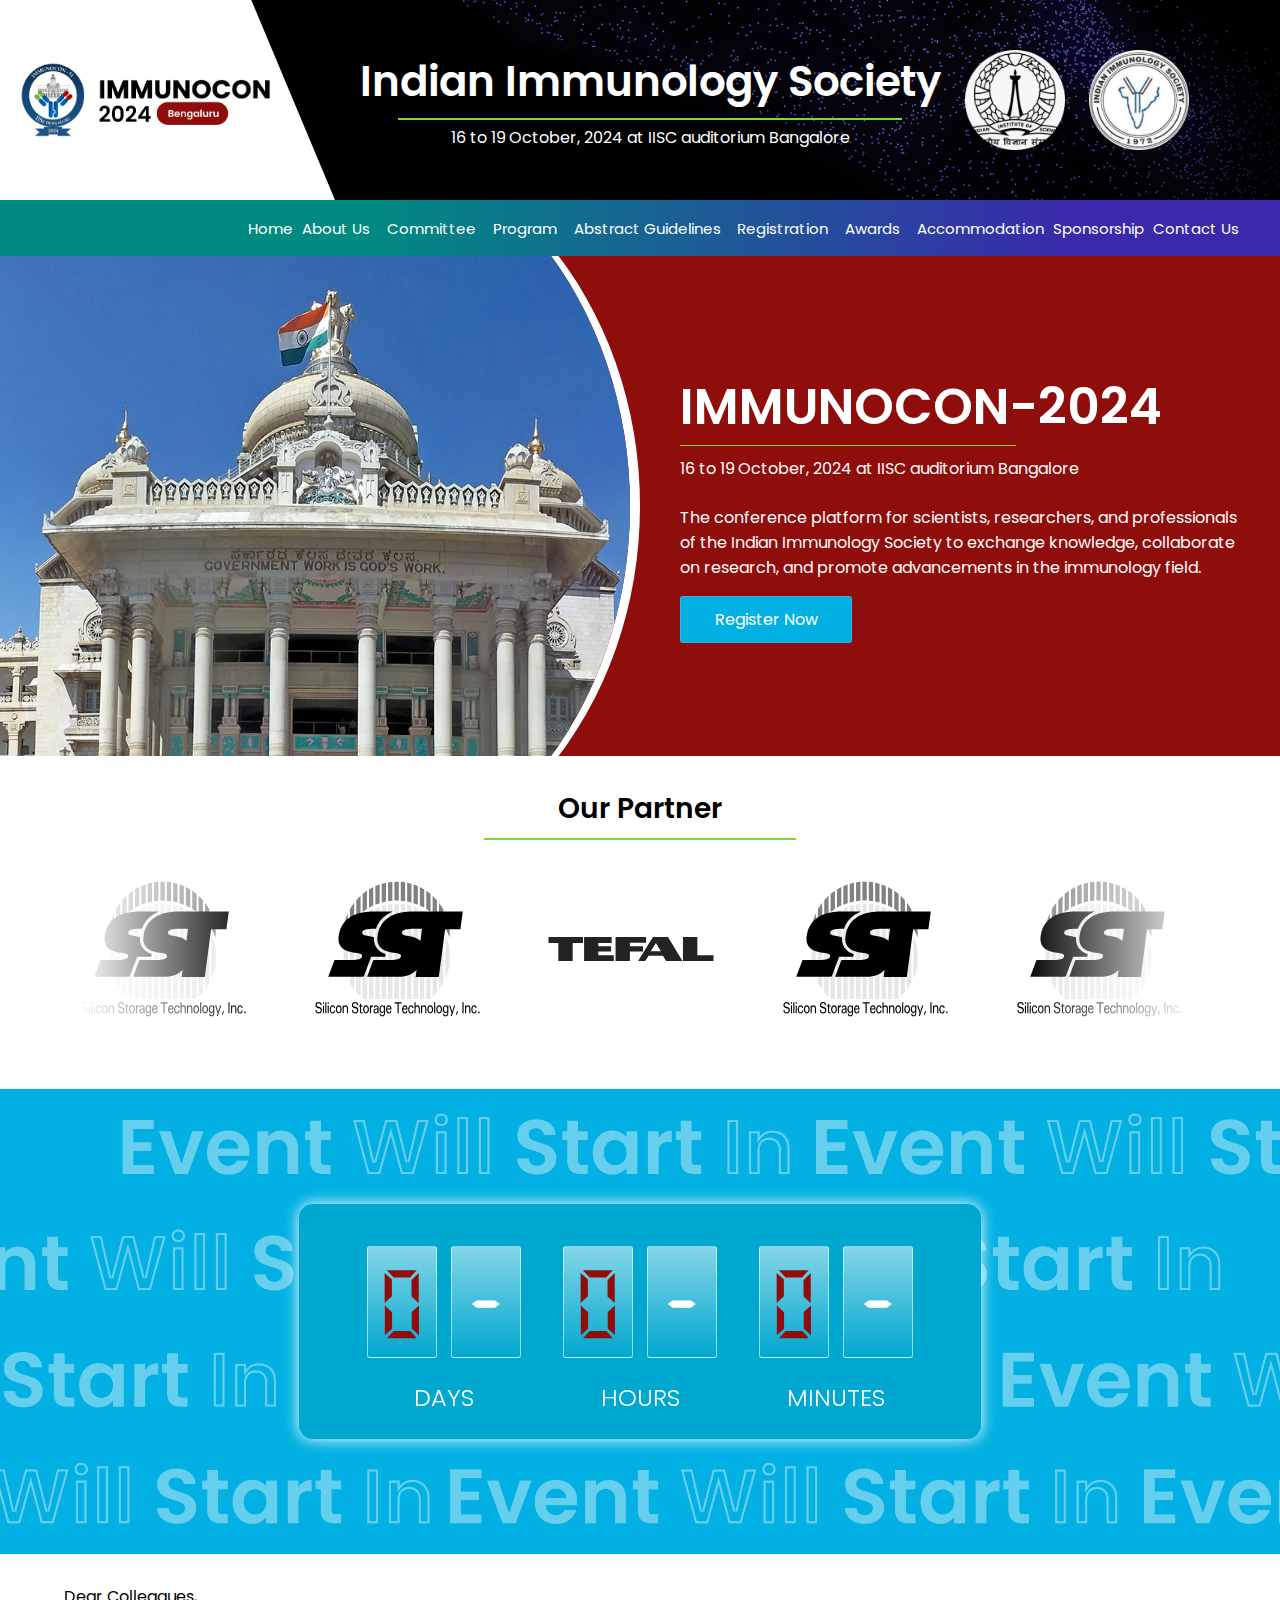
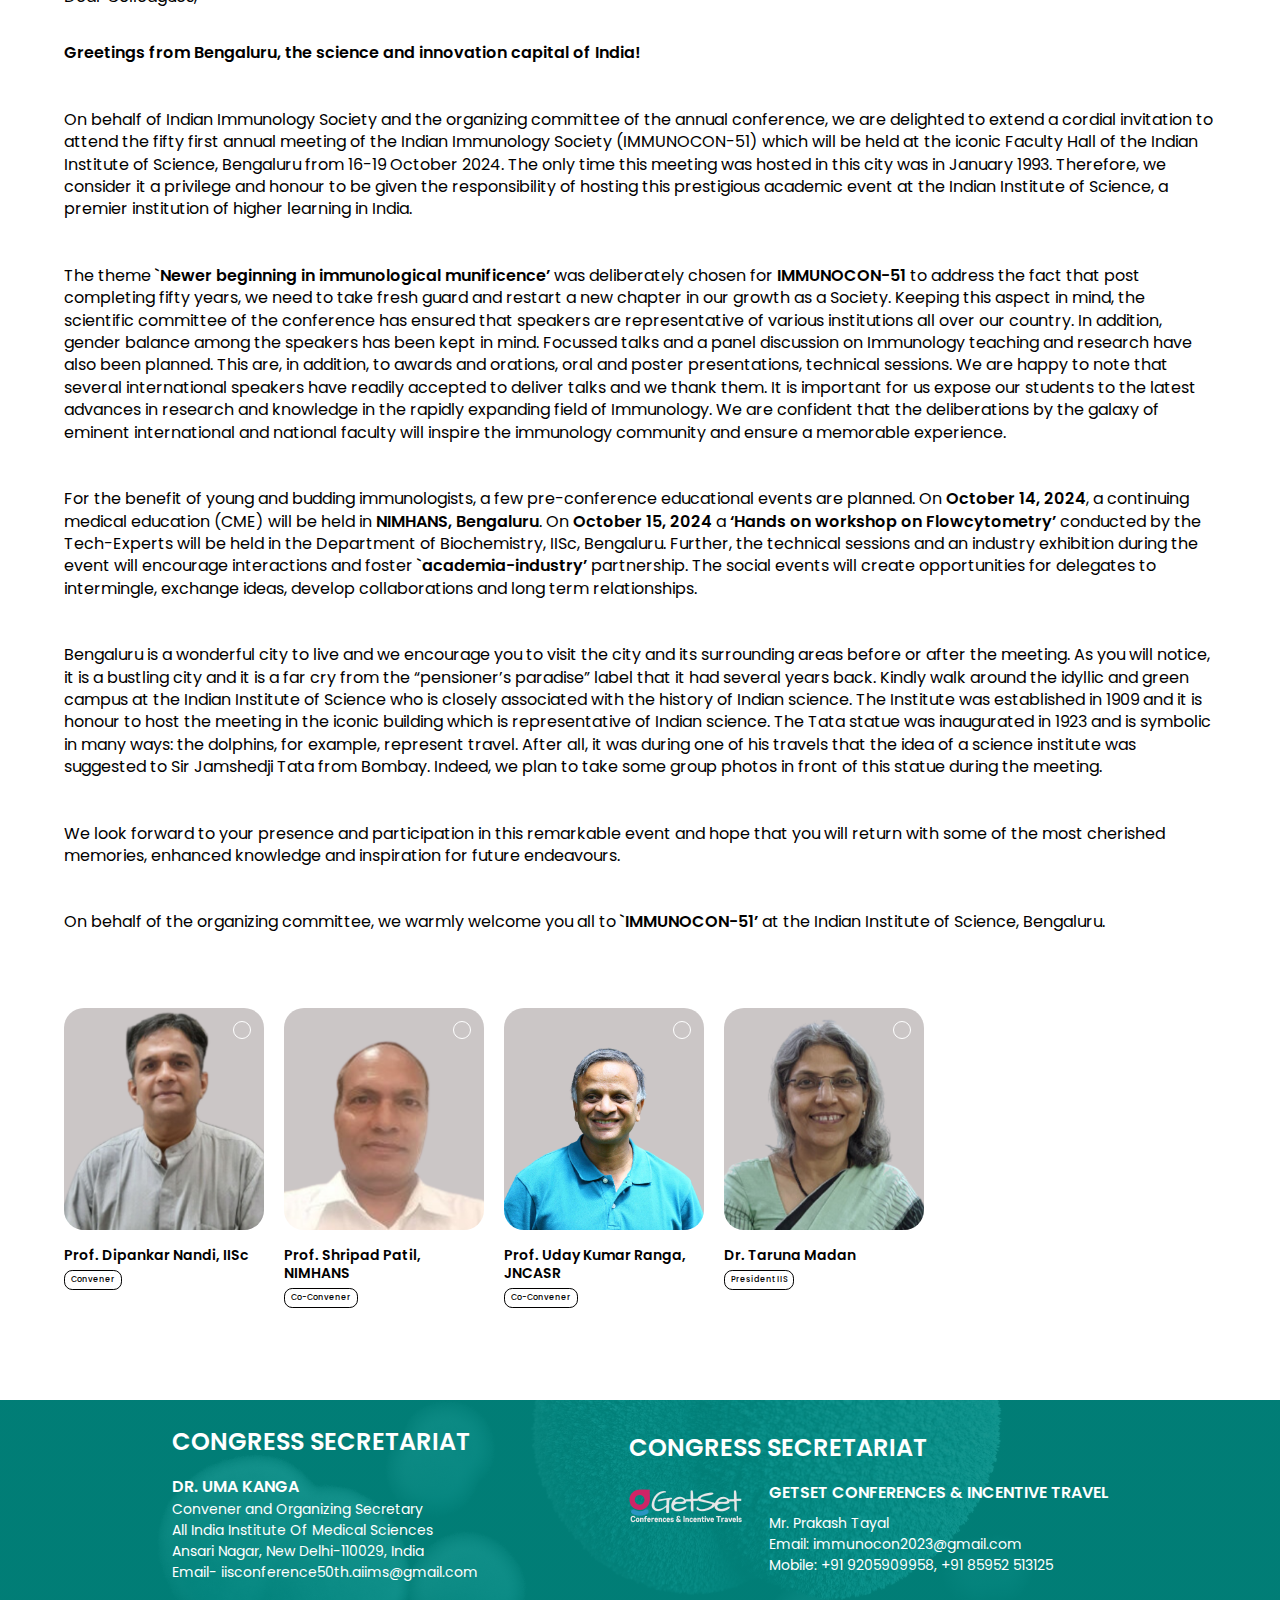
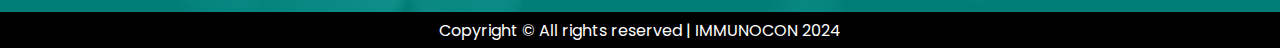
<file: index.html>
<!DOCTYPE html>
<html lang="en">

<head>
  <meta charset="UTF-8" />
  <meta name="viewport" content="width=device-width, initial-scale=1.0" />
  <link rel="shortcut icon" href="./assets/logos/Immunicon logo.png" type="image/x-icon" />
  <title>Immunocon 2024</title>
  <!-- font awesome -->
  <link rel="stylesheet" href="https://cdnjs.cloudflare.com/ajax/libs/font-awesome/6.5.1/css/all.min.css"
    integrity="sha512-DTOQO9RWCH3ppGqcWaEA1BIZOC6xxalwEsw9c2QQeAIftl+Vegovlnee1c9QX4TctnWMn13TZye+giMm8e2LwA=="
    crossorigin="anonymous" referrerpolicy="no-referrer" />
  <!-- fonts -->
  <link rel="preconnect" href="https://fonts.googleapis.com" />
  <link rel="preconnect" href="https://fonts.gstatic.com" crossorigin />
  <link
    href="https://fonts.googleapis.com/css2?family=Poppins:ital,wght@0,100;0,200;0,300;0,400;0,500;0,600;0,700;0,800;0,900;1,100;1,200;1,300;1,400;1,500;1,600;1,700;1,800;1,900&display=swap"
    rel="stylesheet" />
  <!-- css -->
  <link rel="stylesheet" href="./styles/global.css" />
  <link rel="stylesheet" href="./styles/home.css" />
  <!-- scripts -->
  <script src="./scripts/dynamic.slider.js" defer></script>
  <script src="./scripts/logo.slider.js" defer></script>
  <script src="./scripts/countdown.js" defer></script>
  <script src="./scripts/main.js" defer></script>
</head>

<body>
  <div class="container_full">
    <header>
      <div class="header_container">
        <!-- logo -->
        <a href="#" class="brand_logo">
          <img class="brand_logo-icon" src="././assets/logos/IMMUNOCON-brand-logo.png" height="auto" alt="Immunocon" />
          <!-- <div class="logo_text-container">
              <label class="brand_logo-text">IMMUNOCON</label>
              <label class="brand_logo-text-bottom"
                >2024 <span>Bengaluru</span></label
              >
            </div> -->
        </a>
        <!-- hero title -->
        <div class="header_hero-title">
          <h1>Indian Immunology Society</h1>
          <div class="hr_line"></div>
          <p>16 to 19 October, 2024 at IISC auditorium Bangalore</p>
        </div>
        <!-- other logos -->
        <div class="img-logos">
          <img class="alt-logos" src="./assets/img/IISC-logo.png" alt="IISC Logo" />
          <img class="alt-logos" src="./assets/img/Indian-immunology-society.png" alt="IMS Logo" />
        </div>
      </div>
      <div class="nav_container">
        <div class="nav_spacer"></div>
        <ul class="nav_menu">
          <li class="nav_list"><a href="/" class="nav_link">Home</a></li>
          <li class="nav_list">
            <a href="#" class="nav_link">About Us</a>
            <i class="fa fa-angle-down dropdown_icon" aria-hidden="true"></i>
            <ul class="dropdown_menu">
              <li class="dropdown_navList">
                <a href="./about-us/about-iis.html" class="dropdown_navLink">About IIS</a>
              </li>
              <li class="dropdown_navList">
                <a href="./about-us/about-iisc.html" class="dropdown_navLink">About IISC</a>
              </li>
              <li class="dropdown_navList">
                <a href="./about-us/about-bangalore.html" class="dropdown_navLink">About Bangalore</a>
              </li>
            </ul>
          </li>
          <li class="nav_list">
            <a href="#" class="nav_link">Committee</a>
            <i class="fa fa-angle-down dropdown_icon" aria-hidden="true"></i>
            <ul class="dropdown_menu">
              <li class="dropdown_navList">
                <a href="./committee/local-organization-committee.html" class="dropdown_navLink">Local Organisation</a>
              </li>
              <li class="dropdown_navList">
                <a href="./committee/scientific-committee.html" class="dropdown_navLink">Scientific</a>
              </li>
              <li class="dropdown_navList">
                <a href="./committee/national-advisory-committee.html" class="dropdown_navLink">National Advisory</a>
              </li>
            </ul>
          </li>
          <li class="nav_list">
            <a href="#" class="nav_link">Program</a>
            <i class="fa fa-angle-down dropdown_icon" aria-hidden="true"></i>
            <ul class="dropdown_menu">
              <li class="dropdown_navList">
                <a href="./program/scientific-program.html" class="dropdown_navLink">Scientific Program</a>
              </li>
              <li class="dropdown_navList">
                <a href="#" class="dropdown_navLink">Program at the Glance</a>
              </li>
              <!-- <li class="dropdown_navList">
                <a href="#" class="dropdown_navLink">Quiz</a>
              </li> -->
              <li class="dropdown_navList">
                <a href="./program/international-speakers.html" class="dropdown_navLink">International Speakers</a>
              </li>
              <li class="dropdown_navList">
                <a href="./program/national-faculty.html" class="dropdown_navLink">National Faculty</a>
              </li>
              <li class="dropdown_navList">
                <a href="#" class="dropdown_navLink">Social Events</a>
              </li>
            </ul>
          </li>
          <li class="nav_list">
            <a href="#" class="nav_link">Abstract Guidelines</a>
            <i class="fa fa-angle-down dropdown_icon" aria-hidden="true"></i>
            <ul class="dropdown_menu">
              <li class="dropdown_navList">
                <a href="#" class="dropdown_navLink">Upload your Poster</a>
              </li>
              <li class="dropdown_navList">
                <a href="#" class="dropdown_navLink">Oral Paper Guidelines</a>
              </li>
              <li class="dropdown_navList">
                <a href="#" class="dropdown_navLink">Poster Presentation</a>
              </li>
              <li class="dropdown_navList">
                <a href="#" class="dropdown_navLink">Oral Presentation Schedule</a>
              </li>
            </ul>
          </li>
          <li class="nav_list">
            <a href="#" class="nav_link">Registration</a>
            <i class="fa fa-angle-down dropdown_icon" aria-hidden="true"></i>
            <ul class="dropdown_menu">
              <li class="dropdown_navList">
                <a href="#" class="dropdown_navLink">Conference Registration</a>
              </li>
              <li class="dropdown_navList">
                <a href="#" class="dropdown_navLink">CME</a>
              </li>
              <li class="dropdown_navList">
                <a href="#" class="dropdown_navLink">Flow Cytometry</a>
              </li>
            </ul>
          </li>
          <li class="nav_list">
            <a href="#" class="nav_link">Awards</a>
            <i class="fa fa-angle-down dropdown_icon" aria-hidden="true"></i>
            <ul class="dropdown_menu">
              <li class="dropdown_navList">
                <a href="#" class="dropdown_navLink">IMMUNOCON - 51 Travel Busary</a>
              </li>
              <li class="dropdown_navList">
                <a href="#" class="dropdown_navLink">IMMUNOCON - 51 Awards</a>
              </li>
              <li class="dropdown_navList">
                <a href="#" class="dropdown_navLink">Student Travel Bursaries</a>
              </li>
              <li class="dropdown_navList">
                <a href="#" class="dropdown_navLink">GP. Talwar Young Scientist Award</a>
              </li>
              <li class="dropdown_navList">
                <a href="#" class="dropdown_navLink">Senior Scientist Award</a>
              </li>
              <li class="dropdown_navList">
                <a href="#" class="dropdown_navLink">IIS Golden Jubilee Oration Award</a>
              </li>
              <li class="dropdown_navList">
                <a href="#" class="dropdown_navLink">IIS Special Sponsorship Awards</a>
              </li>
            </ul>
          </li>
          <li class="nav_list">
            <a href="#" class="nav_link">Accommodation</a>
          </li>
          <li class="nav_list">
            <a href="#" class="nav_link">Sponsorship</a>
          </li>
          <li class="nav_list">
            <a href="#" class="nav_link">Contact Us</a>
          </li>
        </ul>
      </div>
    </header>
    <!-- main -->
    <main>
      <!-- Dynamic Slider starts -->
      <div class="carousel_slider">
        <!-- <div class="slider_btns">
            <span class="slider_btn"><i class="fas fa-chevron-left"></i></span>
            <span class="slider_btn"><i class="fas fa-chevron-right"></i></span>
          </div> -->
        <div class="carousel_slides" style="background-color: #8f0d0b">
          <div class="slider_container">
            <div class="slider_img-container">
              <img src="./assets/img/slider-1.jpeg" alt="" height="100%" />
            </div>
          </div>
          <div class="slider_contents">
            <h2 class="slider_title">IMMUNOCON-2024</h2>
            <div class="hr_line"></div>
            <p class="slider_title-label">
              16 to 19 October, 2024 at IISC auditorium Bangalore
            </p>
            <p class="slider_description">
              The conference platform for scientists, researchers, and professionals
              of the Indian Immunology Society to exchange knowledge, collaborate on research,
              and promote advancements in the immunology field.
            </p>
            <a href="#" class="primary-btn">Register Now</a>
          </div>
        </div>

        <div class="carousel_slides" style="background-color: #3b2aac">
          <div class="slider_container">
            <div class="slider_img-container">
              <img src="./assets/img/slider-2.jpeg" alt="" height="100%" />
            </div>
          </div>
          <div class="slider_contents">
            <h2 class="slider_title">IMMUNOCON-2024</h2>
            <div class="hr_line"></div>
            <p class="slider_title-label">
              16 to 19 October , 2024 at IISC auditorium Bangalore
            </p>
            <p class="slider_description">
              The conference platform for scientists, researchers, and professionals
              of the Indian Immunology Society to exchange knowledge, collaborate on research,
              and promote advancements in the immunology field.
            </p>
            <a href="#" class="primary-btn">Register Now</a>
          </div>
        </div>

        <div class="carousel_slides" style="background-color: #018b83">
          <div class="slider_container">
            <div class="slider_img-container">
              <img src="./assets/img/slider-3.jpeg" alt="" height="100%" />
            </div>
          </div>
          <div class="slider_contents">
            <h2 class="slider_title">IMMUNOCON-2024</h2>
            <div class="hr_line"></div>
            <p class="slider_title-label">
              16 to 19 October , 2024 at IISC auditorium Bangalore
            </p>
            <p class="slider_description">
              The conference platform for scientists, researchers, and professionals
              of the Indian Immunology Society to exchange knowledge, collaborate on research,
              and promote advancements in the immunology field.
            </p>
            <a href="#" class="primary-btn">Register Now</a>
          </div>
        </div>
      </div>
      <!-- Dynamic Slider ends -->
      <!-- Logo Slider starts -->
      <div class="new_container home_partner-slider">
        <h2 class="heading_text home_partner-title">Our Partner</h2>
        <div class="hr_line"></div>
        <div class="logo_slider">
          <div class="logo_slides">
            <img src="./assets/logos/sst.svg" alt="icon" class="slide_icons" />
            <img src="./assets/logos/sst.svg" alt="icon" class="slide_icons" />
            <img src="./assets/logos/tefal-2.svg" alt="icon" class="slide_icons" />
            <img src="./assets/logos/sst.svg" alt="icon" class="slide_icons" />
            <img src="./assets/logos/sst.svg" alt="icon" class="slide_icons" />
            <img src="./assets/logos/tefal-2.svg" alt="icon" class="slide_icons" />
            <img src="./assets/logos/sst.svg" alt="icon" class="slide_icons" />
            <img src="./assets/logos/sst.svg" alt="icon" class="slide_icons" />
          </div>
        </div>
      </div>
      <!-- Logo Slider ends -->
      <!-- Countdown Timer starts -->
      <div class="new_container countdown_container">
        <div class="countdown_wrapper">
          <div class="countdown_clock">
            <div class="days_container countdown_cards-group">
              <div class="countdown_cards color_red">3</div>
              <div class="countdown_cards">2</div>
              <label class="countdown_clock-label">days</label>
            </div>
            <div class="hours_container countdown_cards-group">
              <div class="countdown_cards color_red">0</div>
              <div class="countdown_cards">5</div>
              <label class="countdown_clock-label">hours</label>
            </div>
            <div class="minutes_container countdown_cards-group">
              <div class="countdown_cards color_red">2</div>
              <div class="countdown_cards">8</div>
              <label class="countdown_clock-label">minutes</label>
            </div>
          </div>
        </div>
      </div>
      <!-- Countdown Timer ends -->
      <!-- Contents starts -->
      <div class="new_container home_text-container">
        <p class="para_text">Dear Colleagues,</p>
        <p class="para_text text_bold">
          Greetings from Bengaluru, the science and innovation capital of
          India!
        </p>
        <p class="para_text">
          On behalf of Indian Immunology Society and the organizing committee
          of the annual conference, we are delighted to extend a cordial
          invitation to attend the fifty first annual meeting of the Indian
          Immunology Society (IMMUNOCON-51) which will be held at the iconic
          Faculty Hall of the Indian Institute of Science, Bengaluru from
          16-19 October 2024. The only time this meeting was hosted in this
          city was in January 1993. Therefore, we consider it a privilege and
          honour to be given the responsibility of hosting this prestigious
          academic event at the Indian Institute of Science, a premier
          institution of higher learning in India.
        </p>
        <p class="para_text">
          The theme
          <span class="text_bold">`Newer beginning in immunological munificence’</span>
          was deliberately chosen for
          <span class="text_bold">IMMUNOCON-51</span> to address the fact that
          post completing fifty years, we need to take fresh guard and restart
          a new chapter in our growth as a Society. Keeping this aspect in
          mind, the scientific committee of the conference has ensured that
          speakers are representative of various institutions all over our
          country. In addition, gender balance among the speakers has been
          kept in mind. Focussed talks and a panel discussion on Immunology
          teaching and research have also been planned. This are, in addition,
          to awards and orations, oral and poster presentations, technical
          sessions. We are happy to note that several international speakers
          have readily accepted to deliver talks and we thank them. It is
          important for us expose our students to the latest advances in
          research and knowledge in the rapidly expanding field of Immunology.
          We are confident that the deliberations by the galaxy of eminent
          international and national faculty will inspire the immunology
          community and ensure a memorable experience.
        </p>
        <p class="para_text">For the benefit of young and budding immunologists, a few pre-conference educational events
          are planned. On <span class="text_bold">October 14, 2024</span>, a continuing medical education (CME) will be
          held in <span class="text_bold">NIMHANS, Bengaluru</span>. On <span class="text_bold"> October 15, 2024</span>
          a <span class="text_bold">‘Hands on workshop on Flowcytometry’</span> conducted by the Tech-Experts will be
          held in the Department of Biochemistry, IISc, Bengaluru. Further, the technical sessions and an industry
          exhibition during the event will encourage interactions and foster <span
            class="text_bold">`academia-industry’</span> partnership. The social events will create opportunities for
          delegates to intermingle, exchange ideas, develop collaborations and long term relationships.</p>
        <p class="para_text">
          Bengaluru is a wonderful city to live and we encourage you to visit the city and its surrounding areas before
          or after the meeting. As you will notice, it is a bustling city and it is a far cry from the “pensioner’s
          paradise” label that it had several years back. Kindly walk around the idyllic and green campus at the Indian
          Institute of Science who is closely associated with the history of Indian science. The Institute was
          established in 1909 and it is honour to host the meeting in the iconic building which is representative of
          Indian science. The Tata statue was inaugurated in 1923 and is symbolic in many ways: the dolphins, for
          example, represent travel. After all, it was during one of his travels that the idea of a science institute
          was suggested to Sir Jamshedji Tata from Bombay. Indeed, we plan to take some group photos in front of this
          statue during the meeting.
        </p>
        <p class="para_text">
          We look forward to your presence and participation in this remarkable event and hope that you will return with
          some of the most cherished memories, enhanced knowledge and inspiration for future endeavours.
        </p>
        <p class="para_text">
          On behalf of the organizing committee, we warmly welcome you all to <span
            class="text_bold">`IMMUNOCON-51’</span> at the Indian Institute of Science, Bengaluru.
        </p>
      </div>
      <!-- Contents ends -->
      <!-- Dynamic Profile cards start -->
      <div class="new_container dynamic_profile-container">
        <div class="dynamic_cards">
          <div class="card_img">
            <img src="./assets/img/home/Prof. Dipankar Nandi, IISc.png" alt="profile" width="160px" />
            <i class="fa-solid fa-plus show_full-icon" onclick="loadCardDetails(event)"></i>
          </div>
          <div class="card_identity">
            <h3 class="profile_name" onclick="loadCardDetails(event)">Prof. Dipankar Nandi, IISc</h3>
            <span class="profile_designation">Convener</span>
          </div>
          <span class="profile_description">Convener</span>
        </div>
        <div class="dynamic_cards">
          <div class="card_img">
            <img src="./assets/img/home/Prof. Shripad Patil, NIMHANS.png" alt="profile" width="160px" />
            <i class="fa-solid fa-plus show_full-icon" onclick="loadCardDetails(event)"></i>
          </div>
          <div class="card_identity">
            <h3 class="profile_name" onclick="loadCardDetails(event)">Prof. Shripad Patil, NIMHANS</h3>
            <span class="profile_designation">Co-Convener</span>
          </div>
          <span class="profile_description">Co-Convener</span>
        </div>
        <div class="dynamic_cards">
          <div class="card_img">
            <img src="./assets/img/home/Prof. Udaykumar Ranga, JNCASR.png" alt="profile" width="160px" />
            <i class="fa-solid fa-plus show_full-icon" onclick="loadCardDetails(event)"></i>
          </div>
          <div class="card_identity">
            <h3 class="profile_name" onclick="loadCardDetails(event)">Prof. Uday Kumar Ranga, JNCASR</h3>
            <span class="profile_designation">Co-Convener</span>
          </div>
          <span class="profile_description">Co-Convener</span>
        </div>
        <div class="dynamic_cards">
          <div class="card_img">
            <img src="./assets/img/home/Dr. Taruna Madan, NIRRH.png" alt="profile" width="160px" />
            <i class="fa-solid fa-plus show_full-icon" onclick="loadCardDetails(event)"></i>
          </div>
          <div class="card_identity">
            <h3 class="profile_name" onclick="loadCardDetails(event)">Dr. Taruna Madan</h3>
            <span class="profile_designation">President IIS</span>
          </div>
          <span class="profile_description">President IIS</span>
        </div>
      </div>
      <!-- Dynamic Profile cards end -->
    </main>
    <!-- footer -->
    <footer>
      <div class="footer_wrapper">
        <div class="footer_quicklinks">
          <div class="footer_inner-container">
            <h3>Congress Secretariat</h3>
            <div class="footer_inner-description">
              <p class="footer_desc-text">Dr. Uma Kanga</p>
              <p class="footer_desc-text">Convener and Organizing Secretary</p>
              <p class="footer_desc-text">All India Institute Of Medical Sciences</p>
              <p class="footer_desc-text">Ansari Nagar, New Delhi-110029, India</p>
              <p class="footer_desc-text">Email- iisconference50th.aiims@gmail.com</p>
            </div>
          </div>
          <div class="footer_inner-container">
            <h3>Congress Secretariat</h3>
            <div class="footer_inner-description">
              <div class="footer_inner-cards">
                <img src="./assets/logos/gt-logo.png.png" alt="GT Logo" />
                <div class="footer_inner-description">
                  <p class="footer_desc-text">GetSet Conferences & Incentive Travel</p>
                  <p class="footer_desc-text">Mr. Prakash Tayal</p>
                  <p class="footer_desc-text">Email: immunocon2023@gmail.com</p>
                  <p class="footer_desc-text">Mobile: +91 9205909958, +91 85952 513125</p>
                </div>
              </div>
            </div>
          </div>
        </div>
        <span class="footer_copyright">Copyright © All rights reserved | IMMUNOCON 2024</span>
      </div>
    </footer>
  </div>
</body>

</html>
</file>
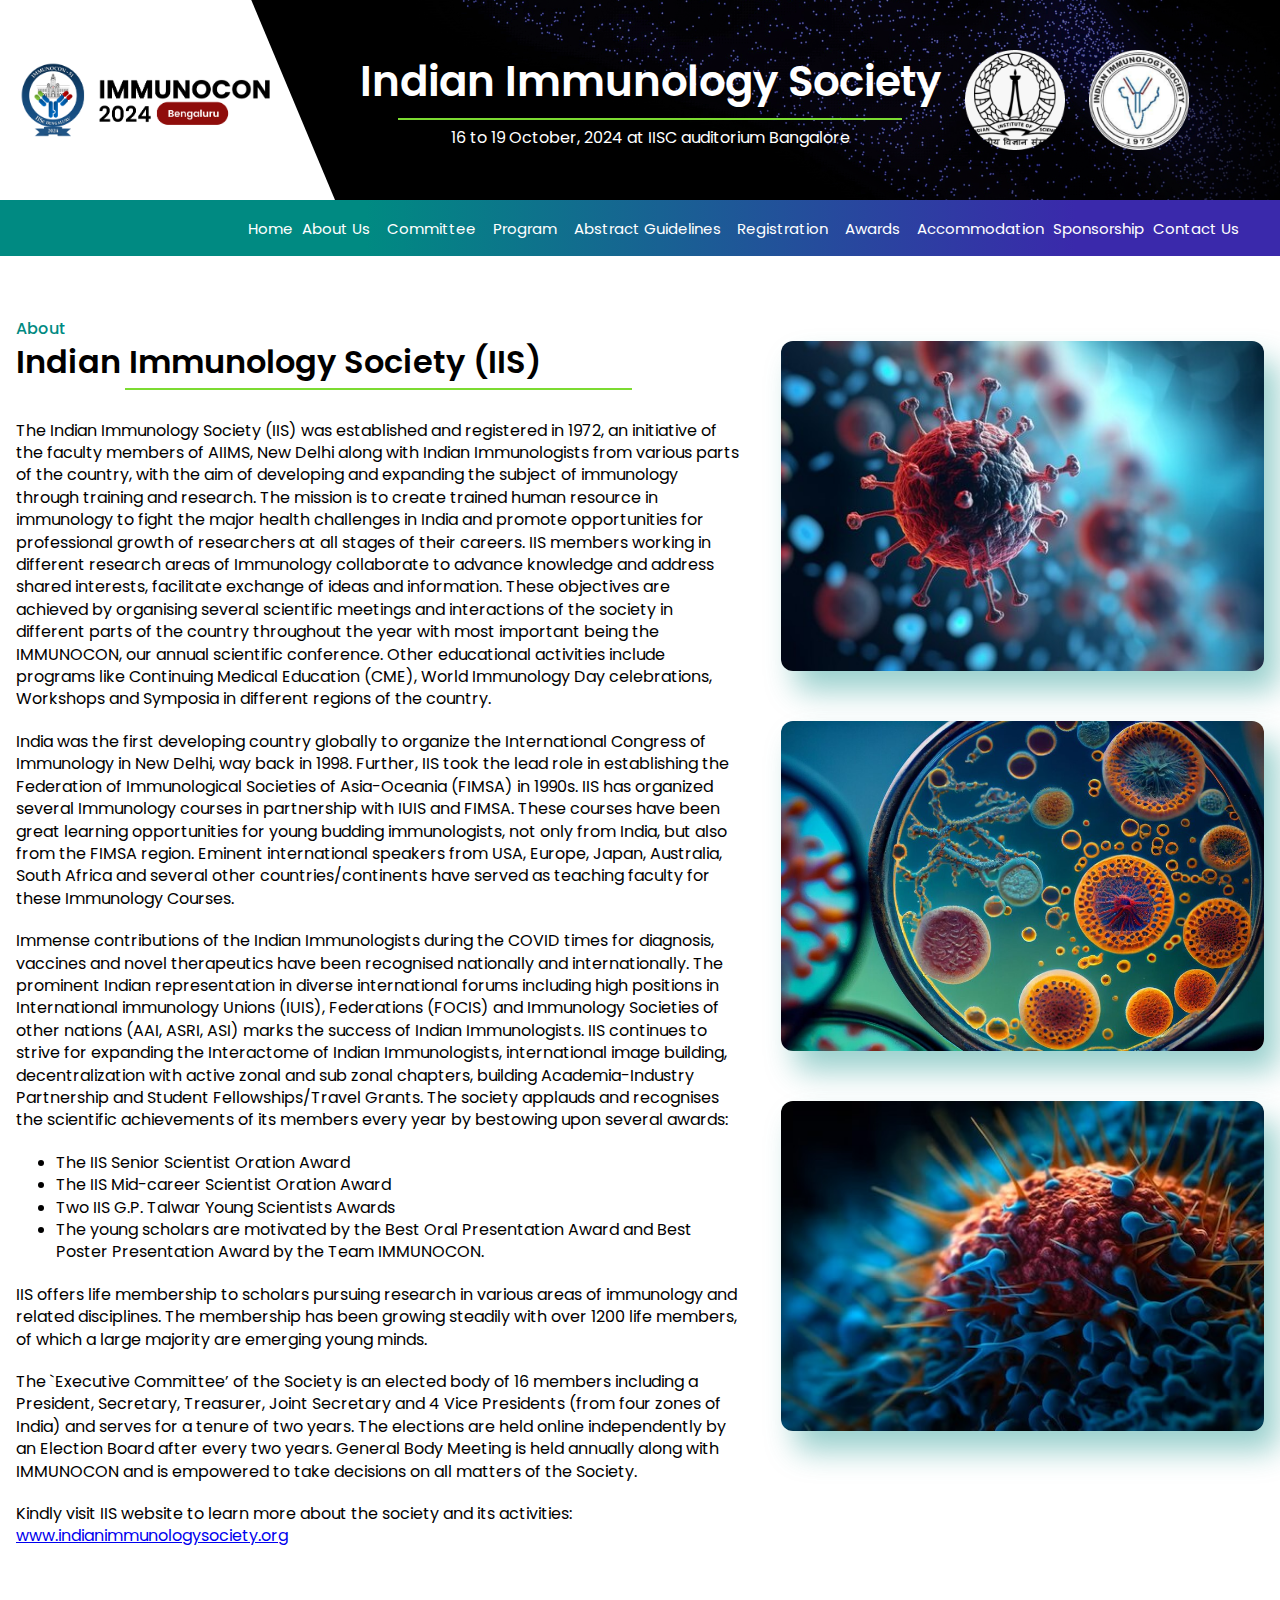
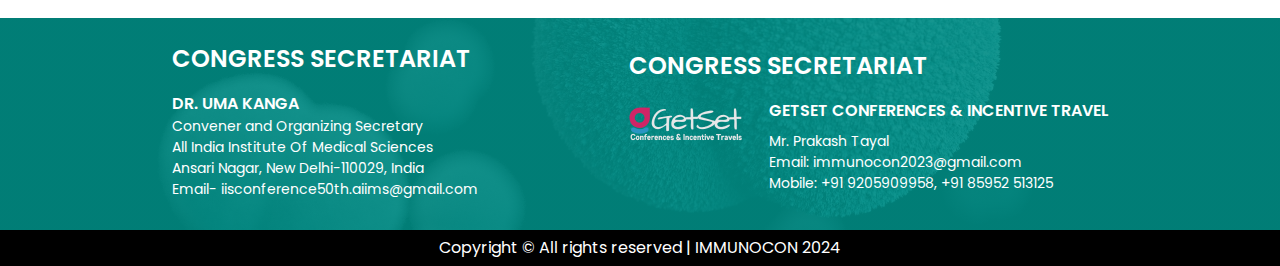
<file: about-us/about-iis.html>
<!DOCTYPE html>
<html lang="en">

<head>
    <meta charset="UTF-8">
    <meta name="viewport" content="width=device-width, initial-scale=1.0">
    <link rel="shortcut icon" href="../assets/logos/Immunicon logo.png" type="image/x-icon" />
    <title>About IIS</title>
    <!-- font awesome -->
    <link rel="stylesheet" href="https://cdnjs.cloudflare.com/ajax/libs/font-awesome/6.5.1/css/all.min.css"
        integrity="sha512-DTOQO9RWCH3ppGqcWaEA1BIZOC6xxalwEsw9c2QQeAIftl+Vegovlnee1c9QX4TctnWMn13TZye+giMm8e2LwA=="
        crossorigin="anonymous" referrerpolicy="no-referrer" />
    <!-- fonts -->
    <link rel="preconnect" href="https://fonts.googleapis.com" />
    <link rel="preconnect" href="https://fonts.gstatic.com" crossorigin />
    <link
        href="https://fonts.googleapis.com/css2?family=Poppins:ital,wght@0,100;0,200;0,300;0,400;0,500;0,600;0,700;0,800;0,900;1,100;1,200;1,300;1,400;1,500;1,600;1,700;1,800;1,900&display=swap"
        rel="stylesheet" />
    <!-- css -->
    <link rel="stylesheet" href="../styles/global.css">
    <link rel="stylesheet" href="../styles/about/about_iis.css">
</head>

<body>
    <header>
        <div class="header_container">
            <!-- logo -->
            <a href="#" class="brand_logo">
                <img class="brand_logo-icon" src="../assets/logos/IMMUNOCON-brand-logo.png" height="auto"
                    alt="Immunocon" />
            </a>
            <!-- hero title -->
            <div class="header_hero-title">
                <h1>Indian Immunology Society</h1>
                <div class="hr_line"></div>
                <p>16 to 19 October, 2024 at IISC auditorium Bangalore</p>
            </div>
            <!-- other logos -->
            <div class="img-logos">
                <img class="alt-logos" src="../assets/img/IISC-logo.png" alt="IISC Logo" />
                <img class="alt-logos" src="../assets/img/Indian-immunology-society.png" alt="IMS Logo" />
            </div>
        </div>
        <div class="nav_container">
            <div class="nav_spacer"></div>
            <ul class="nav_menu">
                <li class="nav_list"><a href="/" class="nav_link">Home</a></li>
                <li class="nav_list">
                    <a href="#" class="nav_link">About Us</a>
                    <i class="fa fa-angle-down dropdown_icon" aria-hidden="true"></i>
                    <ul class="dropdown_menu">
                        <li class="dropdown_navList">
                            <a href="./about-iis.html" class="dropdown_navLink">About IIS</a>
                        </li>
                        <li class="dropdown_navList">
                            <a href="./about-iisc.html" class="dropdown_navLink">About IISC</a>
                        </li>
                        <li class="dropdown_navList">
                            <a href="./about-bangalore.html" class="dropdown_navLink">About Bangalore</a>
                        </li>
                    </ul>
                </li>
                <li class="nav_list">
                    <a href="#" class="nav_link">Committee</a>
                    <i class="fa fa-angle-down dropdown_icon" aria-hidden="true"></i>
                    <ul class="dropdown_menu">
                        <li class="dropdown_navList">
                            <a href="../committee/local-organization-committee.html" class="dropdown_navLink">Local
                                Organisation</a>
                        </li>
                        <li class="dropdown_navList">
                            <a href="../committee/scientific-committee.html" class="dropdown_navLink">Scientific</a>
                        </li>
                        <li class="dropdown_navList">
                            <a href="../committee/national-advisory-committee.html" class="dropdown_navLink">National Advisory</a>
                        </li>
                    </ul>
                </li>
                <li class="nav_list">
                    <a href="#" class="nav_link">Program</a>
                    <i class="fa fa-angle-down dropdown_icon" aria-hidden="true"></i>
                    <ul class="dropdown_menu">
                        <li class="dropdown_navList">
                            <a href="../program/scientific-program.html" class="dropdown_navLink">Scientific Program</a>
                        </li>
                        <li class="dropdown_navList">
                            <a href="#" class="dropdown_navLink">Program at the Glance</a>
                        </li>
                        <!-- <li class="dropdown_navList">
                            <a href="#" class="dropdown_navLink">Quiz</a>
                        </li> -->
                        <li class="dropdown_navList">
                            <a href="../program/international-speakers.html" class="dropdown_navLink">International Speakers</a>
                        </li>
                        <li class="dropdown_navList">
                            <a href="../program/national-faculty.html" class="dropdown_navLink">National Faculty</a>
                        </li>
                        <li class="dropdown_navList">
                            <a href="#" class="dropdown_navLink">Social Events</a>
                        </li>
                    </ul>
                </li>
                <li class="nav_list">
                    <a href="#" class="nav_link">Abstract Guidelines</a>
                    <i class="fa fa-angle-down dropdown_icon" aria-hidden="true"></i>
                    <ul class="dropdown_menu">
                        <li class="dropdown_navList">
                            <a href="#" class="dropdown_navLink">Upload your Poster</a>
                        </li>
                        <li class="dropdown_navList">
                            <a href="#" class="dropdown_navLink">Oral Paper Guidelines</a>
                        </li>
                        <li class="dropdown_navList">
                            <a href="#" class="dropdown_navLink">Poster Presentation</a>
                        </li>
                        <li class="dropdown_navList">
                            <a href="#" class="dropdown_navLink">Oral Presentation Schedule</a>
                        </li>
                    </ul>
                </li>
                <li class="nav_list">
                    <a href="#" class="nav_link">Registration</a>
                    <i class="fa fa-angle-down dropdown_icon" aria-hidden="true"></i>
                    <ul class="dropdown_menu">
                        <li class="dropdown_navList">
                            <a href="#" class="dropdown_navLink">Conference Registration</a>
                        </li>
                        <li class="dropdown_navList">
                            <a href="#" class="dropdown_navLink">CME</a>
                        </li>
                        <li class="dropdown_navList">
                            <a href="#" class="dropdown_navLink">Flow Cytometry</a>
                        </li>
                    </ul>
                </li>
                <li class="nav_list">
                    <a href="#" class="nav_link">Awards</a>
                    <i class="fa fa-angle-down dropdown_icon" aria-hidden="true"></i>
                    <ul class="dropdown_menu">
                        <li class="dropdown_navList">
                            <a href="#" class="dropdown_navLink">IMMUNOCON - 51 Travel Busary</a>
                        </li>
                        <li class="dropdown_navList">
                            <a href="#" class="dropdown_navLink">IMMUNOCON - 51 Awards</a>
                        </li>
                        <li class="dropdown_navList">
                            <a href="#" class="dropdown_navLink">Student Travel Bursaries</a>
                        </li>
                        <li class="dropdown_navList">
                            <a href="#" class="dropdown_navLink">GP. Talwar Young Scientist Award</a>
                        </li>
                        <li class="dropdown_navList">
                            <a href="#" class="dropdown_navLink">Senior Scientist Award</a>
                        </li>
                        <li class="dropdown_navList">
                            <a href="#" class="dropdown_navLink">IIS Golden Jubilee Oration Award</a>
                        </li>
                        <li class="dropdown_navList">
                            <a href="#" class="dropdown_navLink">IIS Special Sponsorship Awards</a>
                        </li>
                    </ul>
                </li>
                <li class="nav_list">
                    <a href="#" class="nav_link">Accommodation</a>
                </li>
                <li class="nav_list">
                    <a href="#" class="nav_link">Sponsorship</a>
                </li>
                <li class="nav_list">
                    <a href="#" class="nav_link">Contact Us</a>
                </li>
            </ul>
        </div>
    </header>
    <!-- Header Section Ends -->

    <main class="container main_container">
        <div class="about_iis_container">
            <div class="content_wrapper">
                <label class="primary_label">About</label>
                <h1 class="primary_heading">Indian Immunology Society (IIS)</h1>
                <div class="line"></div>
                <p class="para_text">The Indian Immunology Society (IIS) was established and registered in 1972, an
                    initiative of the faculty members of AIIMS, New Delhi along with Indian Immunologists from various
                    parts of the country, with the aim of developing and expanding the subject of immunology through
                    training and research. The mission is to create trained human resource in immunology to fight the
                    major health challenges in India and promote opportunities for professional growth of researchers at
                    all stages of their careers. IIS members working in different research areas of Immunology
                    collaborate to advance knowledge and address shared interests, facilitate exchange of ideas and
                    information. These objectives are achieved by organising several scientific meetings and
                    interactions of the society in different parts of the country throughout the year with most
                    important being the IMMUNOCON, our annual scientific conference. Other educational activities
                    include programs like Continuing Medical Education (CME), World Immunology Day celebrations,
                    Workshops and Symposia in different regions of the country. </p>

                <p class="para_text">India was the first developing country globally to organize the International
                    Congress of Immunology in New Delhi, way back in 1998. Further, IIS took the lead role in
                    establishing the Federation of Immunological Societies of Asia-Oceania (FIMSA) in 1990s. IIS has
                    organized several Immunology courses in partnership with IUIS and FIMSA. These courses have been
                    great learning opportunities for young budding immunologists, not only from India, but also from the
                    FIMSA region. Eminent international speakers from USA, Europe, Japan, Australia, South Africa and
                    several other countries/continents have served as teaching faculty for these Immunology Courses.
                </p>

                <p class="para_text">Immense contributions of the Indian Immunologists during the COVID times for
                    diagnosis, vaccines and novel therapeutics have been recognised nationally and internationally. The
                    prominent Indian representation in diverse international forums including high positions in
                    International immunology Unions (IUIS), Federations (FOCIS) and Immunology Societies of other
                    nations (AAI, ASRI, ASI) marks the success of Indian Immunologists.

                    IIS continues to strive for expanding the Interactome of Indian Immunologists, international image
                    building, decentralization with active zonal and sub zonal chapters, building Academia-Industry
                    Partnership and Student Fellowships/Travel Grants. The society applauds and recognises the
                    scientific achievements of its members every year by bestowing upon several awards: </p>

                <ul>
                    <li class="list_item_text">The IIS Senior Scientist Oration Award</li>
                    <li class="list_item_text">The IIS Mid-career Scientist Oration Award</li>
                    <li class="list_item_text">Two IIS G.P. Talwar Young Scientists Awards </li>
                    <li class="list_item_text">The young scholars are motivated by the Best Oral Presentation Award and
                        Best Poster Presentation Award by the Team IMMUNOCON.</li>
                </ul>
                <p class="para_text">IIS offers life membership to scholars pursuing research in various areas of
                    immunology and related disciplines. The membership has been growing steadily with over 1200 life
                    members, of which a large majority are emerging young minds.</p>
                <p class="para_text">The `Executive Committee’ of the Society is an elected body of 16 members including
                    a President, Secretary, Treasurer, Joint Secretary and 4 Vice Presidents (from four zones of India)
                    and serves for a tenure of two years. The elections are held online independently by an Election
                    Board after every two years. General Body Meeting is held annually along with IMMUNOCON and is
                    empowered to take decisions on all matters of the Society.</p>
                <p class="para_text">Kindly visit IIS website to learn more about the society and its activities: <a
                        href="https://indianimmunologysociety.org/Home">www.indianimmunologysociety.org</a></p>
            </div>
            <div class="hero_image_container">
                <div class="image_wrapper">
                    <img src="../assets/img/about-iis/Coronavirus.jpg" width="100%" alt="IISc">
                </div>
                <div class="image_wrapper">
                    <img src="../assets/img/about-iis/Micro Organism.jpg" width="100%" alt="IISc">
                </div>
                <div class="image_wrapper">
                    <img src="../assets/img/about-iis/Molecular Structure Cancer Cells.jpg" width="100%" alt="IISc">
                </div>
            </div>
        </div>
    </main>
    <!-- footer -->
    <footer>
        <div class="footer_wrapper">
            <div class="footer_quicklinks">
                <div class="footer_inner-container">
                    <h3>Congress Secretariat</h3>
                    <div class="footer_inner-description">
                        <p class="footer_desc-text">Dr. Uma Kanga</p>
                        <p class="footer_desc-text">
                            Convener and Organizing Secretary
                        </p>
                        <p class="footer_desc-text">
                            All India Institute Of Medical Sciences
                        </p>
                        <p class="footer_desc-text">
                            Ansari Nagar, New Delhi-110029, India
                        </p>
                        <p class="footer_desc-text">
                            Email- iisconference50th.aiims@gmail.com
                        </p>
                    </div>
                </div>
                <div class="footer_inner-container">
                    <h3>Congress Secretariat</h3>
                    <div class="footer_inner-description">
                        <div class="footer_inner-cards">
                            <img src="../assets/logos/gt-logo.png.png" alt="GT Logo" />
                            <div class="footer_inner-description">
                                <p class="footer_desc-text">
                                    GetSet Conferences & Incentive Travel
                                </p>
                                <p class="footer_desc-text">Mr. Prakash Tayal</p>
                                <p class="footer_desc-text">
                                    Email: immunocon2023@gmail.com
                                </p>
                                <p class="footer_desc-text">
                                    Mobile: +91 9205909958, +91 85952 513125
                                </p>
                            </div>
                        </div>
                    </div>
                </div>
            </div>
            <span class="footer_copyright">Copyright © All rights reserved | IMMUNOCON 2024</span>
        </div>
    </footer>
</body>

</html>
</file>
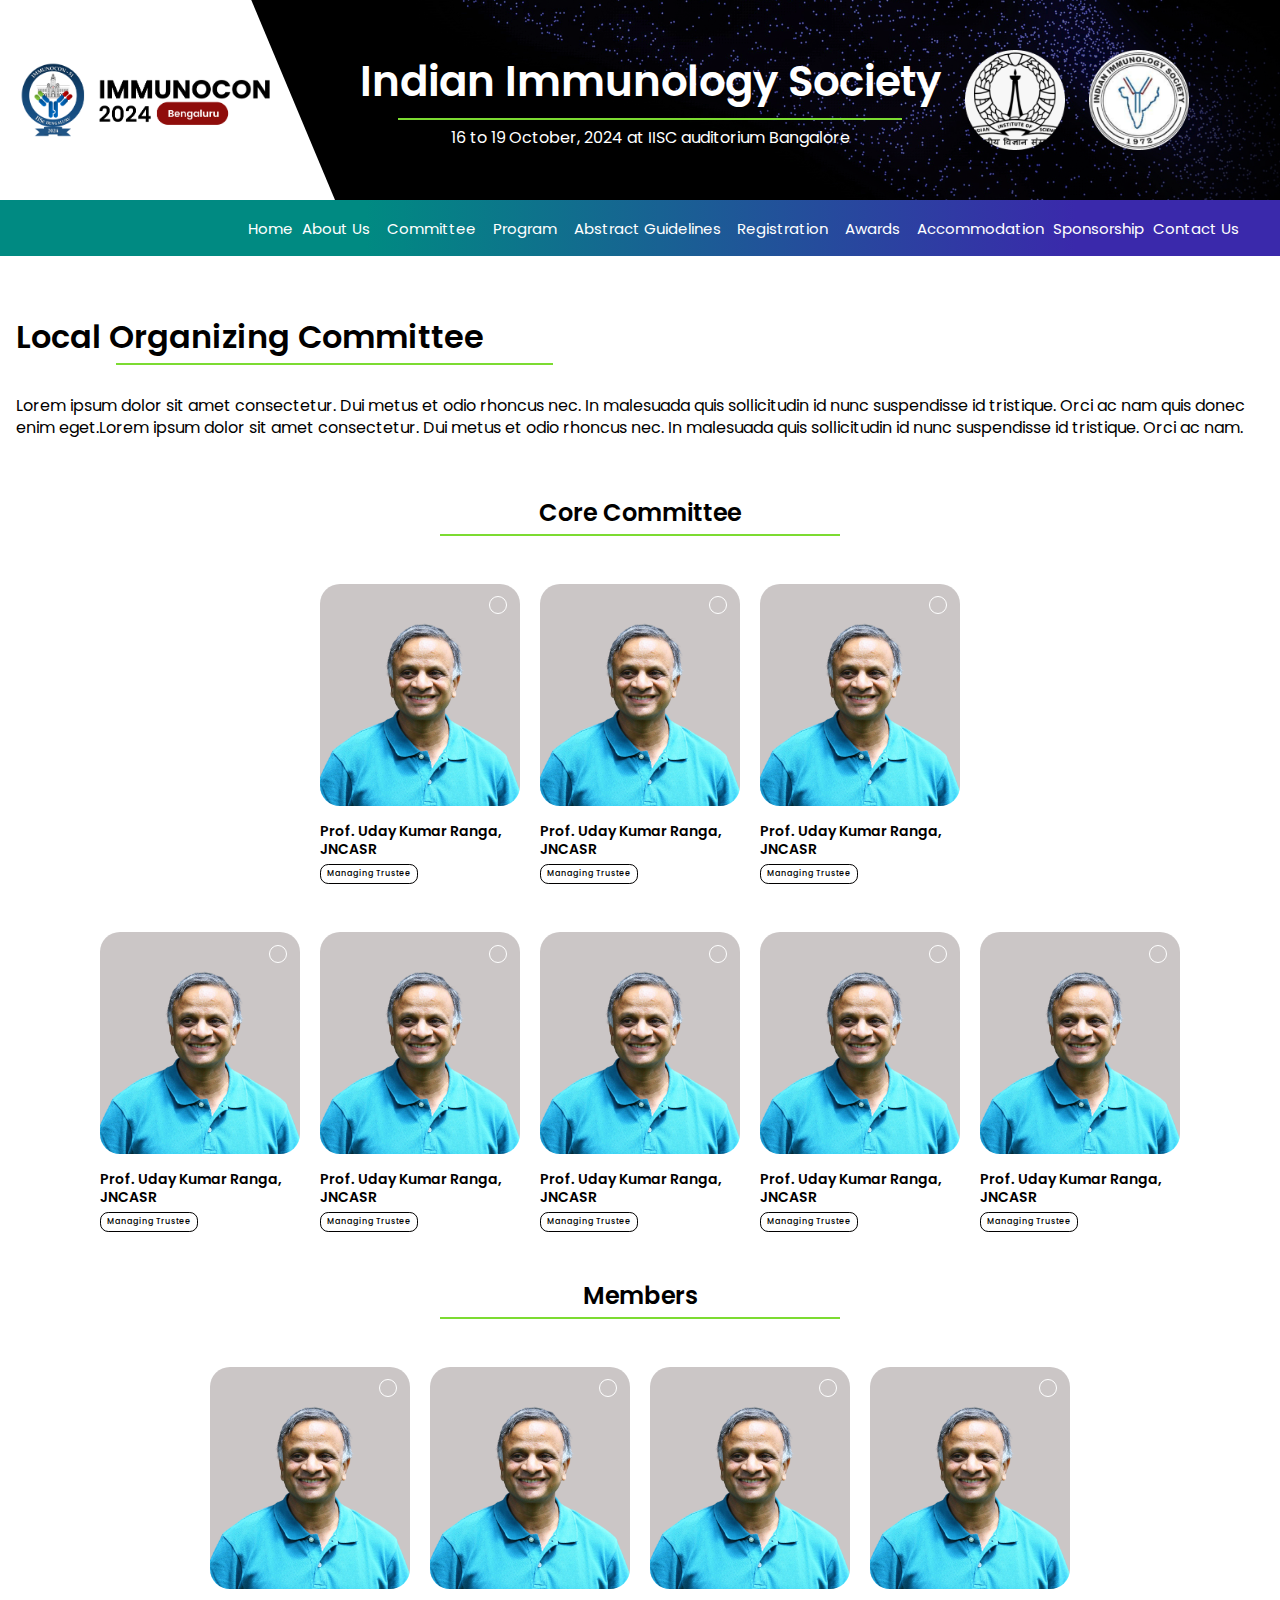
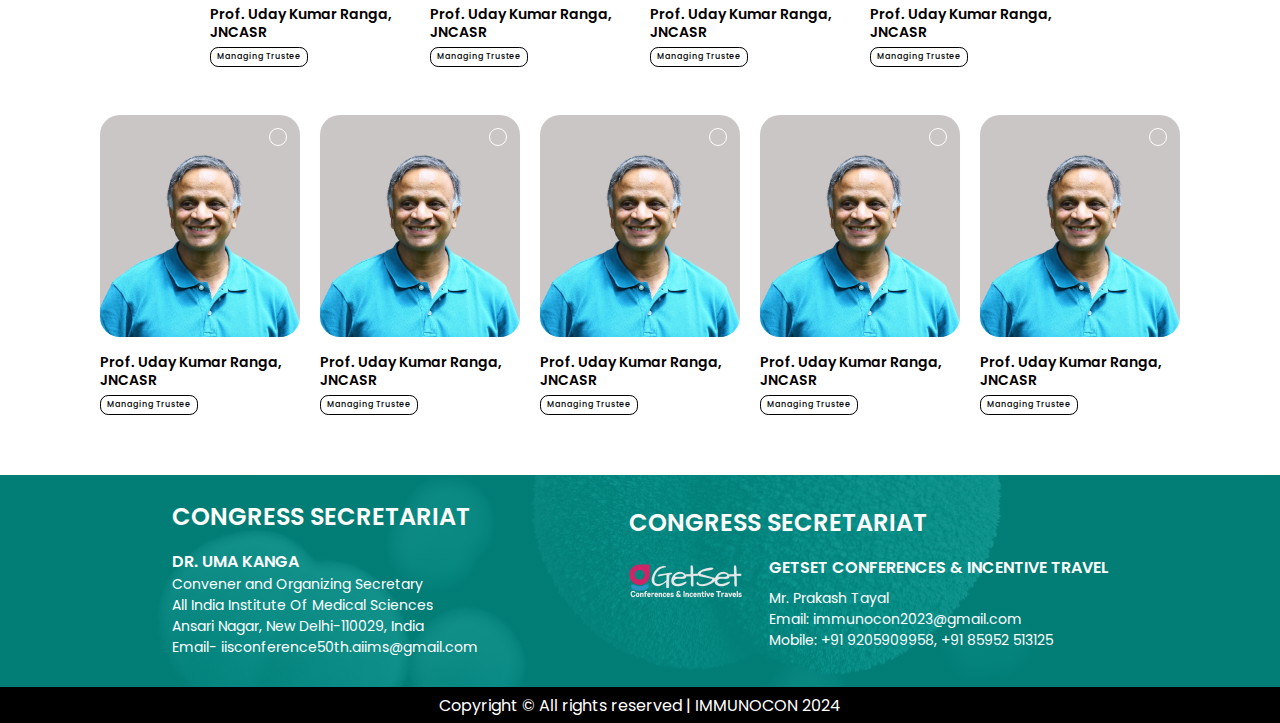
<file: Committee/local-organization-committee.html>
<!DOCTYPE html>
<html lang="en">

<head>
    <meta charset="UTF-8">
    <meta name="viewport" content="width=device-width, initial-scale=1.0">
    <title>Local Organization</title>
    <!-- font awesome -->
    <link rel="stylesheet" href="https://cdnjs.cloudflare.com/ajax/libs/font-awesome/6.5.1/css/all.min.css"
        integrity="sha512-DTOQO9RWCH3ppGqcWaEA1BIZOC6xxalwEsw9c2QQeAIftl+Vegovlnee1c9QX4TctnWMn13TZye+giMm8e2LwA=="
        crossorigin="anonymous" referrerpolicy="no-referrer" />
    <!-- fonts -->
    <link rel="preconnect" href="https://fonts.googleapis.com" />
    <link rel="preconnect" href="https://fonts.gstatic.com" crossorigin />
    <link
        href="https://fonts.googleapis.com/css2?family=Poppins:ital,wght@0,100;0,200;0,300;0,400;0,500;0,600;0,700;0,800;0,900;1,100;1,200;1,300;1,400;1,500;1,600;1,700;1,800;1,900&display=swap"
        rel="stylesheet" />
    <!-- css -->
    <link rel="stylesheet" href="../styles/global.css">
    <link rel="stylesheet" href="../styles/committee/local_organizatio.css">
    <!-- Script -->
    <script src="../scripts/main.js" defer></script>
</head>

<body>
    <header>
        <div class="header_container">
            <!-- logo -->
            <a href="#" class="brand_logo">
                <img class="brand_logo-icon" src="../assets/logos/IMMUNOCON-brand-logo.png" height="auto"
                    alt="Immunocon" />
            </a>
            <!-- hero title -->
            <div class="header_hero-title">
                <h1>Indian Immunology Society</h1>
                <div class="hr_line"></div>
                <p>16 to 19 October, 2024 at IISC auditorium Bangalore</p>
            </div>
            <!-- other logos -->
            <div class="img-logos">
                <img class="alt-logos" src="../assets/img/IISC-logo.png" alt="IISC Logo" />
                <img class="alt-logos" src="../assets/img/Indian-immunology-society.png" alt="IMS Logo" />
            </div>
        </div>
        <div class="nav_container">
            <div class="nav_spacer"></div>
            <ul class="nav_menu">
                <li class="nav_list"><a href="/" class="nav_link">Home</a></li>
                <li class="nav_list">
                    <a href="#" class="nav_link">About Us</a>
                    <i class="fa fa-angle-down dropdown_icon" aria-hidden="true"></i>
                    <ul class="dropdown_menu">
                        <li class="dropdown_navList">
                            <a href="./about-iis.html" class="dropdown_navLink">About IIS</a>
                        </li>
                        <li class="dropdown_navList">
                            <a href="./about-iisc.html" class="dropdown_navLink">About IISC</a>
                        </li>
                        <li class="dropdown_navList">
                            <a href="./about-bangalore.html" class="dropdown_navLink">About Bangalore</a>
                        </li>
                    </ul>
                </li>
                <li class="nav_list">
                    <a href="#" class="nav_link">Committee</a>
                    <i class="fa fa-angle-down dropdown_icon" aria-hidden="true"></i>
                    <ul class="dropdown_menu">
                        <li class="dropdown_navList">
                            <a href="./local-organization.html" class="dropdown_navLink">Local Organisation</a>
                        </li>
                        <li class="dropdown_navList">
                            <a href="#" class="dropdown_navLink">Scientific</a>
                        </li>
                        <li class="dropdown_navList">
                            <a href="#" class="dropdown_navLink">National Advisory</a>
                        </li>
                    </ul>
                </li>
                <li class="nav_list">
                    <a href="#" class="nav_link">Program</a>
                    <i class="fa fa-angle-down dropdown_icon" aria-hidden="true"></i>
                    <ul class="dropdown_menu">
                        <li class="dropdown_navList">
                            <a href="#" class="dropdown_navLink">Scientific Program</a>
                        </li>
                        <li class="dropdown_navList">
                            <a href="#" class="dropdown_navLink">Program at the Glance</a>
                        </li>
                        <li class="dropdown_navList">
                            <a href="#" class="dropdown_navLink">Quiz</a>
                        </li>
                        <li class="dropdown_navList">
                            <a href="#" class="dropdown_navLink">International Speakers</a>
                        </li>
                        <li class="dropdown_navList">
                            <a href="#" class="dropdown_navLink">National Faculty</a>
                        </li>
                        <li class="dropdown_navList">
                            <a href="#" class="dropdown_navLink">Social Events</a>
                        </li>
                    </ul>
                </li>
                <li class="nav_list">
                    <a href="#" class="nav_link">Abstract Guidelines</a>
                    <i class="fa fa-angle-down dropdown_icon" aria-hidden="true"></i>
                    <ul class="dropdown_menu">
                        <li class="dropdown_navList">
                            <a href="#" class="dropdown_navLink">Upload your Poster</a>
                        </li>
                        <li class="dropdown_navList">
                            <a href="#" class="dropdown_navLink">Oral Paper Guidelines</a>
                        </li>
                        <li class="dropdown_navList">
                            <a href="#" class="dropdown_navLink">Poster Presentation</a>
                        </li>
                        <li class="dropdown_navList">
                            <a href="#" class="dropdown_navLink">Oral Presentation Schedule</a>
                        </li>
                    </ul>
                </li>
                <li class="nav_list">
                    <a href="#" class="nav_link">Registration</a>
                    <i class="fa fa-angle-down dropdown_icon" aria-hidden="true"></i>
                    <ul class="dropdown_menu">
                        <li class="dropdown_navList">
                            <a href="#" class="dropdown_navLink">Conference Registration</a>
                        </li>
                        <li class="dropdown_navList">
                            <a href="#" class="dropdown_navLink">Workshop 1</a>
                        </li>
                        <li class="dropdown_navList">
                            <a href="#" class="dropdown_navLink">Workshop 2</a>
                        </li>
                    </ul>
                </li>
                <li class="nav_list">
                    <a href="#" class="nav_link">Awards</a>
                    <i class="fa fa-angle-down dropdown_icon" aria-hidden="true"></i>
                    <ul class="dropdown_menu">
                        <li class="dropdown_navList">
                            <a href="#" class="dropdown_navLink">IMMUNOCON - 51 Travel Busary</a>
                        </li>
                        <li class="dropdown_navList">
                            <a href="#" class="dropdown_navLink">IMMUNOCON - 51 Awards</a>
                        </li>
                        <li class="dropdown_navList">
                            <a href="#" class="dropdown_navLink">Student Travel Bursaries</a>
                        </li>
                        <li class="dropdown_navList">
                            <a href="#" class="dropdown_navLink">GP. Talwar Young Scientist Award</a>
                        </li>
                        <li class="dropdown_navList">
                            <a href="#" class="dropdown_navLink">Senior Scientist Award</a>
                        </li>
                        <li class="dropdown_navList">
                            <a href="#" class="dropdown_navLink">IIS Golden Jubilee Oration Award</a>
                        </li>
                        <li class="dropdown_navList">
                            <a href="#" class="dropdown_navLink">IIS Special Sponsorship Awards</a>
                        </li>
                    </ul>
                </li>
                <li class="nav_list">
                    <a href="#" class="nav_link">Accommodation</a>
                </li>
                <li class="nav_list">
                    <a href="#" class="nav_link">Sponsorship</a>
                </li>
                <li class="nav_list">
                    <a href="#" class="nav_link">Contact Us</a>
                </li>
            </ul>
        </div>
    </header>
    <!-- Header Section Ends -->

    <div class="container main_container">
        <h1 class="primary_heading">Local Organizing Committee</h1>
        <div class="line"></div>
        <p class="para_text">Lorem ipsum dolor sit amet consectetur. Dui metus et odio rhoncus nec. In malesuada quis
            sollicitudin id nunc suspendisse id tristique. Orci ac nam quis donec enim eget.Lorem ipsum dolor sit amet
            consectetur. Dui metus et odio rhoncus nec. In malesuada quis sollicitudin id nunc suspendisse id tristique.
            Orci ac nam.</p>

        <div class="photo_container_wrapper">
            <h2 class="secondary_heading">Core Committee</h2>
            <div class="line_2"></div>
            <div class="photo_container_1">
                <!-- Card-1 -->
                <div class="dynamic_cards">
                    <div class="card_img">
                        <img src="../assets/img/Home/Prof. Udaykumar Ranga, JNCASR.png" alt="profile" width="160px" />
                        <i class="fa-solid fa-plus show_full-icon" onclick="loadCardDetails(event)"></i>
                    </div>
                    <div class="card_identity">
                        <h3 class="profile_name" onclick="loadCardDetails(event)">Prof. Uday Kumar Ranga, JNCASR</h3>
                        <span class="profile_designation">Managing Trustee</span>
                    </div>
                    <span class="profile_description">Co-Convener</span>
                </div>
                <!-- Card-2 -->
                <div class="dynamic_cards">
                    <div class="card_img">
                        <img src="../assets/img/Home/Prof. Udaykumar Ranga, JNCASR.png" alt="profile" width="160px" />
                        <i class="fa-solid fa-plus show_full-icon" onclick="loadCardDetails(event)"></i>
                    </div>
                    <div class="card_identity">
                        <h3 class="profile_name" onclick="loadCardDetails(event)">Prof. Uday Kumar Ranga, JNCASR</h3>
                        <span class="profile_designation">Managing Trustee</span>
                    </div>
                    <span class="profile_description">Co-Convener</span>
                </div>
                <!-- Card-3 -->
                <div class="dynamic_cards">
                    <div class="card_img">
                        <img src="../assets/img/Home/Prof. Udaykumar Ranga, JNCASR.png" alt="profile" width="160px" />
                        <i class="fa-solid fa-plus show_full-icon" onclick="loadCardDetails(event)"></i>
                    </div>
                    <div class="card_identity">
                        <h3 class="profile_name" onclick="loadCardDetails(event)">Prof. Uday Kumar Ranga, JNCASR</h3>
                        <span class="profile_designation">Managing Trustee</span>
                    </div>
                    <span class="profile_description">Co-Convener</span>
                </div>
            </div>
            <!-- Second Photo Container -->
            <div class="photo_container_2">
                <!-- Card-1 -->
                <div class="dynamic_cards">
                    <div class="card_img">
                        <img src="../assets/img/Home/Prof. Udaykumar Ranga, JNCASR.png" alt="profile" width="160px" />
                        <i class="fa-solid fa-plus show_full-icon" onclick="loadCardDetails(event)"></i>
                    </div>
                    <div class="card_identity">
                        <h3 class="profile_name" onclick="loadCardDetails(event)">Prof. Uday Kumar Ranga, JNCASR</h3>
                        <span class="profile_designation">Managing Trustee</span>
                    </div>
                    <span class="profile_description">Co-Convener</span>
                </div>
                <!-- Card-2 -->
                <div class="dynamic_cards">
                    <div class="card_img">
                        <img src="../assets/img/Home/Prof. Udaykumar Ranga, JNCASR.png" alt="profile" width="160px" />
                        <i class="fa-solid fa-plus show_full-icon" onclick="loadCardDetails(event)"></i>
                    </div>
                    <div class="card_identity">
                        <h3 class="profile_name" onclick="loadCardDetails(event)">Prof. Uday Kumar Ranga, JNCASR</h3>
                        <span class="profile_designation">Managing Trustee</span>
                    </div>
                    <span class="profile_description">Co-Convener</span>
                </div>
                <!-- Card-3 -->
                <div class="dynamic_cards">
                    <div class="card_img">
                        <img src="../assets/img/Home/Prof. Udaykumar Ranga, JNCASR.png" alt="profile" width="160px" />
                        <i class="fa-solid fa-plus show_full-icon" onclick="loadCardDetails(event)"></i>
                    </div>
                    <div class="card_identity">
                        <h3 class="profile_name" onclick="loadCardDetails(event)">Prof. Uday Kumar Ranga, JNCASR</h3>
                        <span class="profile_designation">Managing Trustee</span>
                    </div>
                    <span class="profile_description">Co-Convener</span>
                </div>
                <!-- Card-4 -->
                <div class="dynamic_cards">
                    <div class="card_img">
                        <img src="../assets/img/Home/Prof. Udaykumar Ranga, JNCASR.png" alt="profile" width="160px" />
                        <i class="fa-solid fa-plus show_full-icon" onclick="loadCardDetails(event)"></i>
                    </div>
                    <div class="card_identity">
                        <h3 class="profile_name" onclick="loadCardDetails(event)">Prof. Uday Kumar Ranga, JNCASR</h3>
                        <span class="profile_designation">Managing Trustee</span>
                    </div>
                    <span class="profile_description">Co-Convener</span>
                </div>
                <!-- Card-5 -->
                <div class="dynamic_cards">
                    <div class="card_img">
                        <img src="../assets/img/Home/Prof. Udaykumar Ranga, JNCASR.png" alt="profile" width="160px" />
                        <i class="fa-solid fa-plus show_full-icon" onclick="loadCardDetails(event)"></i>
                    </div>
                    <div class="card_identity">
                        <h3 class="profile_name" onclick="loadCardDetails(event)">Prof. Uday Kumar Ranga, JNCASR</h3>
                        <span class="profile_designation">Managing Trustee</span>
                    </div>
                    <span class="profile_description">Co-Convener</span>
                </div>
            </div>
        </div>

        <div class="photo_container_wrapper">
            <h2 class="secondary_heading">Members</h2>
            <div class="line_2"></div>
            <div class="photo_container_1">
                <!-- Card-1 -->
                <div class="dynamic_cards">
                    <div class="card_img">
                        <img src="../assets/img/Home/Prof. Udaykumar Ranga, JNCASR.png" alt="profile" width="160px" />
                        <i class="fa-solid fa-plus show_full-icon" onclick="loadCardDetails(event)"></i>
                    </div>
                    <div class="card_identity">
                        <h3 class="profile_name" onclick="loadCardDetails(event)">
                            Prof. Uday Kumar Ranga, JNCASR
                        </h3>
                        <span class="profile_designation">Managing Trustee</span>
                    </div>
                    <span class="profile_description">
                        Co-Convener
                    </span>
                </div>
                <!-- Card-2 -->
                <div class="dynamic_cards">
                    <div class="card_img">
                        <img src="../assets/img/Home/Prof. Udaykumar Ranga, JNCASR.png" alt="profile" width="160px" />
                        <i class="fa-solid fa-plus show_full-icon" onclick="loadCardDetails(event)"></i>
                    </div>
                    <div class="card_identity">
                        <h3 class="profile_name" onclick="loadCardDetails(event)">
                            Prof. Uday Kumar Ranga, JNCASR
                        </h3>
                        <span class="profile_designation">Managing Trustee</span>
                    </div>
                    <span class="profile_description">
                        Co-Convener
                    </span>
                </div>
                <!-- Card-3 -->
                <div class="dynamic_cards">
                    <div class="card_img">
                        <img src="../assets/img/Home/Prof. Udaykumar Ranga, JNCASR.png" alt="profile" width="160px" />
                        <i class="fa-solid fa-plus show_full-icon" onclick="loadCardDetails(event)"></i>
                    </div>
                    <div class="card_identity">
                        <h3 class="profile_name" onclick="loadCardDetails(event)">
                            Prof. Uday Kumar Ranga, JNCASR
                        </h3>
                        <span class="profile_designation">Managing Trustee</span>
                    </div>
                    <span class="profile_description">
                        Co-Convener
                    </span>
                </div>
                <!-- Card-4 -->
                <div class="dynamic_cards">
                    <div class="card_img">
                        <img src="../assets/img/Home/Prof. Udaykumar Ranga, JNCASR.png" alt="profile" width="160px" />
                        <i class="fa-solid fa-plus show_full-icon" onclick="loadCardDetails(event)"></i>
                    </div>
                    <div class="card_identity">
                        <h3 class="profile_name" onclick="loadCardDetails(event)">
                            Prof. Uday Kumar Ranga, JNCASR
                        </h3>
                        <span class="profile_designation">Managing Trustee</span>
                    </div>
                    <span class="profile_description">
                        Co-Convener
                    </span>
                </div>
            </div>
            <!-- Second Photo Container -->
            <div class="photo_container_2">
                <!-- Card-1 -->
                <div class="dynamic_cards">
                    <div class="card_img">
                        <img src="../assets/img/Home/Prof. Udaykumar Ranga, JNCASR.png" alt="profile" width="160px" />
                        <i class="fa-solid fa-plus show_full-icon" onclick="loadCardDetails(event)"></i>
                    </div>
                    <div class="card_identity">
                        <h3 class="profile_name" onclick="loadCardDetails(event)">
                            Prof. Uday Kumar Ranga, JNCASR
                        </h3>
                        <span class="profile_designation">Managing Trustee</span>
                    </div>
                    <span class="profile_description">
                        Co-Convener
                    </span>
                </div>
                <!-- Card-2 -->
                <div class="dynamic_cards">
                    <div class="card_img">
                        <img src="../assets/img/Home/Prof. Udaykumar Ranga, JNCASR.png" alt="profile" width="160px" />
                        <i class="fa-solid fa-plus show_full-icon" onclick="loadCardDetails(event)"></i>
                    </div>
                    <div class="card_identity">
                        <h3 class="profile_name" onclick="loadCardDetails(event)">
                            Prof. Uday Kumar Ranga, JNCASR
                        </h3>
                        <span class="profile_designation">Managing Trustee</span>
                    </div>
                    <span class="profile_description">
                        Co-Convener
                    </span>
                </div>
                <!-- Card-3 -->
                <div class="dynamic_cards">
                    <div class="card_img">
                        <img src="../assets/img/Home/Prof. Udaykumar Ranga, JNCASR.png" alt="profile" width="160px" />
                        <i class="fa-solid fa-plus show_full-icon" onclick="loadCardDetails(event)"></i>
                    </div>
                    <div class="card_identity">
                        <h3 class="profile_name" onclick="loadCardDetails(event)">
                            Prof. Uday Kumar Ranga, JNCASR
                        </h3>
                        <span class="profile_designation">Managing Trustee</span>
                    </div>
                    <span class="profile_description">
                        Co-Convener
                    </span>
                </div>
                <!-- Card-4 -->
                <div class="dynamic_cards">
                    <div class="card_img">
                        <img src="../assets/img/Home/Prof. Udaykumar Ranga, JNCASR.png" alt="profile" width="160px" />
                        <i class="fa-solid fa-plus show_full-icon" onclick="loadCardDetails(event)"></i>
                    </div>
                    <div class="card_identity">
                        <h3 class="profile_name" onclick="loadCardDetails(event)">
                            Prof. Uday Kumar Ranga, JNCASR
                        </h3>
                        <span class="profile_designation">Managing Trustee</span>
                    </div>
                    <span class="profile_description">
                        Co-Convener
                    </span>
                </div>
                <!-- Card-5 -->
                <div class="dynamic_cards">
                    <div class="card_img">
                        <img src="../assets/img/Home/Prof. Udaykumar Ranga, JNCASR.png" alt="profile" width="160px" />
                        <i class="fa-solid fa-plus show_full-icon" onclick="loadCardDetails(event)"></i>
                    </div>
                    <div class="card_identity">
                        <h3 class="profile_name" onclick="loadCardDetails(event)">
                            Prof. Uday Kumar Ranga, JNCASR
                        </h3>
                        <span class="profile_designation">Managing Trustee</span>
                    </div>
                    <span class="profile_description">
                        Co-Convener
                    </span>
                </div>
            </div>
        </div>
        
    </div>
<!-- footer -->
<footer>
    <div class="footer_wrapper">
      <div class="footer_quicklinks">
        <div class="footer_inner-container">
          <h3>Congress Secretariat</h3>
          <div class="footer_inner-description">
            <p class="footer_desc-text">Dr. Uma Kanga</p>
            <p class="footer_desc-text">
              Convener and Organizing Secretary
            </p>
            <p class="footer_desc-text">
              All India Institute Of Medical Sciences
            </p>
            <p class="footer_desc-text">
              Ansari Nagar, New Delhi-110029, India
            </p>
            <p class="footer_desc-text">
              Email- iisconference50th.aiims@gmail.com
            </p>
          </div>
        </div>
        <div class="footer_inner-container">
          <h3>Congress Secretariat</h3>
          <div class="footer_inner-description">
            <div class="footer_inner-cards">
              <img src="../assets/logos/gt-logo.png.png" alt="GT Logo" />
              <div class="footer_inner-description">
                <p class="footer_desc-text">
                  GetSet Conferences & Incentive Travel
                </p>
                <p class="footer_desc-text">Mr. Prakash Tayal</p>
                <p class="footer_desc-text">
                  Email: immunocon2023@gmail.com
                </p>
                <p class="footer_desc-text">
                  Mobile: +91 9205909958, +91 85952 513125
                </p>
              </div>
            </div>
          </div>
        </div>
      </div>
      <span class="footer_copyright">Copyright © All rights reserved | IMMUNOCON 2024</span>
    </div>
  </footer>
</body>

</html>
</file>
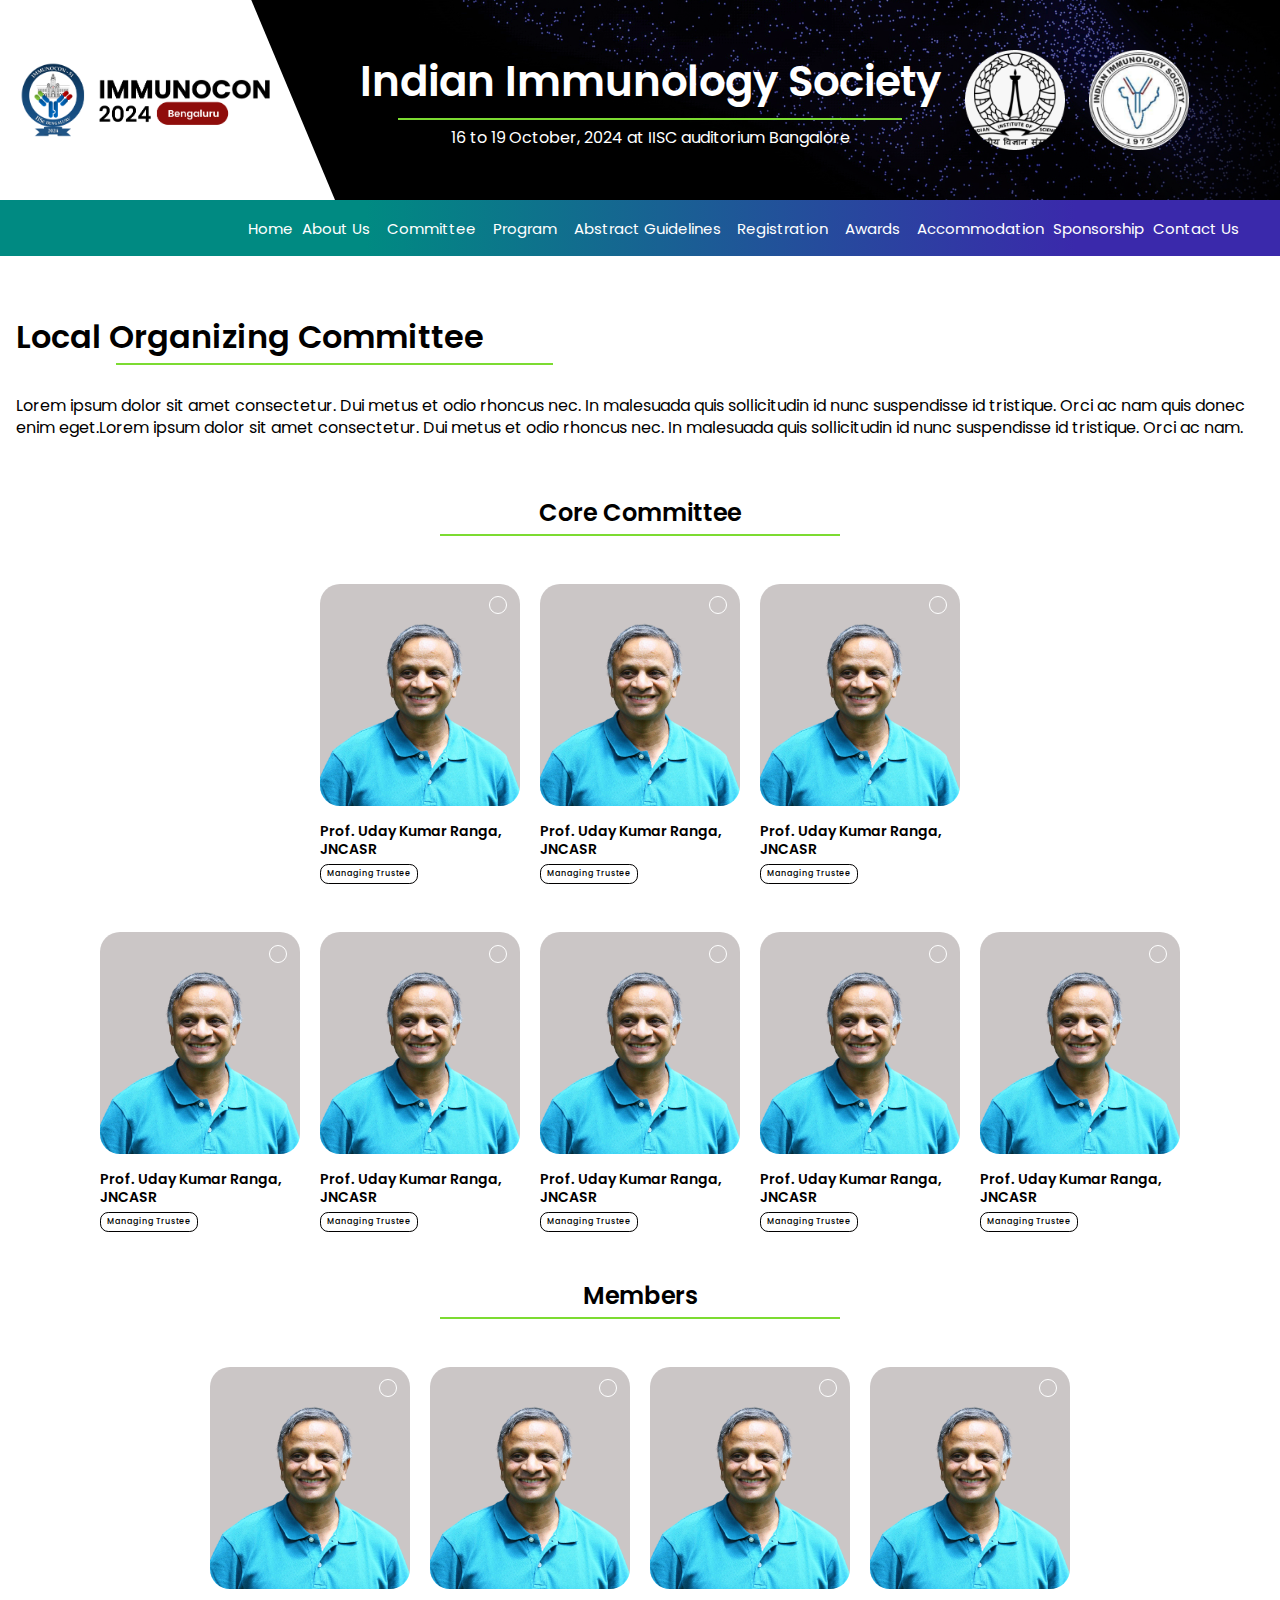
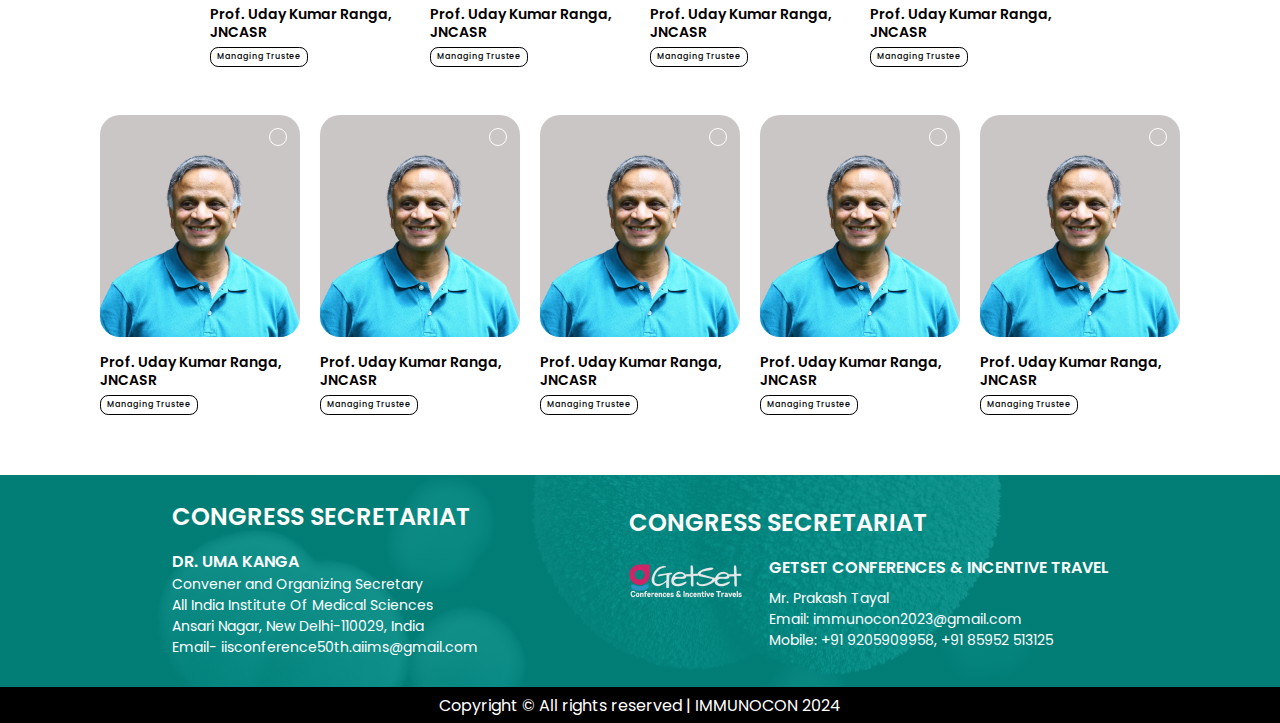
<file: committee/local-organization-committee.html>
<!DOCTYPE html>
<html lang="en">

<head>
    <meta charset="UTF-8">
    <meta name="viewport" content="width=device-width, initial-scale=1.0">
    <link rel="shortcut icon" href="../assets/logos/Immunicon logo.png" type="image/x-icon" />
    <title>Local Organization</title>
    <!-- font awesome -->
    <link rel="stylesheet" href="https://cdnjs.cloudflare.com/ajax/libs/font-awesome/6.5.1/css/all.min.css"
        integrity="sha512-DTOQO9RWCH3ppGqcWaEA1BIZOC6xxalwEsw9c2QQeAIftl+Vegovlnee1c9QX4TctnWMn13TZye+giMm8e2LwA=="
        crossorigin="anonymous" referrerpolicy="no-referrer" />
    <!-- fonts -->
    <link rel="preconnect" href="https://fonts.googleapis.com" />
    <link rel="preconnect" href="https://fonts.gstatic.com" crossorigin />
    <link
        href="https://fonts.googleapis.com/css2?family=Poppins:ital,wght@0,100;0,200;0,300;0,400;0,500;0,600;0,700;0,800;0,900;1,100;1,200;1,300;1,400;1,500;1,600;1,700;1,800;1,900&display=swap"
        rel="stylesheet" />
    <!-- css -->
    <link rel="stylesheet" href="../styles/global.css">
    <link rel="stylesheet" href="../styles/committee/local_organization_committee.css">
    <!-- Script -->
    <script src="../scripts/main.js" defer></script>
</head>

<body>
    <header>
        <div class="header_container">
            <!-- logo -->
            <a href="#" class="brand_logo">
                <img class="brand_logo-icon" src="../assets/logos/IMMUNOCON-brand-logo.png" height="auto"
                    alt="Immunocon" />
            </a>
            <!-- hero title -->
            <div class="header_hero-title">
                <h1>Indian Immunology Society</h1>
                <div class="hr_line"></div>
                <p>16 to 19 October, 2024 at IISC auditorium Bangalore</p>
            </div>
            <!-- other logos -->
            <div class="img-logos">
                <img class="alt-logos" src="../assets/img/IISC-logo.png" alt="IISC Logo" />
                <img class="alt-logos" src="../assets/img/Indian-immunology-society.png" alt="IMS Logo" />
            </div>
        </div>
        <div class="nav_container">
            <div class="nav_spacer"></div>
            <ul class="nav_menu">
                <li class="nav_list"><a href="/" class="nav_link">Home</a></li>
                <li class="nav_list">
                    <a href="#" class="nav_link">About Us</a>
                    <i class="fa fa-angle-down dropdown_icon" aria-hidden="true"></i>
                    <ul class="dropdown_menu">
                        <li class="dropdown_navList">
                            <a href="../about-us/about-iis.html" class="dropdown_navLink">About IIS</a>
                        </li>
                        <li class="dropdown_navList">
                            <a href="../about-us/about-iisc.html" class="dropdown_navLink">About IISC</a>
                        </li>
                        <li class="dropdown_navList">
                            <a href="../about-us/about-bangalore.html" class="dropdown_navLink">About Bangalore</a>
                        </li>
                    </ul>
                </li>
                <li class="nav_list">
                    <a href="#" class="nav_link">Committee</a>
                    <i class="fa fa-angle-down dropdown_icon" aria-hidden="true"></i>
                    <ul class="dropdown_menu">
                        <li class="dropdown_navList">
                            <a href="./local-organization.html" class="dropdown_navLink">Local Organisation</a>
                        </li>
                        <li class="dropdown_navList">
                            <a href="./scientific-committee.html" class="dropdown_navLink">Scientific</a>
                        </li>
                        <li class="dropdown_navList">
                            <a href="./national-advisory-committee.html" class="dropdown_navLink">National Advisory</a>
                        </li>
                    </ul>
                </li>
                <li class="nav_list">
                    <a href="#" class="nav_link">Program</a>
                    <i class="fa fa-angle-down dropdown_icon" aria-hidden="true"></i>
                    <ul class="dropdown_menu">
                        <li class="dropdown_navList">
                            <a href="../program/scientific-program.html" class="dropdown_navLink">Scientific Program</a>
                        </li>
                        <li class="dropdown_navList">
                            <a href="#" class="dropdown_navLink">Program at the Glance</a>
                        </li>
                        <!-- <li class="dropdown_navList">
                            <a href="#" class="dropdown_navLink">Quiz</a>
                        </li> -->
                        <li class="dropdown_navList">
                            <a href="../program/international-speakers.html" class="dropdown_navLink">International Speakers</a>
                        </li>
                        <li class="dropdown_navList">
                            <a href="../program/national-faculty.html" class="dropdown_navLink">National Faculty</a>
                        </li>
                        <li class="dropdown_navList">
                            <a href="#" class="dropdown_navLink">Social Events</a>
                        </li>
                    </ul>
                </li>
                <li class="nav_list">
                    <a href="#" class="nav_link">Abstract Guidelines</a>
                    <i class="fa fa-angle-down dropdown_icon" aria-hidden="true"></i>
                    <ul class="dropdown_menu">
                        <li class="dropdown_navList">
                            <a href="#" class="dropdown_navLink">Upload your Poster</a>
                        </li>
                        <li class="dropdown_navList">
                            <a href="#" class="dropdown_navLink">Oral Paper Guidelines</a>
                        </li>
                        <li class="dropdown_navList">
                            <a href="#" class="dropdown_navLink">Poster Presentation</a>
                        </li>
                        <li class="dropdown_navList">
                            <a href="#" class="dropdown_navLink">Oral Presentation Schedule</a>
                        </li>
                    </ul>
                </li>
                <li class="nav_list">
                    <a href="#" class="nav_link">Registration</a>
                    <i class="fa fa-angle-down dropdown_icon" aria-hidden="true"></i>
                    <ul class="dropdown_menu">
                        <li class="dropdown_navList">
                            <a href="#" class="dropdown_navLink">Conference Registration</a>
                        </li>
                        <li class="dropdown_navList">
                            <a href="#" class="dropdown_navLink">CME</a>
                        </li>
                        <li class="dropdown_navList">
                            <a href="#" class="dropdown_navLink">Flow Cytometry</a>
                        </li>
                    </ul>
                </li>
                <li class="nav_list">
                    <a href="#" class="nav_link">Awards</a>
                    <i class="fa fa-angle-down dropdown_icon" aria-hidden="true"></i>
                    <ul class="dropdown_menu">
                        <li class="dropdown_navList">
                            <a href="#" class="dropdown_navLink">IMMUNOCON - 51 Travel Busary</a>
                        </li>
                        <li class="dropdown_navList">
                            <a href="#" class="dropdown_navLink">IMMUNOCON - 51 Awards</a>
                        </li>
                        <li class="dropdown_navList">
                            <a href="#" class="dropdown_navLink">Student Travel Bursaries</a>
                        </li>
                        <li class="dropdown_navList">
                            <a href="#" class="dropdown_navLink">GP. Talwar Young Scientist Award</a>
                        </li>
                        <li class="dropdown_navList">
                            <a href="#" class="dropdown_navLink">Senior Scientist Award</a>
                        </li>
                        <li class="dropdown_navList">
                            <a href="#" class="dropdown_navLink">IIS Golden Jubilee Oration Award</a>
                        </li>
                        <li class="dropdown_navList">
                            <a href="#" class="dropdown_navLink">IIS Special Sponsorship Awards</a>
                        </li>
                    </ul>
                </li>
                <li class="nav_list">
                    <a href="#" class="nav_link">Accommodation</a>
                </li>
                <li class="nav_list">
                    <a href="#" class="nav_link">Sponsorship</a>
                </li>
                <li class="nav_list">
                    <a href="#" class="nav_link">Contact Us</a>
                </li>
            </ul>
        </div>
    </header>
    <!-- Header Section Ends -->

    <div class="container main_container">
        <h1 class="primary_heading">Local Organizing Committee</h1>
        <div class="line"></div>
        <p class="para_text">Lorem ipsum dolor sit amet consectetur. Dui metus et odio rhoncus nec. In malesuada quis
            sollicitudin id nunc suspendisse id tristique. Orci ac nam quis donec enim eget.Lorem ipsum dolor sit amet
            consectetur. Dui metus et odio rhoncus nec. In malesuada quis sollicitudin id nunc suspendisse id tristique.
            Orci ac nam.</p>

        <div class="photo_container_wrapper">
            <h2 class="secondary_heading">Core Committee</h2>
            <div class="line_2"></div>
            <div class="photo_container_1">
                <!-- Card-1 -->
                <div class="dynamic_cards">
                    <div class="card_img">
                        <img src="../assets/img/home/Prof. Udaykumar Ranga, JNCASR.png" alt="profile" width="160px" />
                        <i class="fa-solid fa-plus show_full-icon" onclick="loadCardDetails(event)"></i>
                    </div>
                    <div class="card_identity">
                        <h3 class="profile_name" onclick="loadCardDetails(event)">Prof. Uday Kumar Ranga, JNCASR</h3>
                        <span class="profile_designation">Managing Trustee</span>
                    </div>
                    <span class="profile_description">Co-Convener</span>
                </div>
                <!-- Card-2 -->
                <div class="dynamic_cards">
                    <div class="card_img">
                        <img src="../assets/img/home/Prof. Udaykumar Ranga, JNCASR.png" alt="profile" width="160px" />
                        <i class="fa-solid fa-plus show_full-icon" onclick="loadCardDetails(event)"></i>
                    </div>
                    <div class="card_identity">
                        <h3 class="profile_name" onclick="loadCardDetails(event)">Prof. Uday Kumar Ranga, JNCASR</h3>
                        <span class="profile_designation">Managing Trustee</span>
                    </div>
                    <span class="profile_description">Co-Convener</span>
                </div>
                <!-- Card-3 -->
                <div class="dynamic_cards">
                    <div class="card_img">
                        <img src="../assets/img/home/Prof. Udaykumar Ranga, JNCASR.png" alt="profile" width="160px" />
                        <i class="fa-solid fa-plus show_full-icon" onclick="loadCardDetails(event)"></i>
                    </div>
                    <div class="card_identity">
                        <h3 class="profile_name" onclick="loadCardDetails(event)">Prof. Uday Kumar Ranga, JNCASR</h3>
                        <span class="profile_designation">Managing Trustee</span>
                    </div>
                    <span class="profile_description">Co-Convener</span>
                </div>
            </div>
            <!-- Second Photo Container -->
            <div class="photo_container_2">
                <!-- Card-1 -->
                <div class="dynamic_cards">
                    <div class="card_img">
                        <img src="../assets/img/home/Prof. Udaykumar Ranga, JNCASR.png" alt="profile" width="160px" />
                        <i class="fa-solid fa-plus show_full-icon" onclick="loadCardDetails(event)"></i>
                    </div>
                    <div class="card_identity">
                        <h3 class="profile_name" onclick="loadCardDetails(event)">Prof. Uday Kumar Ranga, JNCASR</h3>
                        <span class="profile_designation">Managing Trustee</span>
                    </div>
                    <span class="profile_description">Co-Convener</span>
                </div>
                <!-- Card-2 -->
                <div class="dynamic_cards">
                    <div class="card_img">
                        <img src="../assets/img/home/Prof. Udaykumar Ranga, JNCASR.png" alt="profile" width="160px" />
                        <i class="fa-solid fa-plus show_full-icon" onclick="loadCardDetails(event)"></i>
                    </div>
                    <div class="card_identity">
                        <h3 class="profile_name" onclick="loadCardDetails(event)">Prof. Uday Kumar Ranga, JNCASR</h3>
                        <span class="profile_designation">Managing Trustee</span>
                    </div>
                    <span class="profile_description">Co-Convener</span>
                </div>
                <!-- Card-3 -->
                <div class="dynamic_cards">
                    <div class="card_img">
                        <img src="../assets/img/home/Prof. Udaykumar Ranga, JNCASR.png" alt="profile" width="160px" />
                        <i class="fa-solid fa-plus show_full-icon" onclick="loadCardDetails(event)"></i>
                    </div>
                    <div class="card_identity">
                        <h3 class="profile_name" onclick="loadCardDetails(event)">Prof. Uday Kumar Ranga, JNCASR</h3>
                        <span class="profile_designation">Managing Trustee</span>
                    </div>
                    <span class="profile_description">Co-Convener</span>
                </div>
                <!-- Card-4 -->
                <div class="dynamic_cards">
                    <div class="card_img">
                        <img src="../assets/img/home/Prof. Udaykumar Ranga, JNCASR.png" alt="profile" width="160px" />
                        <i class="fa-solid fa-plus show_full-icon" onclick="loadCardDetails(event)"></i>
                    </div>
                    <div class="card_identity">
                        <h3 class="profile_name" onclick="loadCardDetails(event)">Prof. Uday Kumar Ranga, JNCASR</h3>
                        <span class="profile_designation">Managing Trustee</span>
                    </div>
                    <span class="profile_description">Co-Convener</span>
                </div>
                <!-- Card-5 -->
                <div class="dynamic_cards">
                    <div class="card_img">
                        <img src="../assets/img/home/Prof. Udaykumar Ranga, JNCASR.png" alt="profile" width="160px" />
                        <i class="fa-solid fa-plus show_full-icon" onclick="loadCardDetails(event)"></i>
                    </div>
                    <div class="card_identity">
                        <h3 class="profile_name" onclick="loadCardDetails(event)">Prof. Uday Kumar Ranga, JNCASR</h3>
                        <span class="profile_designation">Managing Trustee</span>
                    </div>
                    <span class="profile_description">Co-Convener</span>
                </div>
            </div>
        </div>

        <div class="photo_container_wrapper">
            <h2 class="secondary_heading">Members</h2>
            <div class="line_2"></div>
            <div class="photo_container_1">
                <!-- Card-1 -->
                <div class="dynamic_cards">
                    <div class="card_img">
                        <img src="../assets/img/home/Prof. Udaykumar Ranga, JNCASR.png" alt="profile" width="160px" />
                        <i class="fa-solid fa-plus show_full-icon" onclick="loadCardDetails(event)"></i>
                    </div>
                    <div class="card_identity">
                        <h3 class="profile_name" onclick="loadCardDetails(event)">
                            Prof. Uday Kumar Ranga, JNCASR
                        </h3>
                        <span class="profile_designation">Managing Trustee</span>
                    </div>
                    <span class="profile_description">
                        Co-Convener
                    </span>
                </div>
                <!-- Card-2 -->
                <div class="dynamic_cards">
                    <div class="card_img">
                        <img src="../assets/img/home/Prof. Udaykumar Ranga, JNCASR.png" alt="profile" width="160px" />
                        <i class="fa-solid fa-plus show_full-icon" onclick="loadCardDetails(event)"></i>
                    </div>
                    <div class="card_identity">
                        <h3 class="profile_name" onclick="loadCardDetails(event)">
                            Prof. Uday Kumar Ranga, JNCASR
                        </h3>
                        <span class="profile_designation">Managing Trustee</span>
                    </div>
                    <span class="profile_description">
                        Co-Convener
                    </span>
                </div>
                <!-- Card-3 -->
                <div class="dynamic_cards">
                    <div class="card_img">
                        <img src="../assets/img/home/Prof. Udaykumar Ranga, JNCASR.png" alt="profile" width="160px" />
                        <i class="fa-solid fa-plus show_full-icon" onclick="loadCardDetails(event)"></i>
                    </div>
                    <div class="card_identity">
                        <h3 class="profile_name" onclick="loadCardDetails(event)">
                            Prof. Uday Kumar Ranga, JNCASR
                        </h3>
                        <span class="profile_designation">Managing Trustee</span>
                    </div>
                    <span class="profile_description">
                        Co-Convener
                    </span>
                </div>
                <!-- Card-4 -->
                <div class="dynamic_cards">
                    <div class="card_img">
                        <img src="../assets/img/home/Prof. Udaykumar Ranga, JNCASR.png" alt="profile" width="160px" />
                        <i class="fa-solid fa-plus show_full-icon" onclick="loadCardDetails(event)"></i>
                    </div>
                    <div class="card_identity">
                        <h3 class="profile_name" onclick="loadCardDetails(event)">
                            Prof. Uday Kumar Ranga, JNCASR
                        </h3>
                        <span class="profile_designation">Managing Trustee</span>
                    </div>
                    <span class="profile_description">
                        Co-Convener
                    </span>
                </div>
            </div>
            <!-- Second Photo Container -->
            <div class="photo_container_2">
                <!-- Card-1 -->
                <div class="dynamic_cards">
                    <div class="card_img">
                        <img src="../assets/img/home/Prof. Udaykumar Ranga, JNCASR.png" alt="profile" width="160px" />
                        <i class="fa-solid fa-plus show_full-icon" onclick="loadCardDetails(event)"></i>
                    </div>
                    <div class="card_identity">
                        <h3 class="profile_name" onclick="loadCardDetails(event)">
                            Prof. Uday Kumar Ranga, JNCASR
                        </h3>
                        <span class="profile_designation">Managing Trustee</span>
                    </div>
                    <span class="profile_description">
                        Co-Convener
                    </span>
                </div>
                <!-- Card-2 -->
                <div class="dynamic_cards">
                    <div class="card_img">
                        <img src="../assets/img/home/Prof. Udaykumar Ranga, JNCASR.png" alt="profile" width="160px" />
                        <i class="fa-solid fa-plus show_full-icon" onclick="loadCardDetails(event)"></i>
                    </div>
                    <div class="card_identity">
                        <h3 class="profile_name" onclick="loadCardDetails(event)">
                            Prof. Uday Kumar Ranga, JNCASR
                        </h3>
                        <span class="profile_designation">Managing Trustee</span>
                    </div>
                    <span class="profile_description">
                        Co-Convener
                    </span>
                </div>
                <!-- Card-3 -->
                <div class="dynamic_cards">
                    <div class="card_img">
                        <img src="../assets/img/home/Prof. Udaykumar Ranga, JNCASR.png" alt="profile" width="160px" />
                        <i class="fa-solid fa-plus show_full-icon" onclick="loadCardDetails(event)"></i>
                    </div>
                    <div class="card_identity">
                        <h3 class="profile_name" onclick="loadCardDetails(event)">
                            Prof. Uday Kumar Ranga, JNCASR
                        </h3>
                        <span class="profile_designation">Managing Trustee</span>
                    </div>
                    <span class="profile_description">
                        Co-Convener
                    </span>
                </div>
                <!-- Card-4 -->
                <div class="dynamic_cards">
                    <div class="card_img">
                        <img src="../assets/img/home/Prof. Udaykumar Ranga, JNCASR.png" alt="profile" width="160px" />
                        <i class="fa-solid fa-plus show_full-icon" onclick="loadCardDetails(event)"></i>
                    </div>
                    <div class="card_identity">
                        <h3 class="profile_name" onclick="loadCardDetails(event)">
                            Prof. Uday Kumar Ranga, JNCASR
                        </h3>
                        <span class="profile_designation">Managing Trustee</span>
                    </div>
                    <span class="profile_description">
                        Co-Convener
                    </span>
                </div>
                <!-- Card-5 -->
                <div class="dynamic_cards">
                    <div class="card_img">
                        <img src="../assets/img/home/Prof. Udaykumar Ranga, JNCASR.png" alt="profile" width="160px" />
                        <i class="fa-solid fa-plus show_full-icon" onclick="loadCardDetails(event)"></i>
                    </div>
                    <div class="card_identity">
                        <h3 class="profile_name" onclick="loadCardDetails(event)">
                            Prof. Uday Kumar Ranga, JNCASR
                        </h3>
                        <span class="profile_designation">Managing Trustee</span>
                    </div>
                    <span class="profile_description">
                        Co-Convener
                    </span>
                </div>
            </div>
        </div>
        
    </div>
<!-- footer -->
<footer>
    <div class="footer_wrapper">
      <div class="footer_quicklinks">
        <div class="footer_inner-container">
          <h3>Congress Secretariat</h3>
          <div class="footer_inner-description">
            <p class="footer_desc-text">Dr. Uma Kanga</p>
            <p class="footer_desc-text">
              Convener and Organizing Secretary
            </p>
            <p class="footer_desc-text">
              All India Institute Of Medical Sciences
            </p>
            <p class="footer_desc-text">
              Ansari Nagar, New Delhi-110029, India
            </p>
            <p class="footer_desc-text">
              Email- iisconference50th.aiims@gmail.com
            </p>
          </div>
        </div>
        <div class="footer_inner-container">
          <h3>Congress Secretariat</h3>
          <div class="footer_inner-description">
            <div class="footer_inner-cards">
              <img src="../assets/logos/gt-logo.png.png" alt="GT Logo" />
              <div class="footer_inner-description">
                <p class="footer_desc-text">
                  GetSet Conferences & Incentive Travel
                </p>
                <p class="footer_desc-text">Mr. Prakash Tayal</p>
                <p class="footer_desc-text">
                  Email: immunocon2023@gmail.com
                </p>
                <p class="footer_desc-text">
                  Mobile: +91 9205909958, +91 85952 513125
                </p>
              </div>
            </div>
          </div>
        </div>
      </div>
      <span class="footer_copyright">Copyright © All rights reserved | IMMUNOCON 2024</span>
    </div>
  </footer>
</body>

</html>
</file>
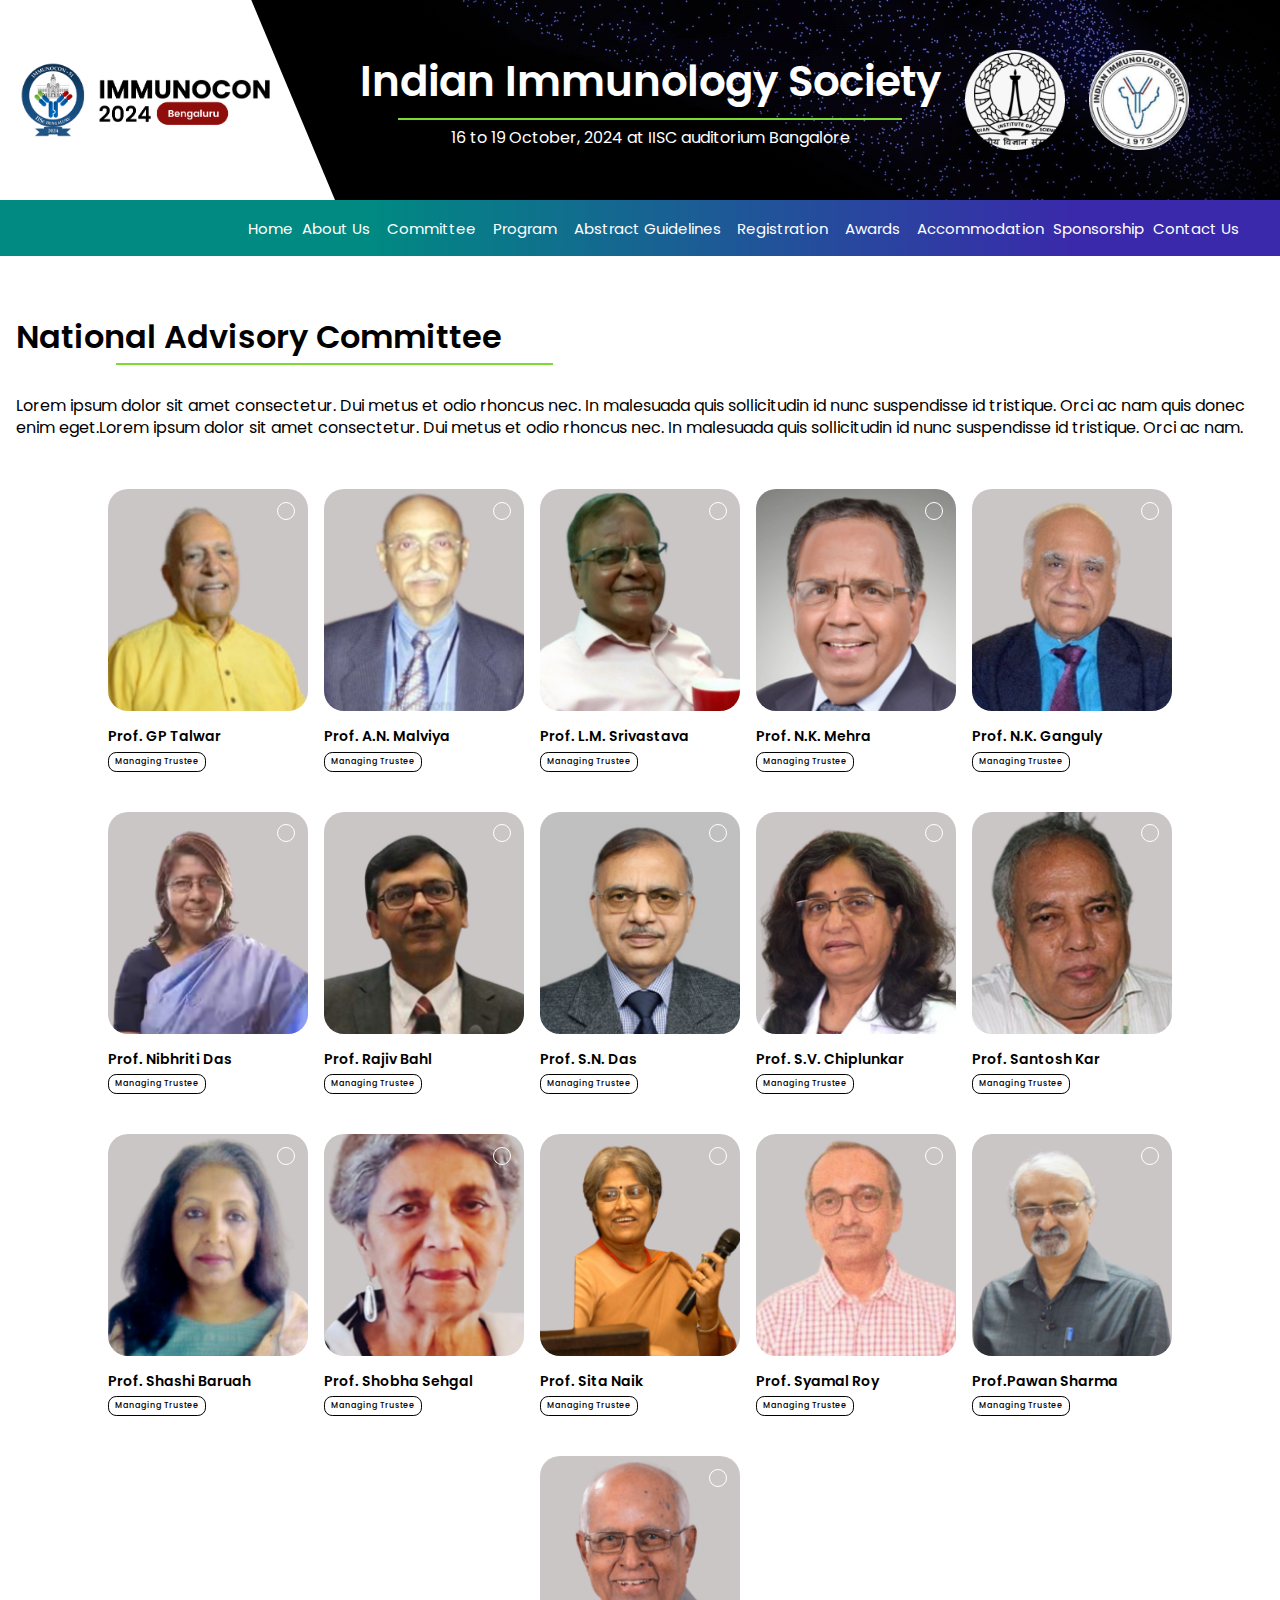
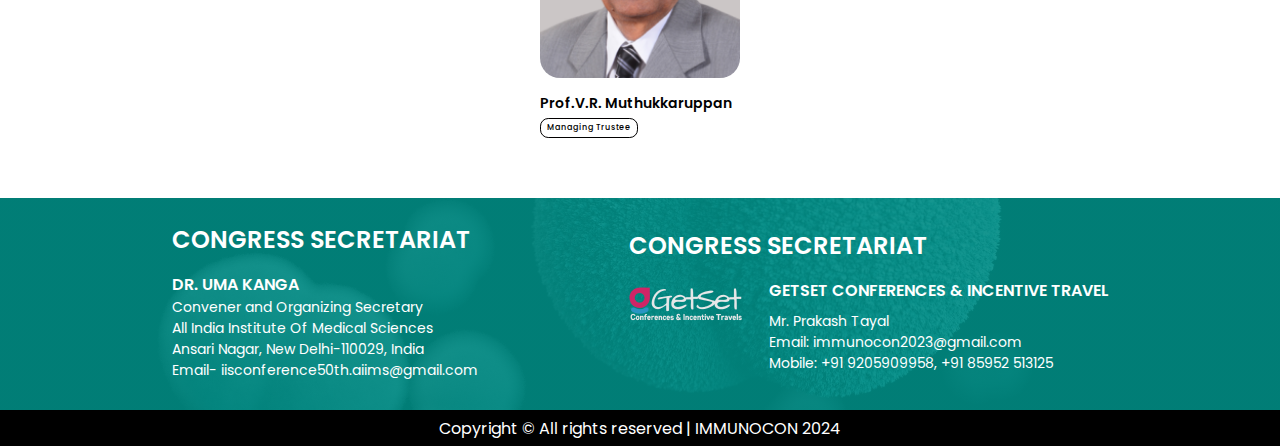
<file: Committee/national-advisory-committee.html>
<!DOCTYPE html>
<html lang="en">

<head>
    <meta charset="UTF-8">
    <meta name="viewport" content="width=device-width, initial-scale=1.0">
    <title>National Advisory Committee</title>
    <!-- font awesome -->
    <link rel="stylesheet" href="https://cdnjs.cloudflare.com/ajax/libs/font-awesome/6.5.1/css/all.min.css"
        integrity="sha512-DTOQO9RWCH3ppGqcWaEA1BIZOC6xxalwEsw9c2QQeAIftl+Vegovlnee1c9QX4TctnWMn13TZye+giMm8e2LwA=="
        crossorigin="anonymous" referrerpolicy="no-referrer" />
    <!-- fonts -->
    <link rel="preconnect" href="https://fonts.googleapis.com" />
    <link rel="preconnect" href="https://fonts.gstatic.com" crossorigin />
    <link
        href="https://fonts.googleapis.com/css2?family=Poppins:ital,wght@0,100;0,200;0,300;0,400;0,500;0,600;0,700;0,800;0,900;1,100;1,200;1,300;1,400;1,500;1,600;1,700;1,800;1,900&display=swap"
        rel="stylesheet" />
    <!-- css -->
    <link rel="stylesheet" href="../styles/global.css">
    <link rel="stylesheet" href="../styles/committee/national-advisory-committee.css">
    <!-- Script -->
    <script src="../scripts/main.js" defer></script>
</head>

<body>
    <header>
        <div class="header_container">
            <!-- logo -->
            <a href="#" class="brand_logo">
                <img class="brand_logo-icon" src="../assets/logos/IMMUNOCON-brand-logo.png" height="auto"
                    alt="Immunocon" />
            </a>
            <!-- hero title -->
            <div class="header_hero-title">
                <h1>Indian Immunology Society</h1>
                <div class="hr_line"></div>
                <p>16 to 19 October, 2024 at IISC auditorium Bangalore</p>
            </div>
            <!-- other logos -->
            <div class="img-logos">
                <img class="alt-logos" src="../assets/img/IISC-logo.png" alt="IISC Logo" />
                <img class="alt-logos" src="../assets/img/Indian-immunology-society.png" alt="IMS Logo" />
            </div>
        </div>
        <div class="nav_container">
            <div class="nav_spacer"></div>
            <ul class="nav_menu">
                <li class="nav_list"><a href="/" class="nav_link">Home</a></li>
                <li class="nav_list">
                    <a href="#" class="nav_link">About Us</a>
                    <i class="fa fa-angle-down dropdown_icon" aria-hidden="true"></i>
                    <ul class="dropdown_menu">
                        <li class="dropdown_navList">
                            <a href="./about-iis.html" class="dropdown_navLink">About IIS</a>
                        </li>
                        <li class="dropdown_navList">
                            <a href="./about-iisc.html" class="dropdown_navLink">About IISC</a>
                        </li>
                        <li class="dropdown_navList">
                            <a href="./about-bangalore.html" class="dropdown_navLink">About Bangalore</a>
                        </li>
                    </ul>
                </li>
                <li class="nav_list">
                    <a href="#" class="nav_link">Committee</a>
                    <i class="fa fa-angle-down dropdown_icon" aria-hidden="true"></i>
                    <ul class="dropdown_menu">
                        <li class="dropdown_navList">
                            <a href="./local-organization.html" class="dropdown_navLink">Local Organisation</a>
                        </li>
                        <li class="dropdown_navList">
                            <a href="#" class="dropdown_navLink">Scientific</a>
                        </li>
                        <li class="dropdown_navList">
                            <a href="#" class="dropdown_navLink">National Advisory</a>
                        </li>
                    </ul>
                </li>
                <li class="nav_list">
                    <a href="#" class="nav_link">Program</a>
                    <i class="fa fa-angle-down dropdown_icon" aria-hidden="true"></i>
                    <ul class="dropdown_menu">
                        <li class="dropdown_navList">
                            <a href="#" class="dropdown_navLink">Scientific Program</a>
                        </li>
                        <li class="dropdown_navList">
                            <a href="#" class="dropdown_navLink">Program at the Glance</a>
                        </li>
                        <li class="dropdown_navList">
                            <a href="#" class="dropdown_navLink">Quiz</a>
                        </li>
                        <li class="dropdown_navList">
                            <a href="#" class="dropdown_navLink">International Speakers</a>
                        </li>
                        <li class="dropdown_navList">
                            <a href="#" class="dropdown_navLink">National Faculty</a>
                        </li>
                        <li class="dropdown_navList">
                            <a href="#" class="dropdown_navLink">Social Events</a>
                        </li>
                    </ul>
                </li>
                <li class="nav_list">
                    <a href="#" class="nav_link">Abstract Guidelines</a>
                    <i class="fa fa-angle-down dropdown_icon" aria-hidden="true"></i>
                    <ul class="dropdown_menu">
                        <li class="dropdown_navList">
                            <a href="#" class="dropdown_navLink">Upload your Poster</a>
                        </li>
                        <li class="dropdown_navList">
                            <a href="#" class="dropdown_navLink">Oral Paper Guidelines</a>
                        </li>
                        <li class="dropdown_navList">
                            <a href="#" class="dropdown_navLink">Poster Presentation</a>
                        </li>
                        <li class="dropdown_navList">
                            <a href="#" class="dropdown_navLink">Oral Presentation Schedule</a>
                        </li>
                    </ul>
                </li>
                <li class="nav_list">
                    <a href="#" class="nav_link">Registration</a>
                    <i class="fa fa-angle-down dropdown_icon" aria-hidden="true"></i>
                    <ul class="dropdown_menu">
                        <li class="dropdown_navList">
                            <a href="#" class="dropdown_navLink">Conference Registration</a>
                        </li>
                        <li class="dropdown_navList">
                            <a href="#" class="dropdown_navLink">Workshop 1</a>
                        </li>
                        <li class="dropdown_navList">
                            <a href="#" class="dropdown_navLink">Workshop 2</a>
                        </li>
                    </ul>
                </li>
                <li class="nav_list">
                    <a href="#" class="nav_link">Awards</a>
                    <i class="fa fa-angle-down dropdown_icon" aria-hidden="true"></i>
                    <ul class="dropdown_menu">
                        <li class="dropdown_navList">
                            <a href="#" class="dropdown_navLink">IMMUNOCON - 51 Travel Busary</a>
                        </li>
                        <li class="dropdown_navList">
                            <a href="#" class="dropdown_navLink">IMMUNOCON - 51 Awards</a>
                        </li>
                        <li class="dropdown_navList">
                            <a href="#" class="dropdown_navLink">Student Travel Bursaries</a>
                        </li>
                        <li class="dropdown_navList">
                            <a href="#" class="dropdown_navLink">GP. Talwar Young Scientist Award</a>
                        </li>
                        <li class="dropdown_navList">
                            <a href="#" class="dropdown_navLink">Senior Scientist Award</a>
                        </li>
                        <li class="dropdown_navList">
                            <a href="#" class="dropdown_navLink">IIS Golden Jubilee Oration Award</a>
                        </li>
                        <li class="dropdown_navList">
                            <a href="#" class="dropdown_navLink">IIS Special Sponsorship Awards</a>
                        </li>
                    </ul>
                </li>
                <li class="nav_list">
                    <a href="#" class="nav_link">Accommodation</a>
                </li>
                <li class="nav_list">
                    <a href="#" class="nav_link">Sponsorship</a>
                </li>
                <li class="nav_list">
                    <a href="#" class="nav_link">Contact Us</a>
                </li>
            </ul>
        </div>
    </header>
    <!-- Header Section Ends -->

    <div class="container main_container">
        <h1 class="primary_heading">National Advisory Committee</h1>
        <div class="line"></div>
        <p class="para_text">Lorem ipsum dolor sit amet consectetur. Dui metus et odio rhoncus nec. In malesuada quis
            sollicitudin id nunc suspendisse id tristique. Orci ac nam quis donec enim eget.Lorem ipsum dolor sit amet
            consectetur. Dui metus et odio rhoncus nec. In malesuada quis sollicitudin id nunc suspendisse id tristique.
            Orci ac nam.</p>

        <div class="photo_container">
            <!-- Card-1 -->
            <div class="dynamic_cards">
                <div class="card_img">
                    <img src="../assets/img/national-advisory-committee/Prof. GP Talwar.png" alt="profile" width="160px" />
                    <i class="fa-solid fa-plus show_full-icon" onclick="loadCardDetails(event)"></i>
                </div>
                <div class="card_identity">
                    <h3 class="profile_name" onclick="loadCardDetails(event)">Prof. GP Talwar</h3>
                    <span class="profile_designation">Managing Trustee</span>
                </div>
                <span class="profile_description">Co-Convener</span>
            </div>
            <!-- Card-2 -->
            <div class="dynamic_cards">
                <div class="card_img">
                    <img src="../assets/img/national-advisory-committee/Prof. A.N. Malviya.png" alt="profile" width="160px" />
                    <i class="fa-solid fa-plus show_full-icon" onclick="loadCardDetails(event)"></i>
                </div>
                <div class="card_identity">
                    <h3 class="profile_name" onclick="loadCardDetails(event)">Prof. A.N. Malviya</h3>
                    <span class="profile_designation">Managing Trustee</span>
                </div>
                <span class="profile_description">Co-Convener</span>
            </div>
            <!-- Card-3 -->
            <div class="dynamic_cards">
                <div class="card_img">
                    <img src="../assets/img/national-advisory-committee/Prof. L.M. Srivastava.png" alt="profile" width="160px" />
                    <i class="fa-solid fa-plus show_full-icon" onclick="loadCardDetails(event)"></i>
                </div>
                <div class="card_identity">
                    <h3 class="profile_name" onclick="loadCardDetails(event)">Prof. L.M. Srivastava</h3>
                    <span class="profile_designation">Managing Trustee</span>
                </div>
                <span class="profile_description">Co-Convener</span>
            </div>
            <!-- Card-4 -->
            <div class="dynamic_cards">
                <div class="card_img">
                    <img src="../assets/img/national-advisory-committee/Prof. N.K. Mehra.png" alt="profile" width="160px" />
                    <i class="fa-solid fa-plus show_full-icon" onclick="loadCardDetails(event)"></i>
                </div>
                <div class="card_identity">
                    <h3 class="profile_name" onclick="loadCardDetails(event)">Prof. N.K. Mehra</h3>
                    <span class="profile_designation">Managing Trustee</span>
                </div>
                <span class="profile_description">Co-Convener</span>
            </div>
            <!-- Card-5 -->
            <div class="dynamic_cards">
                <div class="card_img">
                    <img src="../assets/img/national-advisory-committee/Prof. N.K. Ganguly.png" alt="profile" width="160px" />
                    <i class="fa-solid fa-plus show_full-icon" onclick="loadCardDetails(event)"></i>
                </div>
                <div class="card_identity">
                    <h3 class="profile_name" onclick="loadCardDetails(event)">Prof. N.K. Ganguly</h3>
                    <span class="profile_designation">Managing Trustee</span>
                </div>
                <span class="profile_description">Co-Convener</span>
            </div>
            <!-- Card-6 -->
            <div class="dynamic_cards">
                <div class="card_img">
                    <img src="../assets/img/national-advisory-committee/Prof. Nibhriti Das.png" alt="profile" width="160px" />
                    <i class="fa-solid fa-plus show_full-icon" onclick="loadCardDetails(event)"></i>
                </div>
                <div class="card_identity">
                    <h3 class="profile_name" onclick="loadCardDetails(event)">Prof. Nibhriti Das</h3>
                    <span class="profile_designation">Managing Trustee</span>
                </div>
                <span class="profile_description">Co-Convener</span>
            </div>
            <!-- Card-7 -->
            <div class="dynamic_cards">
                <div class="card_img">
                    <img src="../assets/img/national-advisory-committee/Prof. Rajiv Bahl, ICMR.png" alt="profile" width="160px" />
                    <i class="fa-solid fa-plus show_full-icon" onclick="loadCardDetails(event)"></i>
                </div>
                <div class="card_identity">
                    <h3 class="profile_name" onclick="loadCardDetails(event)">Prof. Rajiv Bahl</h3>
                    <span class="profile_designation">Managing Trustee</span>
                </div>
                <span class="profile_description">Co-Convener</span>
            </div>
            <!-- Card-8 -->
            <div class="dynamic_cards">
                <div class="card_img">
                    <img src="../assets/img/national-advisory-committee/Prof. S.N. Das.png" alt="profile" width="160px" />
                    <i class="fa-solid fa-plus show_full-icon" onclick="loadCardDetails(event)"></i>
                </div>
                <div class="card_identity">
                    <h3 class="profile_name" onclick="loadCardDetails(event)">Prof. S.N. Das</h3>
                    <span class="profile_designation">Managing Trustee</span>
                </div>
                <span class="profile_description">Co-Convener</span>
            </div>
            <!-- Card-9 -->
            <div class="dynamic_cards">
                <div class="card_img">
                    <img src="../assets/img/national-advisory-committee/Prof. S.V. Chiplunkar.png" alt="profile" width="160px" />
                    <i class="fa-solid fa-plus show_full-icon" onclick="loadCardDetails(event)"></i>
                </div>
                <div class="card_identity">
                    <h3 class="profile_name" onclick="loadCardDetails(event)">Prof. S.V. Chiplunkar</h3>
                    <span class="profile_designation">Managing Trustee</span>
                </div>
                <span class="profile_description">Co-Convener</span>
            </div>
            <!-- Card-10 -->
            <div class="dynamic_cards">
                <div class="card_img">
                    <img src="../assets/img/national-advisory-committee/Prof. Santosh Kar.png" alt="profile" width="160px" />
                    <i class="fa-solid fa-plus show_full-icon" onclick="loadCardDetails(event)"></i>
                </div>
                <div class="card_identity">
                    <h3 class="profile_name" onclick="loadCardDetails(event)">Prof. Santosh Kar</h3>
                    <span class="profile_designation">Managing Trustee</span>
                </div>
                <span class="profile_description">Co-Convener</span>
            </div>
            <!-- Card-11 -->
            <div class="dynamic_cards">
                <div class="card_img">
                    <img src="../assets/img/national-advisory-committee/Prof. Shashi Baruah.png" alt="profile" width="160px" />
                    <i class="fa-solid fa-plus show_full-icon" onclick="loadCardDetails(event)"></i>
                </div>
                <div class="card_identity">
                    <h3 class="profile_name" onclick="loadCardDetails(event)">Prof. Shashi Baruah</h3>
                    <span class="profile_designation">Managing Trustee</span>
                </div>
                <span class="profile_description">Co-Convener</span>
            </div>
            <!-- Card-12 -->
            <div class="dynamic_cards">
                <div class="card_img">
                    <img src="../assets/img/national-advisory-committee/Prof. Shobha Sehgal.png" alt="profile" width="160px" />
                    <i class="fa-solid fa-plus show_full-icon" onclick="loadCardDetails(event)"></i>
                </div>
                <div class="card_identity">
                    <h3 class="profile_name" onclick="loadCardDetails(event)">Prof. Shobha Sehgal</h3>
                    <span class="profile_designation">Managing Trustee</span>
                </div>
                <span class="profile_description">Co-Convener</span>
            </div>
            <!-- Card-13 -->
            <div class="dynamic_cards">
                <div class="card_img">
                    <img src="../assets/img/national-advisory-committee/Prof. Sita Naik.png" alt="profile" width="160px" />
                    <i class="fa-solid fa-plus show_full-icon" onclick="loadCardDetails(event)"></i>
                </div>
                <div class="card_identity">
                    <h3 class="profile_name" onclick="loadCardDetails(event)">Prof. Sita Naik</h3>
                    <span class="profile_designation">Managing Trustee</span>
                </div>
                <span class="profile_description">Co-Convener</span>
            </div>
            <!-- Card-14 -->
            <div class="dynamic_cards">
                <div class="card_img">
                    <img src="../assets/img/national-advisory-committee/Prof. Syamal Roy.png" alt="profile" width="160px" />
                    <i class="fa-solid fa-plus show_full-icon" onclick="loadCardDetails(event)"></i>
                </div>
                <div class="card_identity">
                    <h3 class="profile_name" onclick="loadCardDetails(event)">Prof. Syamal Roy</h3>
                    <span class="profile_designation">Managing Trustee</span>
                </div>
                <span class="profile_description">Co-Convener</span>
            </div>
            <!-- Card-15 -->
            <div class="dynamic_cards">
                <div class="card_img">
                    <img src="../assets/img/national-advisory-committee/Prof.Pawan Sharma.png" alt="profile" width="160px" />
                    <i class="fa-solid fa-plus show_full-icon" onclick="loadCardDetails(event)"></i>
                </div>
                <div class="card_identity">
                    <h3 class="profile_name" onclick="loadCardDetails(event)">Prof.Pawan Sharma</h3>
                    <span class="profile_designation">Managing Trustee</span>
                </div>
                <span class="profile_description">Co-Convener</span>
            </div>
            <!-- Card-16 -->
            <div class="dynamic_cards">
                <div class="card_img">
                    <img src="../assets/img/national-advisory-committee/Prof.V.R. Muthukkaruppan.png" alt="profile" width="160px" />
                    <i class="fa-solid fa-plus show_full-icon" onclick="loadCardDetails(event)"></i>
                </div>
                <div class="card_identity">
                    <h3 class="profile_name" onclick="loadCardDetails(event)">Prof.V.R. Muthukkaruppan</h3>
                    <span class="profile_designation">Managing Trustee</span>
                </div>
                <span class="profile_description">Co-Convener</span>
            </div>
        </div>
    </div>

    <!-- footer -->
    <footer>
        <div class="footer_wrapper">
            <div class="footer_quicklinks">
                <div class="footer_inner-container">
                    <h3>Congress Secretariat</h3>
                    <div class="footer_inner-description">
                        <p class="footer_desc-text">Dr. Uma Kanga</p>
                        <p class="footer_desc-text">Convener and Organizing Secretary</p>
                        <p class="footer_desc-text">All India Institute Of Medical Sciences</p>
                        <p class="footer_desc-text">Ansari Nagar, New Delhi-110029, India</p>
                        <p class="footer_desc-text">Email- iisconference50th.aiims@gmail.com</p>
                    </div>
                </div>
                <div class="footer_inner-container">
                    <h3>Congress Secretariat</h3>
                    <div class="footer_inner-description">
                        <div class="footer_inner-cards">
                            <img src="../assets/logos/gt-logo.png.png" alt="GT Logo" />
                            <div class="footer_inner-description">
                                <p class="footer_desc-text">GetSet Conferences & Incentive Travel</p>
                                <p class="footer_desc-text">Mr. Prakash Tayal</p>
                                <p class="footer_desc-text">Email: immunocon2023@gmail.com</p>
                                <p class="footer_desc-text">Mobile: +91 9205909958, +91 85952 513125</p>
                            </div>
                        </div>
                    </div>
                </div>
            </div>
            <span class="footer_copyright">Copyright © All rights reserved | IMMUNOCON 2024</span>
        </div>
    </footer>
</body>

</html>
</file>
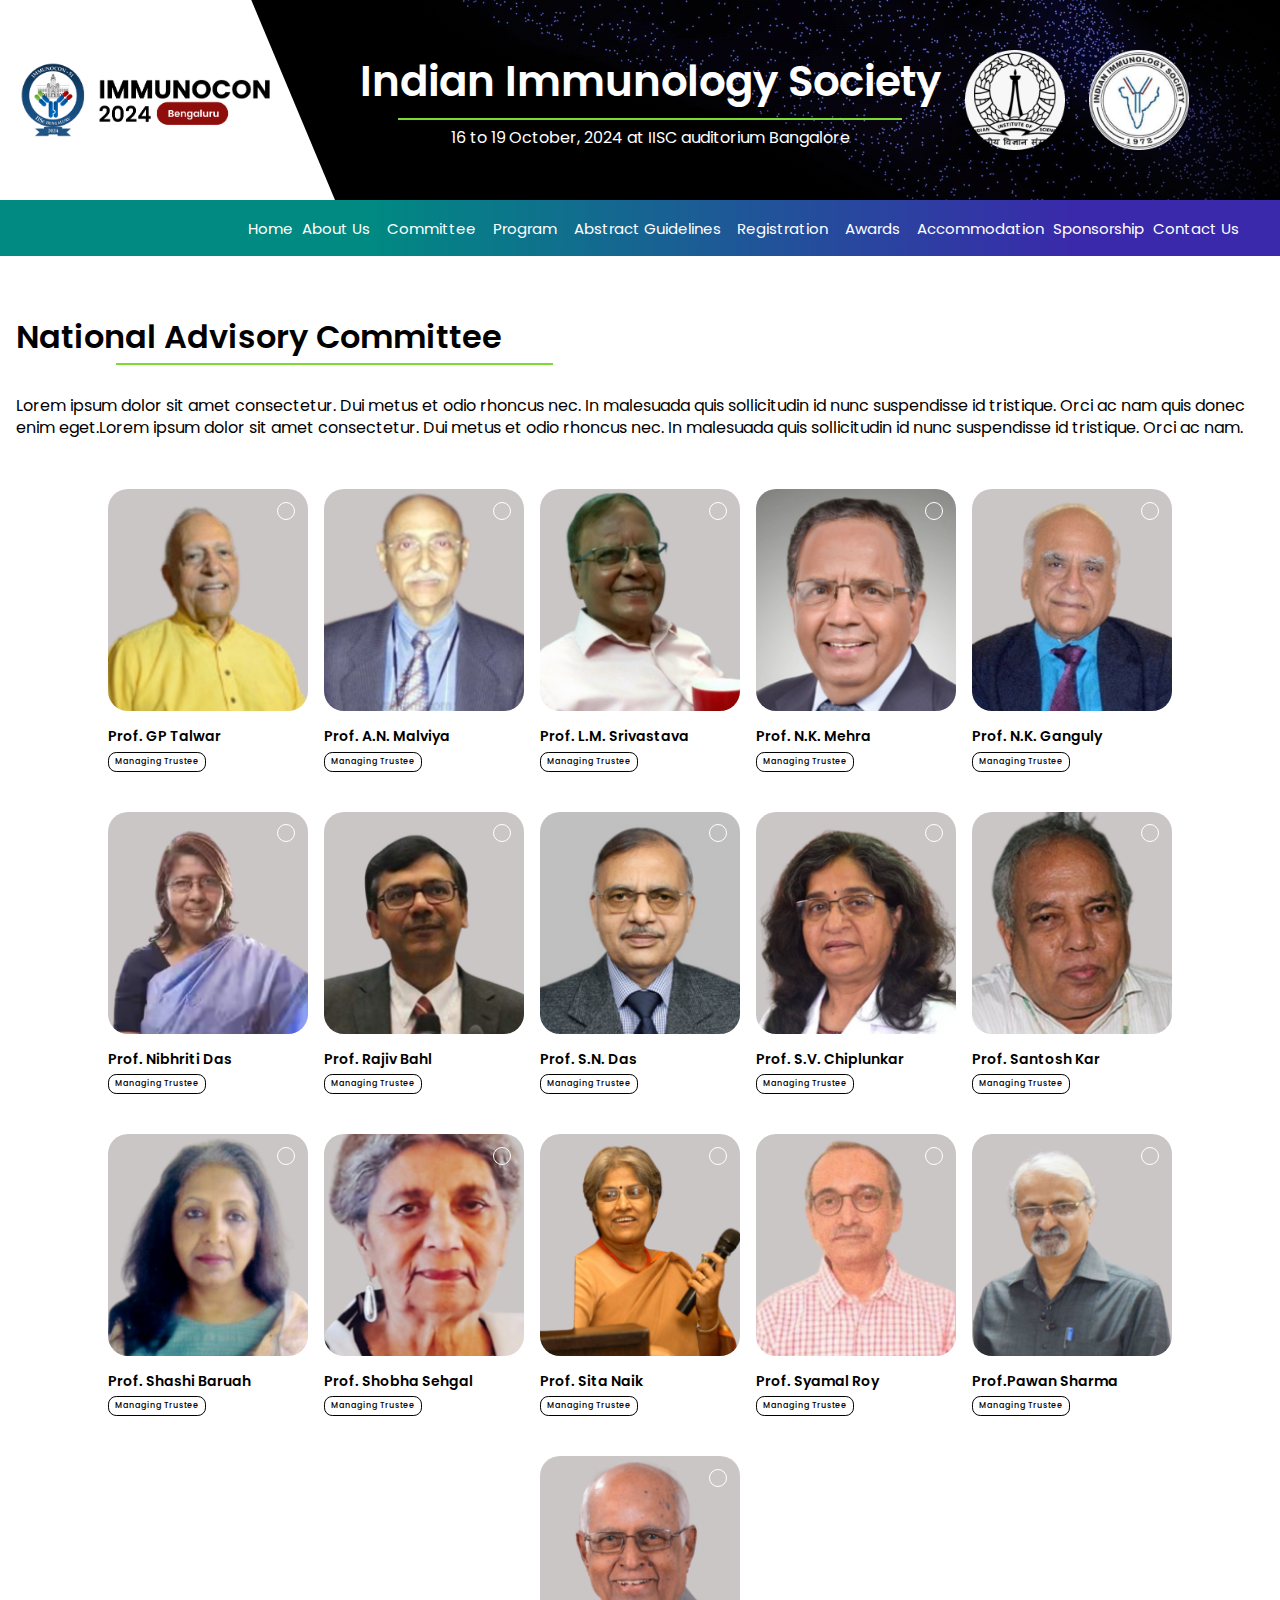
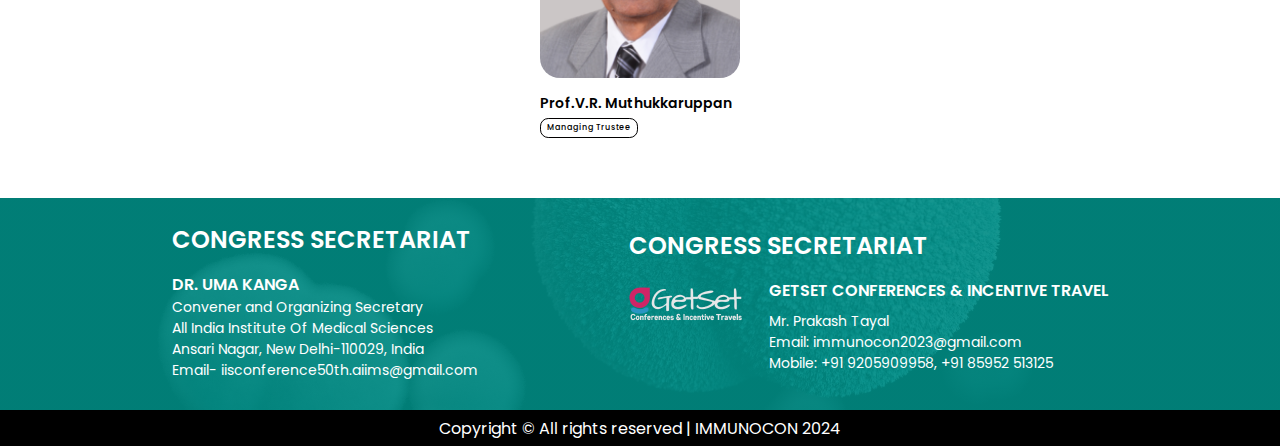
<file: committee/national-advisory-committee.html>
<!DOCTYPE html>
<html lang="en">
<head>
    <meta charset="UTF-8">
    <meta name="viewport" content="width=device-width, initial-scale=1.0">
    <link rel="shortcut icon" href="../assets/logos/Immunicon logo.png" type="image/x-icon" />
    <title>National Advisory Committee</title>
    <!-- font awesome -->
    <link rel="stylesheet" href="https://cdnjs.cloudflare.com/ajax/libs/font-awesome/6.5.1/css/all.min.css"
        integrity="sha512-DTOQO9RWCH3ppGqcWaEA1BIZOC6xxalwEsw9c2QQeAIftl+Vegovlnee1c9QX4TctnWMn13TZye+giMm8e2LwA=="
        crossorigin="anonymous" referrerpolicy="no-referrer" />
    <!-- fonts -->
    <link rel="preconnect" href="https://fonts.googleapis.com" />
    <link rel="preconnect" href="https://fonts.gstatic.com" crossorigin />
    <link
        href="https://fonts.googleapis.com/css2?family=Poppins:ital,wght@0,100;0,200;0,300;0,400;0,500;0,600;0,700;0,800;0,900;1,100;1,200;1,300;1,400;1,500;1,600;1,700;1,800;1,900&display=swap"
        rel="stylesheet" />
    <!-- css -->
    <link rel="stylesheet" href="../styles/global.css">
    <link rel="stylesheet" href="../styles/committee/national_advisory_committee.css">
    <!-- Script -->
    <script src="../scripts/main.js" defer></script>
</head>

<body>
    <header>
        <div class="header_container">
            <!-- logo -->
            <a href="#" class="brand_logo">
                <img class="brand_logo-icon" src="../assets/logos/IMMUNOCON-brand-logo.png" height="auto"
                    alt="Immunocon" />
            </a>
            <!-- hero title -->
            <div class="header_hero-title">
                <h1>Indian Immunology Society</h1>
                <div class="hr_line"></div>
                <p>16 to 19 October, 2024 at IISC auditorium Bangalore</p>
            </div>
            <!-- other logos -->
            <div class="img-logos">
                <img class="alt-logos" src="../assets/img/IISC-logo.png" alt="IISC Logo" />
                <img class="alt-logos" src="../assets/img/Indian-immunology-society.png" alt="IMS Logo" />
            </div>
        </div>
        <div class="nav_container">
            <div class="nav_spacer"></div>
            <ul class="nav_menu">
                <li class="nav_list"><a href="/" class="nav_link">Home</a></li>
                <li class="nav_list">
                    <a href="#" class="nav_link">About Us</a>
                    <i class="fa fa-angle-down dropdown_icon" aria-hidden="true"></i>
                    <ul class="dropdown_menu">
                        <li class="dropdown_navList">
                            <a href="../about-us/about-iis.html" class="dropdown_navLink">About IIS</a>
                        </li>
                        <li class="dropdown_navList">
                            <a href="../about-us/about-iisc.html" class="dropdown_navLink">About IISC</a>
                        </li>
                        <li class="dropdown_navList">
                            <a href="../about-us/about-bangalore.html" class="dropdown_navLink">About Bangalore</a>
                        </li>
                    </ul>
                </li>
                <li class="nav_list">
                    <a href="#" class="nav_link">Committee</a>
                    <i class="fa fa-angle-down dropdown_icon" aria-hidden="true"></i>
                    <ul class="dropdown_menu">
                        <li class="dropdown_navList">
                            <a href="./local-organization-committee.html" class="dropdown_navLink">Local Organisation</a>
                        </li>
                        <li class="dropdown_navList">
                            <a href="./scientific-committee.html" class="dropdown_navLink">Scientific</a>
                        </li>
                        <li class="dropdown_navList">
                            <a href="./national-advisory-committee.html" class="dropdown_navLink">National Advisory</a>
                        </li>
                    </ul>
                </li>
                <li class="nav_list">
                    <a href="#" class="nav_link">Program</a>
                    <i class="fa fa-angle-down dropdown_icon" aria-hidden="true"></i>
                    <ul class="dropdown_menu">
                        <li class="dropdown_navList">
                            <a href="../program/scientific-program.html" class="dropdown_navLink">Scientific Program</a>
                        </li>
                        <li class="dropdown_navList">
                            <a href="#" class="dropdown_navLink">Program at the Glance</a>
                        </li>
                        <!-- <li class="dropdown_navList">
                            <a href="#" class="dropdown_navLink">Quiz</a>
                        </li> -->
                        <li class="dropdown_navList">
                            <a href="#" class="dropdown_navLink">International Speakers</a>
                        </li>
                        <li class="dropdown_navList">
                            <a href="../program/national-faculty.html" class="dropdown_navLink">National Faculty</a>
                        </li>
                        <li class="dropdown_navList">
                            <a href="#" class="dropdown_navLink">Social Events</a>
                        </li>
                    </ul>
                </li>
                <li class="nav_list">
                    <a href="#" class="nav_link">Abstract Guidelines</a>
                    <i class="fa fa-angle-down dropdown_icon" aria-hidden="true"></i>
                    <ul class="dropdown_menu">
                        <li class="dropdown_navList">
                            <a href="#" class="dropdown_navLink">Upload your Poster</a>
                        </li>
                        <li class="dropdown_navList">
                            <a href="#" class="dropdown_navLink">Oral Paper Guidelines</a>
                        </li>
                        <li class="dropdown_navList">
                            <a href="#" class="dropdown_navLink">Poster Presentation</a>
                        </li>
                        <li class="dropdown_navList">
                            <a href="#" class="dropdown_navLink">Oral Presentation Schedule</a>
                        </li>
                    </ul>
                </li>
                <li class="nav_list">
                    <a href="#" class="nav_link">Registration</a>
                    <i class="fa fa-angle-down dropdown_icon" aria-hidden="true"></i>
                    <ul class="dropdown_menu">
                        <li class="dropdown_navList">
                            <a href="#" class="dropdown_navLink">Conference Registration</a>
                        </li>
                        <li class="dropdown_navList">
                            <a href="#" class="dropdown_navLink">CME</a>
                        </li>
                        <li class="dropdown_navList">
                            <a href="#" class="dropdown_navLink">Flow Cytometry</a>
                        </li>
                    </ul>
                </li>
                <li class="nav_list">
                    <a href="#" class="nav_link">Awards</a>
                    <i class="fa fa-angle-down dropdown_icon" aria-hidden="true"></i>
                    <ul class="dropdown_menu">
                        <li class="dropdown_navList">
                            <a href="#" class="dropdown_navLink">IMMUNOCON - 51 Travel Busary</a>
                        </li>
                        <li class="dropdown_navList">
                            <a href="#" class="dropdown_navLink">IMMUNOCON - 51 Awards</a>
                        </li>
                        <li class="dropdown_navList">
                            <a href="#" class="dropdown_navLink">Student Travel Bursaries</a>
                        </li>
                        <li class="dropdown_navList">
                            <a href="#" class="dropdown_navLink">GP. Talwar Young Scientist Award</a>
                        </li>
                        <li class="dropdown_navList">
                            <a href="#" class="dropdown_navLink">Senior Scientist Award</a>
                        </li>
                        <li class="dropdown_navList">
                            <a href="#" class="dropdown_navLink">IIS Golden Jubilee Oration Award</a>
                        </li>
                        <li class="dropdown_navList">
                            <a href="#" class="dropdown_navLink">IIS Special Sponsorship Awards</a>
                        </li>
                    </ul>
                </li>
                <li class="nav_list">
                    <a href="#" class="nav_link">Accommodation</a>
                </li>
                <li class="nav_list">
                    <a href="#" class="nav_link">Sponsorship</a>
                </li>
                <li class="nav_list">
                    <a href="#" class="nav_link">Contact Us</a>
                </li>
            </ul>
        </div>
    </header>
    <!-- Header Section Ends -->

    <div class="container main_container">
        <h1 class="primary_heading">National Advisory Committee</h1>
        <div class="line"></div>
        <p class="para_text">Lorem ipsum dolor sit amet consectetur. Dui metus et odio rhoncus nec. In malesuada quis
            sollicitudin id nunc suspendisse id tristique. Orci ac nam quis donec enim eget.Lorem ipsum dolor sit amet
            consectetur. Dui metus et odio rhoncus nec. In malesuada quis sollicitudin id nunc suspendisse id tristique.
            Orci ac nam.</p>

        <div class="photo_container">
            <!-- Card-1 -->
            <div class="dynamic_cards">
                <div class="card_img">
                    <img src="../assets/img/national-advisory-committee/Prof. GP Talwar.png" alt="profile" width="160px" />
                    <i class="fa-solid fa-plus show_full-icon" onclick="loadCardDetails(event)"></i>
                </div>
                <div class="card_identity">
                    <h3 class="profile_name" onclick="loadCardDetails(event)">Prof. GP Talwar</h3>
                    <span class="profile_designation">Managing Trustee</span>
                </div>
                <span class="profile_description">Co-Convener</span>
            </div>
            <!-- Card-2 -->
            <div class="dynamic_cards">
                <div class="card_img">
                    <img src="../assets/img/national-advisory-committee/Prof. A.N. Malviya.png" alt="profile" width="160px" />
                    <i class="fa-solid fa-plus show_full-icon" onclick="loadCardDetails(event)"></i>
                </div>
                <div class="card_identity">
                    <h3 class="profile_name" onclick="loadCardDetails(event)">Prof. A.N. Malviya</h3>
                    <span class="profile_designation">Managing Trustee</span>
                </div>
                <span class="profile_description">Co-Convener</span>
            </div>
            <!-- Card-3 -->
            <div class="dynamic_cards">
                <div class="card_img">
                    <img src="../assets/img/national-advisory-committee/Prof. L.M. Srivastava.png" alt="profile" width="160px" />
                    <i class="fa-solid fa-plus show_full-icon" onclick="loadCardDetails(event)"></i>
                </div>
                <div class="card_identity">
                    <h3 class="profile_name" onclick="loadCardDetails(event)">Prof. L.M. Srivastava</h3>
                    <span class="profile_designation">Managing Trustee</span>
                </div>
                <span class="profile_description">Co-Convener</span>
            </div>
            <!-- Card-4 -->
            <div class="dynamic_cards">
                <div class="card_img">
                    <img src="../assets/img/national-advisory-committee/Prof. N.K. Mehra.png" alt="profile" width="160px" />
                    <i class="fa-solid fa-plus show_full-icon" onclick="loadCardDetails(event)"></i>
                </div>
                <div class="card_identity">
                    <h3 class="profile_name" onclick="loadCardDetails(event)">Prof. N.K. Mehra</h3>
                    <span class="profile_designation">Managing Trustee</span>
                </div>
                <span class="profile_description">Co-Convener</span>
            </div>
            <!-- Card-5 -->
            <div class="dynamic_cards">
                <div class="card_img">
                    <img src="../assets/img/national-advisory-committee/Prof. N.K. Ganguly.png" alt="profile" width="160px" />
                    <i class="fa-solid fa-plus show_full-icon" onclick="loadCardDetails(event)"></i>
                </div>
                <div class="card_identity">
                    <h3 class="profile_name" onclick="loadCardDetails(event)">Prof. N.K. Ganguly</h3>
                    <span class="profile_designation">Managing Trustee</span>
                </div>
                <span class="profile_description">Co-Convener</span>
            </div>
            <!-- Card-6 -->
            <div class="dynamic_cards">
                <div class="card_img">
                    <img src="../assets/img/national-advisory-committee/Prof. Nibhriti Das.png" alt="profile" width="160px" />
                    <i class="fa-solid fa-plus show_full-icon" onclick="loadCardDetails(event)"></i>
                </div>
                <div class="card_identity">
                    <h3 class="profile_name" onclick="loadCardDetails(event)">Prof. Nibhriti Das</h3>
                    <span class="profile_designation">Managing Trustee</span>
                </div>
                <span class="profile_description">Co-Convener</span>
            </div>
            <!-- Card-7 -->
            <div class="dynamic_cards">
                <div class="card_img">
                    <img src="../assets/img/national-advisory-committee/Prof. Rajiv Bahl, ICMR.png" alt="profile" width="160px" />
                    <i class="fa-solid fa-plus show_full-icon" onclick="loadCardDetails(event)"></i>
                </div>
                <div class="card_identity">
                    <h3 class="profile_name" onclick="loadCardDetails(event)">Prof. Rajiv Bahl</h3>
                    <span class="profile_designation">Managing Trustee</span>
                </div>
                <span class="profile_description">Co-Convener</span>
            </div>
            <!-- Card-8 -->
            <div class="dynamic_cards">
                <div class="card_img">
                    <img src="../assets/img/national-advisory-committee/Prof. S.N. Das.png" alt="profile" width="160px" />
                    <i class="fa-solid fa-plus show_full-icon" onclick="loadCardDetails(event)"></i>
                </div>
                <div class="card_identity">
                    <h3 class="profile_name" onclick="loadCardDetails(event)">Prof. S.N. Das</h3>
                    <span class="profile_designation">Managing Trustee</span>
                </div>
                <span class="profile_description">Co-Convener</span>
            </div>
            <!-- Card-9 -->
            <div class="dynamic_cards">
                <div class="card_img">
                    <img src="../assets/img/national-advisory-committee/Prof. S.V. Chiplunkar.png" alt="profile" width="160px" />
                    <i class="fa-solid fa-plus show_full-icon" onclick="loadCardDetails(event)"></i>
                </div>
                <div class="card_identity">
                    <h3 class="profile_name" onclick="loadCardDetails(event)">Prof. S.V. Chiplunkar</h3>
                    <span class="profile_designation">Managing Trustee</span>
                </div>
                <span class="profile_description">Co-Convener</span>
            </div>
            <!-- Card-10 -->
            <div class="dynamic_cards">
                <div class="card_img">
                    <img src="../assets/img/national-advisory-committee/Prof. Santosh Kar.png" alt="profile" width="160px" />
                    <i class="fa-solid fa-plus show_full-icon" onclick="loadCardDetails(event)"></i>
                </div>
                <div class="card_identity">
                    <h3 class="profile_name" onclick="loadCardDetails(event)">Prof. Santosh Kar</h3>
                    <span class="profile_designation">Managing Trustee</span>
                </div>
                <span class="profile_description">Co-Convener</span>
            </div>
            <!-- Card-11 -->
            <div class="dynamic_cards">
                <div class="card_img">
                    <img src="../assets/img/national-advisory-committee/Prof. Shashi Baruah.png" alt="profile" width="160px" />
                    <i class="fa-solid fa-plus show_full-icon" onclick="loadCardDetails(event)"></i>
                </div>
                <div class="card_identity">
                    <h3 class="profile_name" onclick="loadCardDetails(event)">Prof. Shashi Baruah</h3>
                    <span class="profile_designation">Managing Trustee</span>
                </div>
                <span class="profile_description">Co-Convener</span>
            </div>
            <!-- Card-12 -->
            <div class="dynamic_cards">
                <div class="card_img">
                    <img src="../assets/img/national-advisory-committee/Prof. Shobha Sehgal.png" alt="profile" width="160px" />
                    <i class="fa-solid fa-plus show_full-icon" onclick="loadCardDetails(event)"></i>
                </div>
                <div class="card_identity">
                    <h3 class="profile_name" onclick="loadCardDetails(event)">Prof. Shobha Sehgal</h3>
                    <span class="profile_designation">Managing Trustee</span>
                </div>
                <span class="profile_description">Co-Convener</span>
            </div>
            <!-- Card-13 -->
            <div class="dynamic_cards">
                <div class="card_img">
                    <img src="../assets/img/national-advisory-committee/Prof. Sita Naik.png" alt="profile" width="160px" />
                    <i class="fa-solid fa-plus show_full-icon" onclick="loadCardDetails(event)"></i>
                </div>
                <div class="card_identity">
                    <h3 class="profile_name" onclick="loadCardDetails(event)">Prof. Sita Naik</h3>
                    <span class="profile_designation">Managing Trustee</span>
                </div>
                <span class="profile_description">Co-Convener</span>
            </div>
            <!-- Card-14 -->
            <div class="dynamic_cards">
                <div class="card_img">
                    <img src="../assets/img/national-advisory-committee/Prof. Syamal Roy.png" alt="profile" width="160px" />
                    <i class="fa-solid fa-plus show_full-icon" onclick="loadCardDetails(event)"></i>
                </div>
                <div class="card_identity">
                    <h3 class="profile_name" onclick="loadCardDetails(event)">Prof. Syamal Roy</h3>
                    <span class="profile_designation">Managing Trustee</span>
                </div>
                <span class="profile_description">Co-Convener</span>
            </div>
            <!-- Card-15 -->
            <div class="dynamic_cards">
                <div class="card_img">
                    <img src="../assets/img/national-advisory-committee/Prof.Pawan Sharma.png" alt="profile" width="160px" />
                    <i class="fa-solid fa-plus show_full-icon" onclick="loadCardDetails(event)"></i>
                </div>
                <div class="card_identity">
                    <h3 class="profile_name" onclick="loadCardDetails(event)">Prof.Pawan Sharma</h3>
                    <span class="profile_designation">Managing Trustee</span>
                </div>
                <span class="profile_description">Co-Convener</span>
            </div>
            <!-- Card-16 -->
            <div class="dynamic_cards">
                <div class="card_img">
                    <img src="../assets/img/national-advisory-committee/Prof.V.R. Muthukkaruppan.png" alt="profile" width="160px" />
                    <i class="fa-solid fa-plus show_full-icon" onclick="loadCardDetails(event)"></i>
                </div>
                <div class="card_identity">
                    <h3 class="profile_name" onclick="loadCardDetails(event)">Prof.V.R. Muthukkaruppan</h3>
                    <span class="profile_designation">Managing Trustee</span>
                </div>
                <span class="profile_description">Co-Convener</span>
            </div>
        </div>
    </div>

    <!-- footer -->
    <footer>
        <div class="footer_wrapper">
            <div class="footer_quicklinks">
                <div class="footer_inner-container">
                    <h3>Congress Secretariat</h3>
                    <div class="footer_inner-description">
                        <p class="footer_desc-text">Dr. Uma Kanga</p>
                        <p class="footer_desc-text">Convener and Organizing Secretary</p>
                        <p class="footer_desc-text">All India Institute Of Medical Sciences</p>
                        <p class="footer_desc-text">Ansari Nagar, New Delhi-110029, India</p>
                        <p class="footer_desc-text">Email- iisconference50th.aiims@gmail.com</p>
                    </div>
                </div>
                <div class="footer_inner-container">
                    <h3>Congress Secretariat</h3>
                    <div class="footer_inner-description">
                        <div class="footer_inner-cards">
                            <img src="../assets/logos/gt-logo.png.png" alt="GT Logo" />
                            <div class="footer_inner-description">
                                <p class="footer_desc-text">GetSet Conferences & Incentive Travel</p>
                                <p class="footer_desc-text">Mr. Prakash Tayal</p>
                                <p class="footer_desc-text">Email: immunocon2023@gmail.com</p>
                                <p class="footer_desc-text">Mobile: +91 9205909958, +91 85952 513125</p>
                            </div>
                        </div>
                    </div>
                </div>
            </div>
            <span class="footer_copyright">Copyright © All rights reserved | IMMUNOCON 2024</span>
        </div>
    </footer>
</body>
</html>
</file>
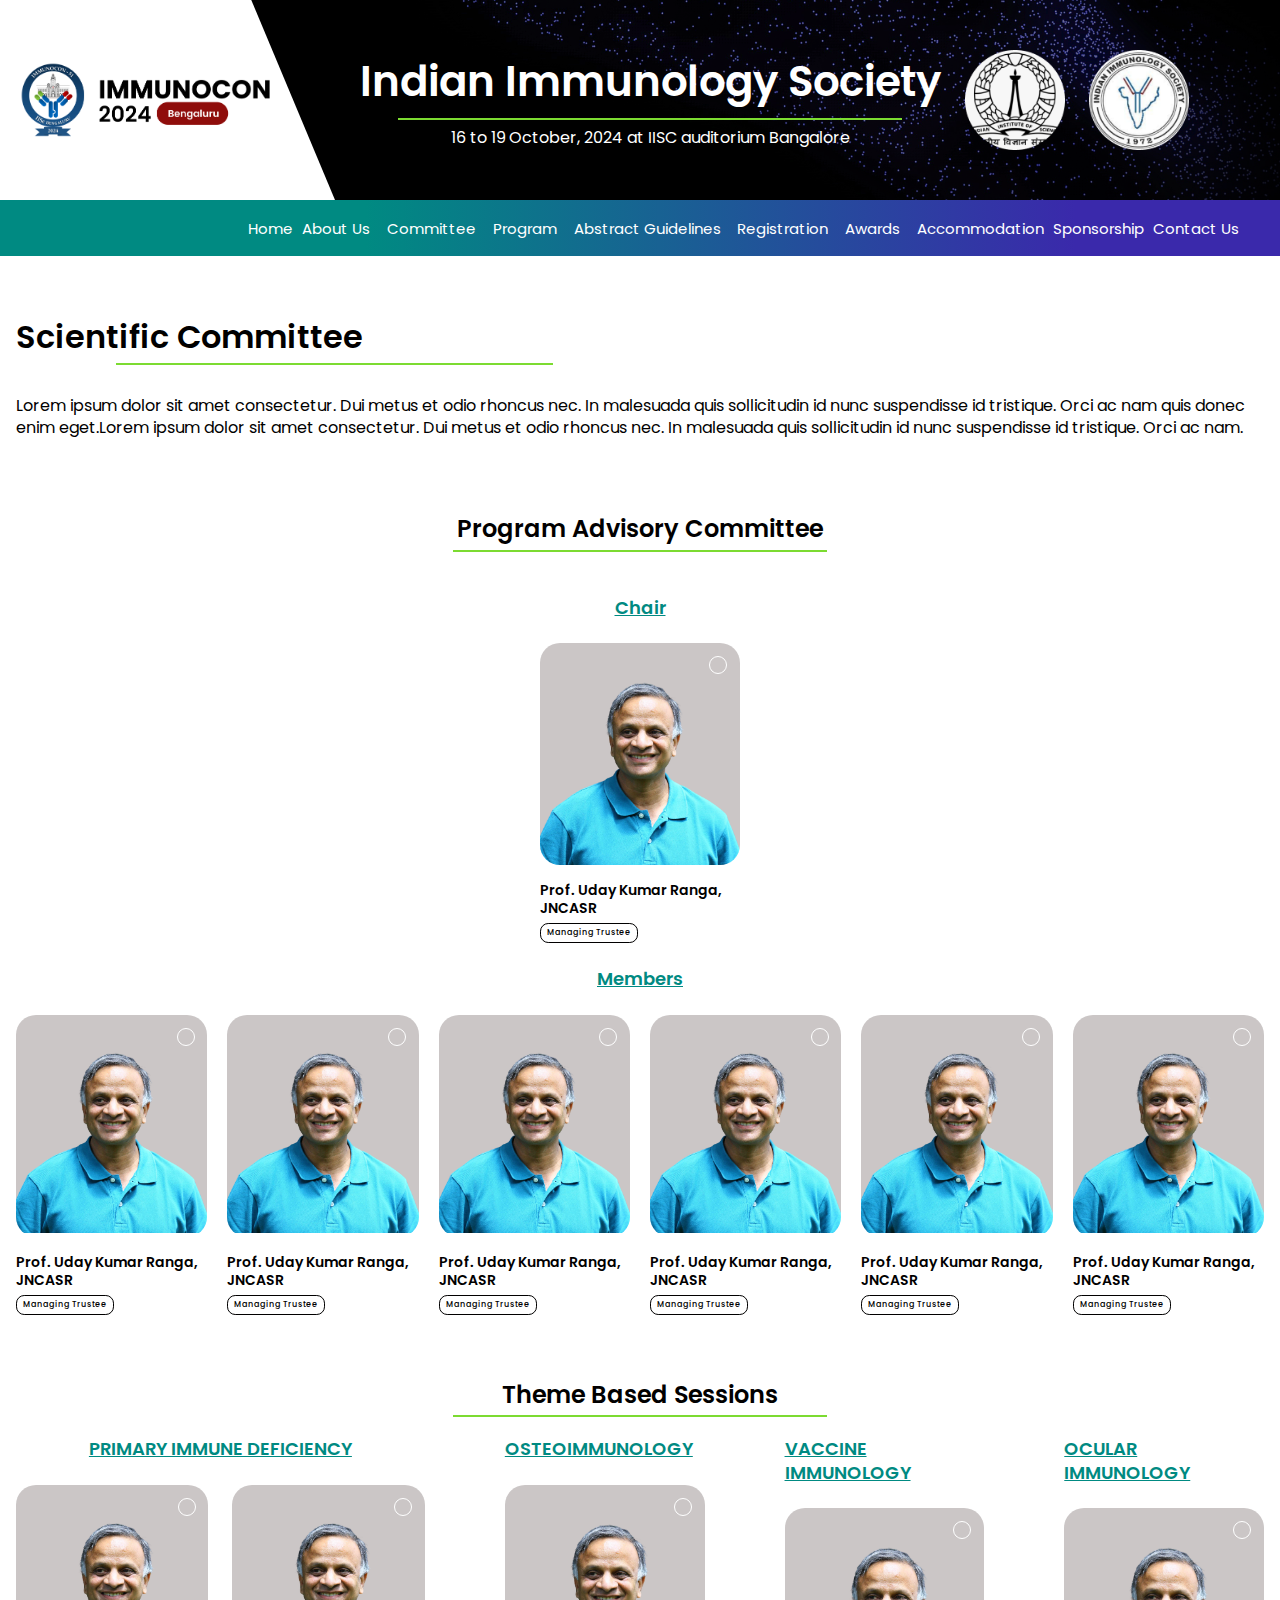
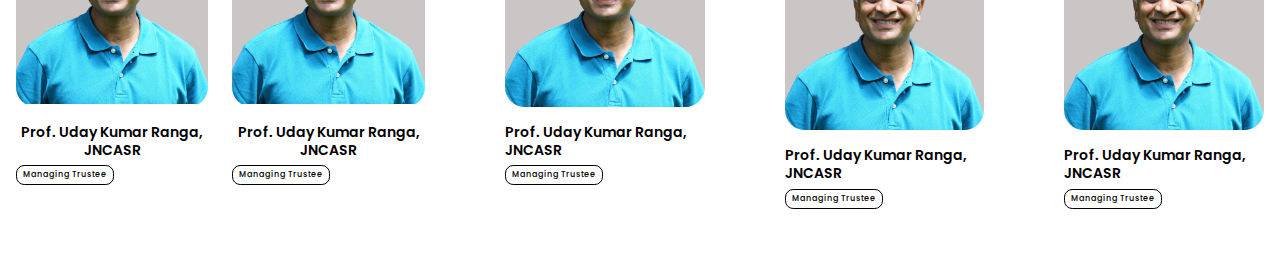
<file: committee/scientific-committee.html>
<!DOCTYPE html>
<html lang="en">

<head>
    <meta charset="UTF-8">
    <meta name="viewport" content="width=device-width, initial-scale=1.0">
    <link rel="shortcut icon" href="../assets/logos/Immunicon logo.png" type="image/x-icon" />
    <title>Scientific Committee</title>
    <!-- font awesome -->
    <link rel="stylesheet" href="https://cdnjs.cloudflare.com/ajax/libs/font-awesome/6.5.1/css/all.min.css"
        integrity="sha512-DTOQO9RWCH3ppGqcWaEA1BIZOC6xxalwEsw9c2QQeAIftl+Vegovlnee1c9QX4TctnWMn13TZye+giMm8e2LwA=="
        crossorigin="anonymous" referrerpolicy="no-referrer" />
    <!-- fonts -->
    <link rel="preconnect" href="https://fonts.googleapis.com" />
    <link rel="preconnect" href="https://fonts.gstatic.com" crossorigin />
    <link
        href="https://fonts.googleapis.com/css2?family=Poppins:ital,wght@0,100;0,200;0,300;0,400;0,500;0,600;0,700;0,800;0,900;1,100;1,200;1,300;1,400;1,500;1,600;1,700;1,800;1,900&display=swap"
        rel="stylesheet" />
    <!-- css -->
    <link rel="stylesheet" href="../styles/global.css">
    <link rel="stylesheet" href="../styles/committee/scientific_committee.css">
    <!-- Script -->
    <script src="../scripts/main.js" defer></script>
</head>

<body>
    <header>
        <div class="header_container">
            <!-- logo -->
            <a href="#" class="brand_logo">
                <img class="brand_logo-icon" src="../assets/logos/IMMUNOCON-brand-logo.png" height="auto"
                    alt="Immunocon" />
            </a>
            <!-- hero title -->
            <div class="header_hero-title">
                <h1>Indian Immunology Society</h1>
                <div class="hr_line"></div>
                <p>16 to 19 October, 2024 at IISC auditorium Bangalore</p>
            </div>
            <!-- other logos -->
            <div class="img-logos">
                <img class="alt-logos" src="../assets/img/IISC-logo.png" alt="IISC Logo" />
                <img class="alt-logos" src="../assets/img/Indian-immunology-society.png" alt="IMS Logo" />
            </div>
        </div>
        <div class="nav_container">
            <div class="nav_spacer"></div>
            <ul class="nav_menu">
                <li class="nav_list"><a href="/" class="nav_link">Home</a></li>
                <li class="nav_list">
                    <a href="#" class="nav_link">About Us</a>
                    <i class="fa fa-angle-down dropdown_icon" aria-hidden="true"></i>
                    <ul class="dropdown_menu">
                        <li class="dropdown_navList">
                            <a href="../about-us/about-iis.html" class="dropdown_navLink">About IIS</a>
                        </li>
                        <li class="dropdown_navList">
                            <a href="../about-us/about-iisc.html" class="dropdown_navLink">About IISC</a>
                        </li>
                        <li class="dropdown_navList">
                            <a href="../about-us/about-bangalore.html" class="dropdown_navLink">About Bangalore</a>
                        </li>
                    </ul>
                </li>
                <li class="nav_list">
                    <a href="#" class="nav_link">Committee</a>
                    <i class="fa fa-angle-down dropdown_icon" aria-hidden="true"></i>
                    <ul class="dropdown_menu">
                        <li class="dropdown_navList">
                            <a href="./local-organization-committee.html" class="dropdown_navLink">Local
                                Organisation</a>
                        </li>
                        <li class="dropdown_navList">
                            <a href="./scientific-committee.html" class="dropdown_navLink">Scientific</a>
                        </li>
                        <li class="dropdown_navList">
                            <a href="./national-advisory-committee.html" class="dropdown_navLink">National Advisory</a>
                        </li>
                    </ul>
                </li>
                <li class="nav_list">
                    <a href="#" class="nav_link">Program</a>
                    <i class="fa fa-angle-down dropdown_icon" aria-hidden="true"></i>
                    <ul class="dropdown_menu">
                        <li class="dropdown_navList">
                            <a href="../program/scientific-program.html" class="dropdown_navLink">Scientific Program</a>
                        </li>
                        <li class="dropdown_navList">
                            <a href="#" class="dropdown_navLink">Program at the Glance</a>
                        </li>
                        <!-- <li class="dropdown_navList">
                            <a href="#" class="dropdown_navLink">Quiz</a>
                        </li> -->
                        <li class="dropdown_navList">
                            <a href="../program/international-speakers.html" class="dropdown_navLink">International Speakers</a>
                        </li>
                        <li class="dropdown_navList">
                            <a href="../program/national-faculty.html" class="dropdown_navLink">National Faculty</a>
                        </li>
                        <li class="dropdown_navList">
                            <a href="#" class="dropdown_navLink">Social Events</a>
                        </li>
                    </ul>
                </li>
                <li class="nav_list">
                    <a href="#" class="nav_link">Abstract Guidelines</a>
                    <i class="fa fa-angle-down dropdown_icon" aria-hidden="true"></i>
                    <ul class="dropdown_menu">
                        <li class="dropdown_navList">
                            <a href="#" class="dropdown_navLink">Upload your Poster</a>
                        </li>
                        <li class="dropdown_navList">
                            <a href="#" class="dropdown_navLink">Oral Paper Guidelines</a>
                        </li>
                        <li class="dropdown_navList">
                            <a href="#" class="dropdown_navLink">Poster Presentation</a>
                        </li>
                        <li class="dropdown_navList">
                            <a href="#" class="dropdown_navLink">Oral Presentation Schedule</a>
                        </li>
                    </ul>
                </li>
                <li class="nav_list">
                    <a href="#" class="nav_link">Registration</a>
                    <i class="fa fa-angle-down dropdown_icon" aria-hidden="true"></i>
                    <ul class="dropdown_menu">
                        <li class="dropdown_navList">
                            <a href="#" class="dropdown_navLink">Conference Registration</a>
                        </li>
                        <li class="dropdown_navList">
                            <a href="#" class="dropdown_navLink">CME</a>
                        </li>
                        <li class="dropdown_navList">
                            <a href="#" class="dropdown_navLink">Flow Cytometry</a>
                        </li>
                    </ul>
                </li>
                <li class="nav_list">
                    <a href="#" class="nav_link">Awards</a>
                    <i class="fa fa-angle-down dropdown_icon" aria-hidden="true"></i>
                    <ul class="dropdown_menu">
                        <li class="dropdown_navList">
                            <a href="#" class="dropdown_navLink">IMMUNOCON - 51 Travel Busary</a>
                        </li>
                        <li class="dropdown_navList">
                            <a href="#" class="dropdown_navLink">IMMUNOCON - 51 Awards</a>
                        </li>
                        <li class="dropdown_navList">
                            <a href="#" class="dropdown_navLink">Student Travel Bursaries</a>
                        </li>
                        <li class="dropdown_navList">
                            <a href="#" class="dropdown_navLink">GP. Talwar Young Scientist Award</a>
                        </li>
                        <li class="dropdown_navList">
                            <a href="#" class="dropdown_navLink">Senior Scientist Award</a>
                        </li>
                        <li class="dropdown_navList">
                            <a href="#" class="dropdown_navLink">IIS Golden Jubilee Oration Award</a>
                        </li>
                        <li class="dropdown_navList">
                            <a href="#" class="dropdown_navLink">IIS Special Sponsorship Awards</a>
                        </li>
                    </ul>
                </li>
                <li class="nav_list">
                    <a href="#" class="nav_link">Accommodation</a>
                </li>
                <li class="nav_list">
                    <a href="#" class="nav_link">Sponsorship</a>
                </li>
                <li class="nav_list">
                    <a href="#" class="nav_link">Contact Us</a>
                </li>
            </ul>
        </div>
    </header>
    <!-- Header Section Ends -->

    <div class="container main_container">
        <h1 class="primary_heading">Scientific Committee</h1>
        <div class="line"></div>
        <p class="para_text">Lorem ipsum dolor sit amet consectetur. Dui metus et odio rhoncus nec. In malesuada quis
            sollicitudin id nunc suspendisse id tristique. Orci ac nam quis donec enim eget.Lorem ipsum dolor sit amet
            consectetur. Dui metus et odio rhoncus nec. In malesuada quis sollicitudin id nunc suspendisse id tristique.
            Orci ac nam.</p>


        <div class="advisory_committe_wrapper">
            <h2 class="secondary_heading">Program Advisory Committee</h2>
            <div class="line_2"></div>
            <div class="chair_container">
                <h3 class="sub_heading">Chair</h3>
                <div class="photo_container">
                    <!-- Card-1 -->
                    <div class="dynamic_cards">
                        <div class="card_img">
                            <img src="../assets/img/home/Prof. Udaykumar Ranga, JNCASR.png" alt="profile"
                                width="160px" />
                            <i class="fa-solid fa-plus show_full-icon" onclick="loadCardDetails(event)"></i>
                        </div>
                        <div class="card_identity">
                            <h3 class="profile_name" onclick="loadCardDetails(event)">Prof. Uday Kumar Ranga, JNCASR
                            </h3>
                            <span class="profile_designation">Managing Trustee</span>
                        </div>
                        <span class="profile_description">Co-Convener</span>
                    </div>
                </div>
            </div>

            <div class="members_container">
                <h3 class="sub_heading">Members</h3>
                <div class="photo_container">
                    <!-- Card-1 -->
                    <div class="dynamic_cards">
                        <div class="card_img">
                            <img src="../assets/img/home/Prof. Udaykumar Ranga, JNCASR.png" alt="profile"
                                width="160px" />
                            <i class="fa-solid fa-plus show_full-icon" onclick="loadCardDetails(event)"></i>
                        </div>
                        <div class="card_identity">
                            <h3 class="profile_name" onclick="loadCardDetails(event)">Prof. Uday Kumar Ranga, JNCASR
                            </h3>
                            <span class="profile_designation">Managing Trustee</span>
                        </div>
                        <span class="profile_description">Co-Convener</span>
                    </div>
                    <!-- Card-2 -->
                    <div class="dynamic_cards">
                        <div class="card_img">
                            <img src="../assets/img/home/Prof. Udaykumar Ranga, JNCASR.png" alt="profile"
                                width="160px" />
                            <i class="fa-solid fa-plus show_full-icon" onclick="loadCardDetails(event)"></i>
                        </div>
                        <div class="card_identity">
                            <h3 class="profile_name" onclick="loadCardDetails(event)">Prof. Uday Kumar Ranga, JNCASR
                            </h3>
                            <span class="profile_designation">Managing Trustee</span>
                        </div>
                        <span class="profile_description">Co-Convener</span>
                    </div>
                    <!-- Card-3 -->
                    <div class="dynamic_cards">
                        <div class="card_img">
                            <img src="../assets/img/home/Prof. Udaykumar Ranga, JNCASR.png" alt="profile"
                                width="160px" />
                            <i class="fa-solid fa-plus show_full-icon" onclick="loadCardDetails(event)"></i>
                        </div>
                        <div class="card_identity">
                            <h3 class="profile_name" onclick="loadCardDetails(event)">Prof. Uday Kumar Ranga, JNCASR
                            </h3>
                            <span class="profile_designation">Managing Trustee</span>
                        </div>
                        <span class="profile_description">Co-Convener</span>
                    </div>
                    <!-- Card-4 -->
                    <div class="dynamic_cards">
                        <div class="card_img">
                            <img src="../assets/img/home/Prof. Udaykumar Ranga, JNCASR.png" alt="profile"
                                width="160px" />
                            <i class="fa-solid fa-plus show_full-icon" onclick="loadCardDetails(event)"></i>
                        </div>
                        <div class="card_identity">
                            <h3 class="profile_name" onclick="loadCardDetails(event)">Prof. Uday Kumar Ranga, JNCASR
                            </h3>
                            <span class="profile_designation">Managing Trustee</span>
                        </div>
                        <span class="profile_description">Co-Convener</span>
                    </div>
                    <!-- Card-5 -->
                    <div class="dynamic_cards">
                        <div class="card_img">
                            <img src="../assets/img/home/Prof. Udaykumar Ranga, JNCASR.png" alt="profile"
                                width="160px" />
                            <i class="fa-solid fa-plus show_full-icon" onclick="loadCardDetails(event)"></i>
                        </div>
                        <div class="card_identity">
                            <h3 class="profile_name" onclick="loadCardDetails(event)">Prof. Uday Kumar Ranga, JNCASR
                            </h3>
                            <span class="profile_designation">Managing Trustee</span>
                        </div>
                        <span class="profile_description">Co-Convener</span>
                    </div>
                    <!-- Card-6 -->
                    <div class="dynamic_cards">
                        <div class="card_img">
                            <img src="../assets/img/home/Prof. Udaykumar Ranga, JNCASR.png" alt="profile"
                                width="160px" />
                            <i class="fa-solid fa-plus show_full-icon" onclick="loadCardDetails(event)"></i>
                        </div>
                        <div class="card_identity">
                            <h3 class="profile_name" onclick="loadCardDetails(event)">Prof. Uday Kumar Ranga, JNCASR
                            </h3>
                            <span class="profile_designation">Managing Trustee</span>
                        </div>
                        <span class="profile_description">Co-Convener</span>
                    </div>
                </div>
            </div>
        </div>

        <!---------------- Theme Based Session Starts ------------>
        <div class="theme_based_container">
            <h2 class="secondary_heading">Theme Based Sessions</h2>
            <div class="line_2"></div>
            <div class="photo_container_wrapper">
                <div class="primary_container">
                    <h3 class="sub_heading">PRIMARY IMMUNE DEFICIENCY</h3>
                    <div class="card_wrapper">
                        <!-- Card-1 -->
                        <div class="dynamic_cards">
                            <div class="card_img">
                                <img src="../assets/img/home/Prof. Udaykumar Ranga, JNCASR.png" alt="profile"
                                    width="160px" />
                                <i class="fa-solid fa-plus show_full-icon" onclick="loadCardDetails(event)"></i>
                            </div>
                            <div class="card_identity">
                                <h3 class="profile_name" onclick="loadCardDetails(event)">Prof. Uday Kumar Ranga, JNCASR
                                </h3>
                                <span class="profile_designation">Managing Trustee</span>
                            </div>
                            <span class="profile_description">Co-Convener</span>
                        </div>
                        <!-- Card-2 -->
                        <div class="dynamic_cards">
                            <div class="card_img">
                                <img src="../assets/img/home/Prof. Udaykumar Ranga, JNCASR.png" alt="profile"
                                    width="160px" />
                                <i class="fa-solid fa-plus show_full-icon" onclick="loadCardDetails(event)"></i>
                            </div>
                            <div class="card_identity">
                                <h3 class="profile_name" onclick="loadCardDetails(event)">Prof. Uday Kumar Ranga, JNCASR
                                </h3>
                                <span class="profile_designation">Managing Trustee</span>
                            </div>
                            <span class="profile_description">Co-Convener</span>
                        </div>
                    </div>
                </div>
                
                <div class="container_wrapper">
                    <!-- Osteoimmunology Starts -->
                <div class="osteoimmunology_container">
                    <h3 class="sub_heading">OSTEOIMMUNOLOGY</h3>
                    <div class="card_wrapper">
                        <!-- Card-1 -->
                        <div class="dynamic_cards">
                            <div class="card_img">
                                <img src="../assets/img/home/Prof. Udaykumar Ranga, JNCASR.png" alt="profile"
                                    width="160px" />
                                <i class="fa-solid fa-plus show_full-icon" onclick="loadCardDetails(event)"></i>
                            </div>
                            <div class="card_identity">
                                <h3 class="profile_name" onclick="loadCardDetails(event)">Prof. Uday Kumar Ranga, JNCASR
                                </h3>
                                <span class="profile_designation">Managing Trustee</span>
                            </div>
                            <span class="profile_description">Co-Convener</span>
                        </div>
                    </div>
                </div>
                <div class="vaccine_container">
                    <h3 class="sub_heading">VACCINE IMMUNOLOGY</h3>
                    <div class="card_wrapper">
                        <!-- Card-1 -->
                        <div class="dynamic_cards">
                            <div class="card_img">
                                <img src="../assets/img/home/Prof. Udaykumar Ranga, JNCASR.png" alt="profile"
                                    width="160px" />
                                <i class="fa-solid fa-plus show_full-icon" onclick="loadCardDetails(event)"></i>
                            </div>
                            <div class="card_identity">
                                <h3 class="profile_name" onclick="loadCardDetails(event)">Prof. Uday Kumar Ranga, JNCASR
                                </h3>
                                <span class="profile_designation">Managing Trustee</span>
                            </div>
                            <span class="profile_description">Co-Convener</span>
                        </div>
                    </div>
                </div>
                <div class="ocular_container">
                    <h3 class="sub_heading">OCULAR IMMUNOLOGY</h3>
                    <div class="card_wrapper">
                        <!-- Card-1 -->
                        <div class="dynamic_cards">
                            <div class="card_img">
                                <img src="../assets/img/home/Prof. Udaykumar Ranga, JNCASR.png" alt="profile"
                                    width="160px" />
                                <i class="fa-solid fa-plus show_full-icon" onclick="loadCardDetails(event)"></i>
                            </div>
                            <div class="card_identity">
                                <h3 class="profile_name" onclick="loadCardDetails(event)">Prof. Uday Kumar Ranga,
                                    JNCASR
                                </h3>
                                <span class="profile_designation">Managing Trustee</span>
                            </div>
                            <span class="profile_description">Co-Convener</span>
                        </div>
                    </div>
                </div>
                </div>
            </div>
</body>
</html>
</file>
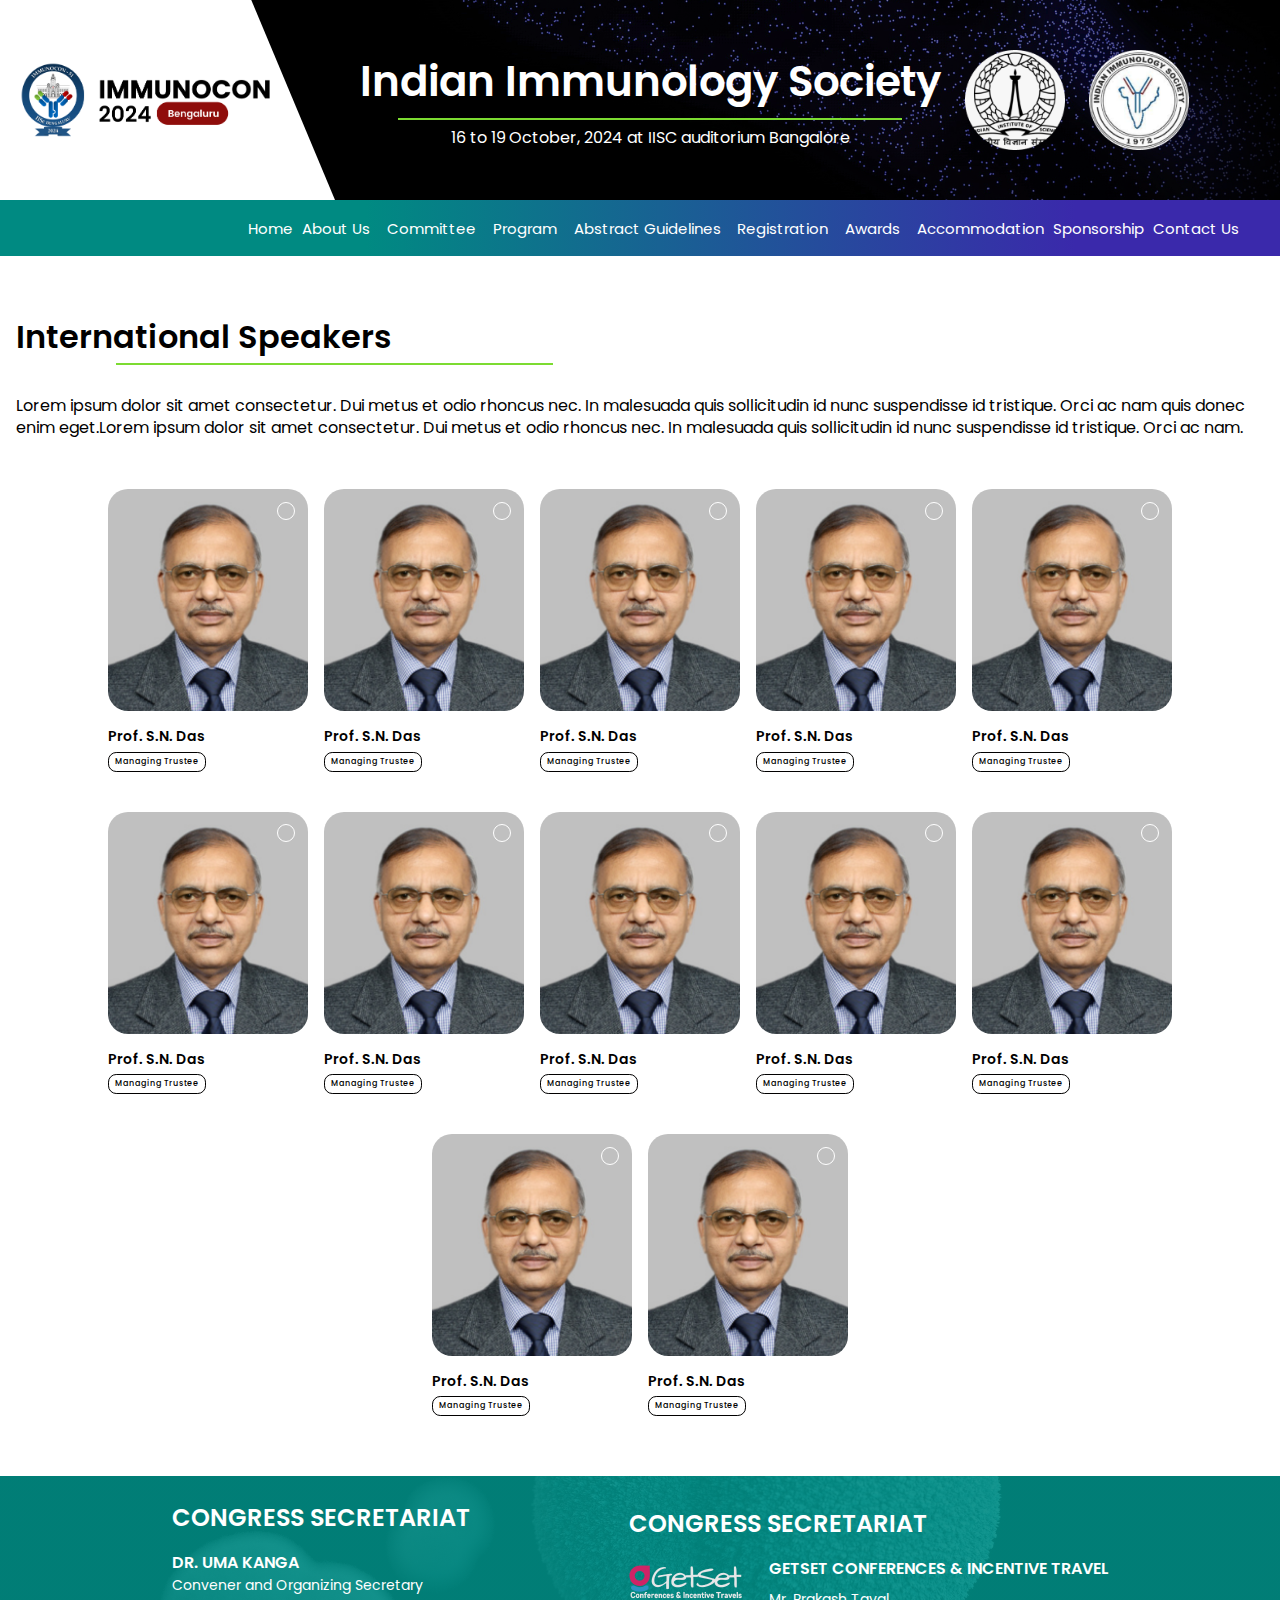
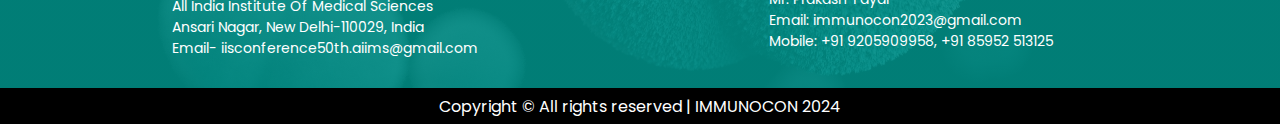
<file: Program/international-speakers.html>
<!DOCTYPE html>
<html lang="en">
<head>
    <meta charset="UTF-8">
    <meta name="viewport" content="width=device-width, initial-scale=1.0">
    <link rel="shortcut icon" href="../assets/logos/Immunicon logo.png" type="image/x-icon" />
    <title>International Speakers</title>
    <!-- font awesome -->
    <link rel="stylesheet" href="https://cdnjs.cloudflare.com/ajax/libs/font-awesome/6.5.1/css/all.min.css"
        integrity="sha512-DTOQO9RWCH3ppGqcWaEA1BIZOC6xxalwEsw9c2QQeAIftl+Vegovlnee1c9QX4TctnWMn13TZye+giMm8e2LwA=="
        crossorigin="anonymous" referrerpolicy="no-referrer" />
    <!-- fonts -->
    <link rel="preconnect" href="https://fonts.googleapis.com" />
    <link rel="preconnect" href="https://fonts.gstatic.com" crossorigin />
    <link
        href="https://fonts.googleapis.com/css2?family=Poppins:ital,wght@0,100;0,200;0,300;0,400;0,500;0,600;0,700;0,800;0,900;1,100;1,200;1,300;1,400;1,500;1,600;1,700;1,800;1,900&display=swap"
        rel="stylesheet" />
    <!-- css -->
    <link rel="stylesheet" href="../styles/global.css">
    <link rel="stylesheet" href="../styles/committee/national_advisory_committee.css">
    <!-- Script -->
    <script src="../scripts/main.js" defer></script>
</head>

<body>
    <header>
        <div class="header_container">
            <!-- logo -->
            <a href="#" class="brand_logo">
                <img class="brand_logo-icon" src="../assets/logos/IMMUNOCON-brand-logo.png" height="auto"
                    alt="Immunocon" />
            </a>
            <!-- hero title -->
            <div class="header_hero-title">
                <h1>Indian Immunology Society</h1>
                <div class="hr_line"></div>
                <p>16 to 19 October, 2024 at IISC auditorium Bangalore</p>
            </div>
            <!-- other logos -->
            <div class="img-logos">
                <img class="alt-logos" src="../assets/img/IISC-logo.png" alt="IISC Logo" />
                <img class="alt-logos" src="../assets/img/Indian-immunology-society.png" alt="IMS Logo" />
            </div>
        </div>
        <div class="nav_container">
            <div class="nav_spacer"></div>
            <ul class="nav_menu">
                <li class="nav_list"><a href="/" class="nav_link">Home</a></li>
                <li class="nav_list">
                    <a href="#" class="nav_link">About Us</a>
                    <i class="fa fa-angle-down dropdown_icon" aria-hidden="true"></i>
                    <ul class="dropdown_menu">
                        <li class="dropdown_navList">
                            <a href="../about-us/about-iis.html" class="dropdown_navLink">About IIS</a>
                        </li>
                        <li class="dropdown_navList">
                            <a href="../about-us/about-iisc.html" class="dropdown_navLink">About IISC</a>
                        </li>
                        <li class="dropdown_navList">
                            <a href="../about-us/about-bangalore.html" class="dropdown_navLink">About Bangalore</a>
                        </li>
                    </ul>
                </li>
                <li class="nav_list">
                    <a href="#" class="nav_link">Committee</a>
                    <i class="fa fa-angle-down dropdown_icon" aria-hidden="true"></i>
                    <ul class="dropdown_menu">
                        <li class="dropdown_navList">
                            <a href="./local-organization-committee.html" class="dropdown_navLink">Local Organisation</a>
                        </li>
                        <li class="dropdown_navList">
                            <a href="./scientific-committee.html" class="dropdown_navLink">Scientific</a>
                        </li>
                        <li class="dropdown_navList">
                            <a href="./national-advisory-committee.html" class="dropdown_navLink">National Advisory</a>
                        </li>
                    </ul>
                </li>
                <li class="nav_list">
                    <a href="#" class="nav_link">Program</a>
                    <i class="fa fa-angle-down dropdown_icon" aria-hidden="true"></i>
                    <ul class="dropdown_menu">
                        <li class="dropdown_navList">
                            <a href="./scientific-program.html" class="dropdown_navLink">Scientific Program</a>
                        </li>
                        <li class="dropdown_navList">
                            <a href="#" class="dropdown_navLink">Program at the Glance</a>
                        </li>
                        <!-- <li class="dropdown_navList">
                            <a href="#" class="dropdown_navLink">Quiz</a>
                        </li> -->
                        <li class="dropdown_navList">
                            <a href="./international-speakers.html" class="dropdown_navLink">International Speakers</a>
                        </li>
                        <li class="dropdown_navList">
                            <a href="./national-faculty.html" class="dropdown_navLink">National Faculty</a>
                        </li>
                        <li class="dropdown_navList">
                            <a href="#" class="dropdown_navLink">Social Events</a>
                        </li>
                    </ul>
                </li>
                <li class="nav_list">
                    <a href="#" class="nav_link">Abstract Guidelines</a>
                    <i class="fa fa-angle-down dropdown_icon" aria-hidden="true"></i>
                    <ul class="dropdown_menu">
                        <li class="dropdown_navList">
                            <a href="#" class="dropdown_navLink">Upload your Poster</a>
                        </li>
                        <li class="dropdown_navList">
                            <a href="#" class="dropdown_navLink">Oral Paper Guidelines</a>
                        </li>
                        <li class="dropdown_navList">
                            <a href="#" class="dropdown_navLink">Poster Presentation</a>
                        </li>
                        <li class="dropdown_navList">
                            <a href="#" class="dropdown_navLink">Oral Presentation Schedule</a>
                        </li>
                    </ul>
                </li>
                <li class="nav_list">
                    <a href="#" class="nav_link">Registration</a>
                    <i class="fa fa-angle-down dropdown_icon" aria-hidden="true"></i>
                    <ul class="dropdown_menu">
                        <li class="dropdown_navList">
                            <a href="#" class="dropdown_navLink">Conference Registration</a>
                        </li>
                        <li class="dropdown_navList">
                            <a href="#" class="dropdown_navLink">CME</a>
                        </li>
                        <li class="dropdown_navList">
                            <a href="#" class="dropdown_navLink">Flow Cytometry</a>
                        </li>
                    </ul>
                </li>
                <li class="nav_list">
                    <a href="#" class="nav_link">Awards</a>
                    <i class="fa fa-angle-down dropdown_icon" aria-hidden="true"></i>
                    <ul class="dropdown_menu">
                        <li class="dropdown_navList">
                            <a href="#" class="dropdown_navLink">IMMUNOCON - 51 Travel Busary</a>
                        </li>
                        <li class="dropdown_navList">
                            <a href="#" class="dropdown_navLink">IMMUNOCON - 51 Awards</a>
                        </li>
                        <li class="dropdown_navList">
                            <a href="#" class="dropdown_navLink">Student Travel Bursaries</a>
                        </li>
                        <li class="dropdown_navList">
                            <a href="#" class="dropdown_navLink">GP. Talwar Young Scientist Award</a>
                        </li>
                        <li class="dropdown_navList">
                            <a href="#" class="dropdown_navLink">Senior Scientist Award</a>
                        </li>
                        <li class="dropdown_navList">
                            <a href="#" class="dropdown_navLink">IIS Golden Jubilee Oration Award</a>
                        </li>
                        <li class="dropdown_navList">
                            <a href="#" class="dropdown_navLink">IIS Special Sponsorship Awards</a>
                        </li>
                    </ul>
                </li>
                <li class="nav_list">
                    <a href="#" class="nav_link">Accommodation</a>
                </li>
                <li class="nav_list">
                    <a href="#" class="nav_link">Sponsorship</a>
                </li>
                <li class="nav_list">
                    <a href="#" class="nav_link">Contact Us</a>
                </li>
            </ul>
        </div>
    </header>
    <!-- Header Section Ends -->

    <div class="container main_container">
        <h1 class="primary_heading">International Speakers</h1>
        <div class="line"></div>
        <p class="para_text">Lorem ipsum dolor sit amet consectetur. Dui metus et odio rhoncus nec. In malesuada quis
            sollicitudin id nunc suspendisse id tristique. Orci ac nam quis donec enim eget.Lorem ipsum dolor sit amet
            consectetur. Dui metus et odio rhoncus nec. In malesuada quis sollicitudin id nunc suspendisse id tristique.
            Orci ac nam.</p>

        <div class="photo_container">
            <!-- Card-1 -->
            <div class="dynamic_cards">
                <div class="card_img">
                    <img src="../assets/img/national-advisory-committee/Prof. S.N. Das.png" alt="profile" width="160px" />
                    <i class="fa-solid fa-plus show_full-icon" onclick="loadCardDetails(event)"></i>
                </div>
                <div class="card_identity">
                    <h3 class="profile_name" onclick="loadCardDetails(event)">Prof. S.N. Das</h3>
                    <span class="profile_designation">Managing Trustee</span>
                </div>
                <span class="profile_description">Co-Convener</span>
            </div>
            <!-- Card-2 -->
            <div class="dynamic_cards">
                <div class="card_img">
                    <img src="../assets/img/national-advisory-committee/Prof. S.N. Das.png" alt="profile" width="160px" />
                    <i class="fa-solid fa-plus show_full-icon" onclick="loadCardDetails(event)"></i>
                </div>
                <div class="card_identity">
                    <h3 class="profile_name" onclick="loadCardDetails(event)">Prof. S.N. Das</h3>
                    <span class="profile_designation">Managing Trustee</span>
                </div>
                <span class="profile_description">Co-Convener</span>
            </div>
            <!-- Card-3 -->
            <div class="dynamic_cards">
                <div class="card_img">
                    <img src="../assets/img/national-advisory-committee/Prof. S.N. Das.png" alt="profile" width="160px" />
                    <i class="fa-solid fa-plus show_full-icon" onclick="loadCardDetails(event)"></i>
                </div>
                <div class="card_identity">
                    <h3 class="profile_name" onclick="loadCardDetails(event)">Prof. S.N. Das</h3>
                    <span class="profile_designation">Managing Trustee</span>
                </div>
                <span class="profile_description">Co-Convener</span>
            </div>
            <!-- Card-4 -->
            <div class="dynamic_cards">
                <div class="card_img">
                    <img src="../assets/img/national-advisory-committee/Prof. S.N. Das.png" alt="profile" width="160px" />
                    <i class="fa-solid fa-plus show_full-icon" onclick="loadCardDetails(event)"></i>
                </div>
                <div class="card_identity">
                    <h3 class="profile_name" onclick="loadCardDetails(event)">Prof. S.N. Das</h3>
                    <span class="profile_designation">Managing Trustee</span>
                </div>
                <span class="profile_description">Co-Convener</span>
            </div>
            <!-- Card-5 -->
            <div class="dynamic_cards">
                <div class="card_img">
                    <img src="../assets/img/national-advisory-committee/Prof. S.N. Das.png" alt="profile" width="160px" />
                    <i class="fa-solid fa-plus show_full-icon" onclick="loadCardDetails(event)"></i>
                </div>
                <div class="card_identity">
                    <h3 class="profile_name" onclick="loadCardDetails(event)">Prof. S.N. Das</h3>
                    <span class="profile_designation">Managing Trustee</span>
                </div>
                <span class="profile_description">Co-Convener</span>
            </div>
            <!-- Card-6 -->
            <div class="dynamic_cards">
                <div class="card_img">
                    <img src="../assets/img/national-advisory-committee/Prof. S.N. Das.png" alt="profile" width="160px" />
                    <i class="fa-solid fa-plus show_full-icon" onclick="loadCardDetails(event)"></i>
                </div>
                <div class="card_identity">
                    <h3 class="profile_name" onclick="loadCardDetails(event)">Prof. S.N. Das</h3>
                    <span class="profile_designation">Managing Trustee</span>
                </div>
                <span class="profile_description">Co-Convener</span>
            </div>
            <!-- Card-7 -->
            <div class="dynamic_cards">
                <div class="card_img">
                    <img src="../assets/img/national-advisory-committee/Prof. S.N. Das.png" alt="profile" width="160px" />
                    <i class="fa-solid fa-plus show_full-icon" onclick="loadCardDetails(event)"></i>
                </div>
                <div class="card_identity">
                    <h3 class="profile_name" onclick="loadCardDetails(event)">Prof. S.N. Das</h3>
                    <span class="profile_designation">Managing Trustee</span>
                </div>
                <span class="profile_description">Co-Convener</span>
            </div>
            <!-- Card-8 -->
            <div class="dynamic_cards">
                <div class="card_img">
                    <img src="../assets/img/national-advisory-committee/Prof. S.N. Das.png" alt="profile" width="160px" />
                    <i class="fa-solid fa-plus show_full-icon" onclick="loadCardDetails(event)"></i>
                </div>
                <div class="card_identity">
                    <h3 class="profile_name" onclick="loadCardDetails(event)">Prof. S.N. Das</h3>
                    <span class="profile_designation">Managing Trustee</span>
                </div>
                <span class="profile_description">Co-Convener</span>
            </div>
            <!-- Card-9 -->
            <div class="dynamic_cards">
                <div class="card_img">
                    <img src="../assets/img/national-advisory-committee/Prof. S.N. Das.png" alt="profile" width="160px" />
                    <i class="fa-solid fa-plus show_full-icon" onclick="loadCardDetails(event)"></i>
                </div>
                <div class="card_identity">
                    <h3 class="profile_name" onclick="loadCardDetails(event)">Prof. S.N. Das</h3>
                    <span class="profile_designation">Managing Trustee</span>
                </div>
                <span class="profile_description">Co-Convener</span>
            </div>
            <!-- Card-10 -->
            <div class="dynamic_cards">
                <div class="card_img">
                    <img src="../assets/img/national-advisory-committee/Prof. S.N. Das.png" alt="profile" width="160px" />
                    <i class="fa-solid fa-plus show_full-icon" onclick="loadCardDetails(event)"></i>
                </div>
                <div class="card_identity">
                    <h3 class="profile_name" onclick="loadCardDetails(event)">Prof. S.N. Das</h3>
                    <span class="profile_designation">Managing Trustee</span>
                </div>
                <span class="profile_description">Co-Convener</span>
            </div>
            <!-- Card-11 -->
            <div class="dynamic_cards">
                <div class="card_img">
                    <img src="../assets/img/national-advisory-committee/Prof. S.N. Das.png" alt="profile" width="160px" />
                    <i class="fa-solid fa-plus show_full-icon" onclick="loadCardDetails(event)"></i>
                </div>
                <div class="card_identity">
                    <h3 class="profile_name" onclick="loadCardDetails(event)">Prof. S.N. Das</h3>
                    <span class="profile_designation">Managing Trustee</span>
                </div>
                <span class="profile_description">Co-Convener</span>
            </div>
            <!-- Card-12 -->
            <div class="dynamic_cards">
                <div class="card_img">
                    <img src="../assets/img/national-advisory-committee/Prof. S.N. Das.png" alt="profile" width="160px" />
                    <i class="fa-solid fa-plus show_full-icon" onclick="loadCardDetails(event)"></i>
                </div>
                <div class="card_identity">
                    <h3 class="profile_name" onclick="loadCardDetails(event)">Prof. S.N. Das</h3>
                    <span class="profile_designation">Managing Trustee</span>
                </div>
                <span class="profile_description">Co-Convener</span>
            </div>
           
        </div>
    </div>

    <!-- footer -->
    <footer>
        <div class="footer_wrapper">
            <div class="footer_quicklinks">
                <div class="footer_inner-container">
                    <h3>Congress Secretariat</h3>
                    <div class="footer_inner-description">
                        <p class="footer_desc-text">Dr. Uma Kanga</p>
                        <p class="footer_desc-text">Convener and Organizing Secretary</p>
                        <p class="footer_desc-text">All India Institute Of Medical Sciences</p>
                        <p class="footer_desc-text">Ansari Nagar, New Delhi-110029, India</p>
                        <p class="footer_desc-text">Email- iisconference50th.aiims@gmail.com</p>
                    </div>
                </div>
                <div class="footer_inner-container">
                    <h3>Congress Secretariat</h3>
                    <div class="footer_inner-description">
                        <div class="footer_inner-cards">
                            <img src="../assets/logos/gt-logo.png.png" alt="GT Logo" />
                            <div class="footer_inner-description">
                                <p class="footer_desc-text">GetSet Conferences & Incentive Travel</p>
                                <p class="footer_desc-text">Mr. Prakash Tayal</p>
                                <p class="footer_desc-text">Email: immunocon2023@gmail.com</p>
                                <p class="footer_desc-text">Mobile: +91 9205909958, +91 85952 513125</p>
                            </div>
                        </div>
                    </div>
                </div>
            </div>
            <span class="footer_copyright">Copyright © All rights reserved | IMMUNOCON 2024</span>
        </div>
    </footer>
</body>
</html>
</file>
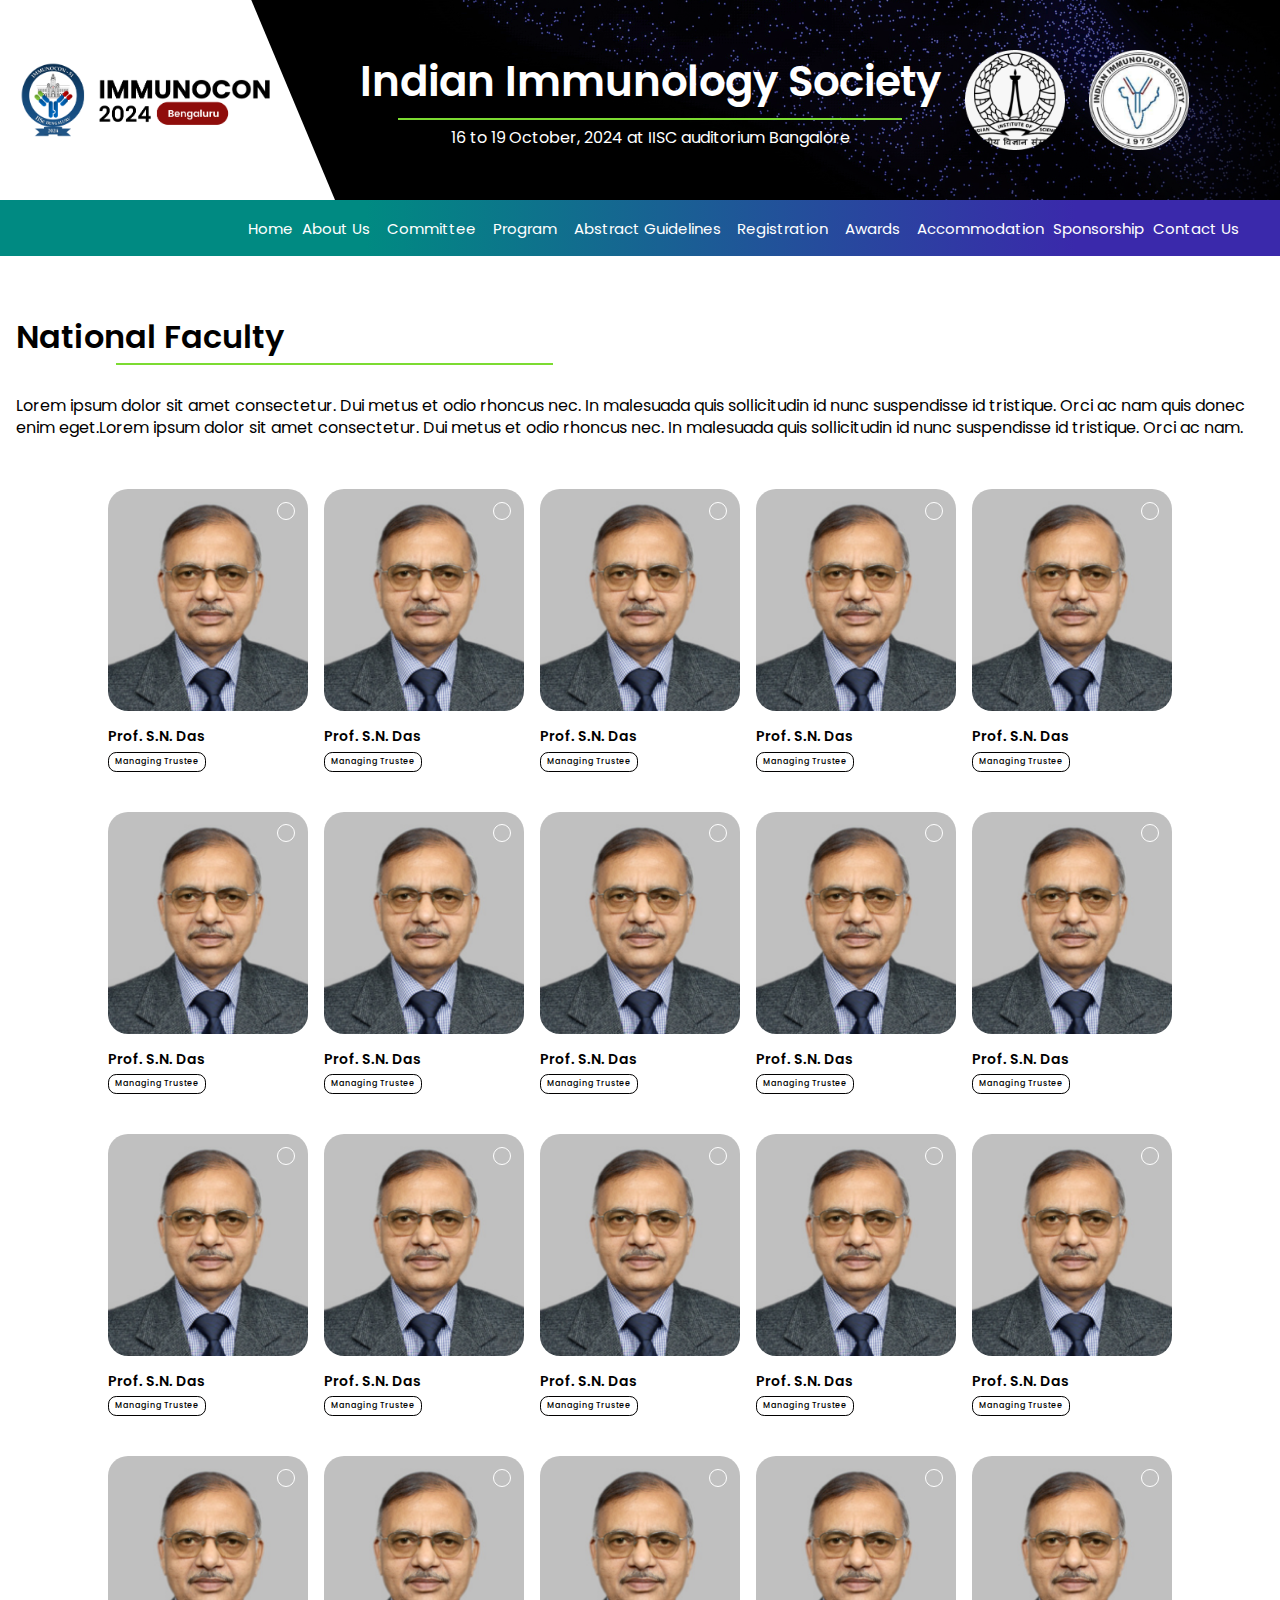
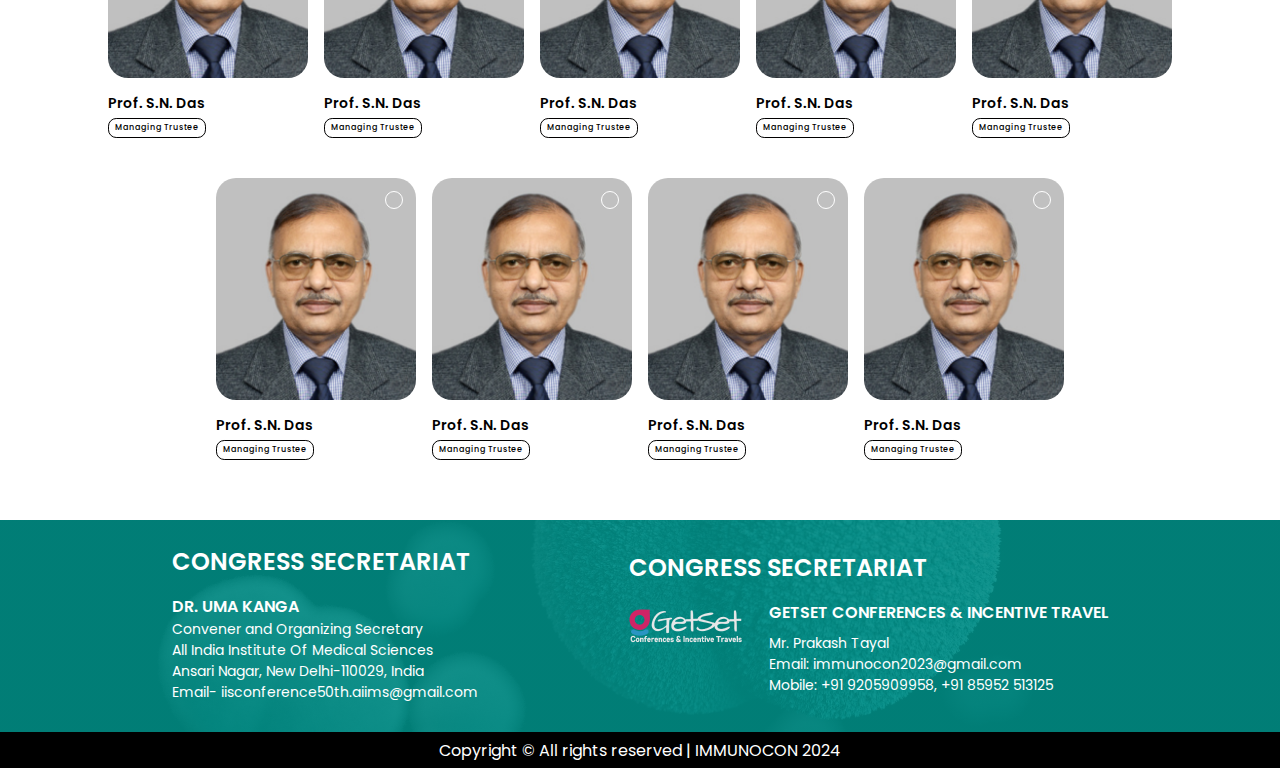
<file: Program/national-faculty.html>
<!DOCTYPE html>
<html lang="en">
<head>
    <meta charset="UTF-8">
    <meta name="viewport" content="width=device-width, initial-scale=1.0">
    <link rel="shortcut icon" href="../assets/logos/Immunicon logo.png" type="image/x-icon" />
    <title>National Faculty</title>
    <!-- font awesome -->
    <link rel="stylesheet" href="https://cdnjs.cloudflare.com/ajax/libs/font-awesome/6.5.1/css/all.min.css"
        integrity="sha512-DTOQO9RWCH3ppGqcWaEA1BIZOC6xxalwEsw9c2QQeAIftl+Vegovlnee1c9QX4TctnWMn13TZye+giMm8e2LwA=="
        crossorigin="anonymous" referrerpolicy="no-referrer" />
    <!-- fonts -->
    <link rel="preconnect" href="https://fonts.googleapis.com" />
    <link rel="preconnect" href="https://fonts.gstatic.com" crossorigin />
    <link
        href="https://fonts.googleapis.com/css2?family=Poppins:ital,wght@0,100;0,200;0,300;0,400;0,500;0,600;0,700;0,800;0,900;1,100;1,200;1,300;1,400;1,500;1,600;1,700;1,800;1,900&display=swap"
        rel="stylesheet" />
    <!-- css -->
    <link rel="stylesheet" href="../styles/global.css">
    <link rel="stylesheet" href="../styles/committee/national_advisory_committee.css">
    <!-- Script -->
    <script src="../scripts/main.js" defer></script>
</head>
<body>
    <header>
        <div class="header_container">
            <!-- logo -->
            <a href="#" class="brand_logo">
                <img class="brand_logo-icon" src="../assets/logos/IMMUNOCON-brand-logo.png" height="auto"
                    alt="Immunocon" />
            </a>
            <!-- hero title -->
            <div class="header_hero-title">
                <h1>Indian Immunology Society</h1>
                <div class="hr_line"></div>
                <p>16 to 19 October, 2024 at IISC auditorium Bangalore</p>
            </div>
            <!-- other logos -->
            <div class="img-logos">
                <img class="alt-logos" src="../assets/img/IISC-logo.png" alt="IISC Logo" />
                <img class="alt-logos" src="../assets/img/Indian-immunology-society.png" alt="IMS Logo" />
            </div>
        </div>
        <div class="nav_container">
            <div class="nav_spacer"></div>
            <ul class="nav_menu">
                <li class="nav_list"><a href="/" class="nav_link">Home</a></li>
                <li class="nav_list">
                    <a href="#" class="nav_link">About Us</a>
                    <i class="fa fa-angle-down dropdown_icon" aria-hidden="true"></i>
                    <ul class="dropdown_menu">
                        <li class="dropdown_navList">
                            <a href="../about-us/about-iis.html" class="dropdown_navLink">About IIS</a>
                        </li>
                        <li class="dropdown_navList">
                            <a href="../about-us/about-iisc.html" class="dropdown_navLink">About IISC</a>
                        </li>
                        <li class="dropdown_navList">
                            <a href="../about-us/about-bangalore.html" class="dropdown_navLink">About Bangalore</a>
                        </li>
                    </ul>
                </li>
                <li class="nav_list">
                    <a href="#" class="nav_link">Committee</a>
                    <i class="fa fa-angle-down dropdown_icon" aria-hidden="true"></i>
                    <ul class="dropdown_menu">
                        <li class="dropdown_navList">
                            <a href="../committee/local-organization-committee.html" class="dropdown_navLink">Local Organisation</a>
                        </li>
                        <li class="dropdown_navList">
                            <a href="../committee/scientific-committee.html" class="dropdown_navLink">Scientific</a>
                        </li>
                        <li class="dropdown_navList">
                            <a href="../committee/national-advisory-committee.html" class="dropdown_navLink">National Advisory</a>
                        </li>
                    </ul>
                </li>
                <li class="nav_list">
                    <a href="#" class="nav_link">Program</a>
                    <i class="fa fa-angle-down dropdown_icon" aria-hidden="true"></i>
                    <ul class="dropdown_menu">
                        <li class="dropdown_navList">
                            <a href="./scientific-program.html" class="dropdown_navLink">Scientific Program</a>
                        </li>
                        <li class="dropdown_navList">
                            <a href="#" class="dropdown_navLink">Program at the Glance</a>
                        </li>
                        <!-- <li class="dropdown_navList">
                            <a href="#" class="dropdown_navLink">Quiz</a>
                        </li> -->
                        <li class="dropdown_navList">
                            <a href="./international-speakers.html" class="dropdown_navLink">International Speakers</a>
                        </li>
                        <li class="dropdown_navList">
                            <a href="./national-faculty.html" class="dropdown_navLink">National Faculty</a>
                        </li>
                        <li class="dropdown_navList">
                            <a href="#" class="dropdown_navLink">Social Events</a>
                        </li>
                    </ul>
                </li>
                <li class="nav_list">
                    <a href="#" class="nav_link">Abstract Guidelines</a>
                    <i class="fa fa-angle-down dropdown_icon" aria-hidden="true"></i>
                    <ul class="dropdown_menu">
                        <li class="dropdown_navList">
                            <a href="#" class="dropdown_navLink">Upload your Poster</a>
                        </li>
                        <li class="dropdown_navList">
                            <a href="#" class="dropdown_navLink">Oral Paper Guidelines</a>
                        </li>
                        <li class="dropdown_navList">
                            <a href="#" class="dropdown_navLink">Poster Presentation</a>
                        </li>
                        <li class="dropdown_navList">
                            <a href="#" class="dropdown_navLink">Oral Presentation Schedule</a>
                        </li>
                    </ul>
                </li>
                <li class="nav_list">
                    <a href="#" class="nav_link">Registration</a>
                    <i class="fa fa-angle-down dropdown_icon" aria-hidden="true"></i>
                    <ul class="dropdown_menu">
                        <li class="dropdown_navList">
                            <a href="#" class="dropdown_navLink">Conference Registration</a>
                        </li>
                        <li class="dropdown_navList">
                            <a href="#" class="dropdown_navLink">CME</a>
                        </li>
                        <li class="dropdown_navList">
                            <a href="#" class="dropdown_navLink">Flow Cytometry</a>
                        </li>
                    </ul>
                </li>
                <li class="nav_list">
                    <a href="#" class="nav_link">Awards</a>
                    <i class="fa fa-angle-down dropdown_icon" aria-hidden="true"></i>
                    <ul class="dropdown_menu">
                        <li class="dropdown_navList">
                            <a href="#" class="dropdown_navLink">IMMUNOCON - 51 Travel Busary</a>
                        </li>
                        <li class="dropdown_navList">
                            <a href="#" class="dropdown_navLink">IMMUNOCON - 51 Awards</a>
                        </li>
                        <li class="dropdown_navList">
                            <a href="#" class="dropdown_navLink">Student Travel Bursaries</a>
                        </li>
                        <li class="dropdown_navList">
                            <a href="#" class="dropdown_navLink">GP. Talwar Young Scientist Award</a>
                        </li>
                        <li class="dropdown_navList">
                            <a href="#" class="dropdown_navLink">Senior Scientist Award</a>
                        </li>
                        <li class="dropdown_navList">
                            <a href="#" class="dropdown_navLink">IIS Golden Jubilee Oration Award</a>
                        </li>
                        <li class="dropdown_navList">
                            <a href="#" class="dropdown_navLink">IIS Special Sponsorship Awards</a>
                        </li>
                    </ul>
                </li>
                <li class="nav_list">
                    <a href="#" class="nav_link">Accommodation</a>
                </li>
                <li class="nav_list">
                    <a href="#" class="nav_link">Sponsorship</a>
                </li>
                <li class="nav_list">
                    <a href="#" class="nav_link">Contact Us</a>
                </li>
            </ul>
        </div>
    </header>
    <!-- Header Section Ends -->

    <div class="container main_container">
        <h1 class="primary_heading">National Faculty</h1>
        <div class="line"></div>
        <p class="para_text">Lorem ipsum dolor sit amet consectetur. Dui metus et odio rhoncus nec. In malesuada quis
            sollicitudin id nunc suspendisse id tristique. Orci ac nam quis donec enim eget.Lorem ipsum dolor sit amet
            consectetur. Dui metus et odio rhoncus nec. In malesuada quis sollicitudin id nunc suspendisse id tristique.
            Orci ac nam.</p>

        <div class="photo_container">
            <!-- Card-1 -->
            <div class="dynamic_cards">
                <div class="card_img">
                    <img src="../assets/img/national-advisory-committee/Prof. S.N. Das.png" alt="profile" width="160px" />
                    <i class="fa-solid fa-plus show_full-icon" onclick="loadCardDetails(event)"></i>
                </div>
                <div class="card_identity">
                    <h3 class="profile_name" onclick="loadCardDetails(event)">Prof. S.N. Das</h3>
                    <span class="profile_designation">Managing Trustee</span>
                </div>
                <span class="profile_description">Co-Convener</span>
            </div>
            <!-- Card-2 -->
            <div class="dynamic_cards">
                <div class="card_img">
                    <img src="../assets/img/national-advisory-committee/Prof. S.N. Das.png" alt="profile" width="160px" />
                    <i class="fa-solid fa-plus show_full-icon" onclick="loadCardDetails(event)"></i>
                </div>
                <div class="card_identity">
                    <h3 class="profile_name" onclick="loadCardDetails(event)">Prof. S.N. Das</h3>
                    <span class="profile_designation">Managing Trustee</span>
                </div>
                <span class="profile_description">Co-Convener</span>
            </div>
            <!-- Card-3 -->
            <div class="dynamic_cards">
                <div class="card_img">
                    <img src="../assets/img/national-advisory-committee/Prof. S.N. Das.png" alt="profile" width="160px" />
                    <i class="fa-solid fa-plus show_full-icon" onclick="loadCardDetails(event)"></i>
                </div>
                <div class="card_identity">
                    <h3 class="profile_name" onclick="loadCardDetails(event)">Prof. S.N. Das</h3>
                    <span class="profile_designation">Managing Trustee</span>
                </div>
                <span class="profile_description">Co-Convener</span>
            </div>
            <!-- Card-4 -->
            <div class="dynamic_cards">
                <div class="card_img">
                    <img src="../assets/img/national-advisory-committee/Prof. S.N. Das.png" alt="profile" width="160px" />
                    <i class="fa-solid fa-plus show_full-icon" onclick="loadCardDetails(event)"></i>
                </div>
                <div class="card_identity">
                    <h3 class="profile_name" onclick="loadCardDetails(event)">Prof. S.N. Das</h3>
                    <span class="profile_designation">Managing Trustee</span>
                </div>
                <span class="profile_description">Co-Convener</span>
            </div>
            <!-- Card-5 -->
            <div class="dynamic_cards">
                <div class="card_img">
                    <img src="../assets/img/national-advisory-committee/Prof. S.N. Das.png" alt="profile" width="160px" />
                    <i class="fa-solid fa-plus show_full-icon" onclick="loadCardDetails(event)"></i>
                </div>
                <div class="card_identity">
                    <h3 class="profile_name" onclick="loadCardDetails(event)">Prof. S.N. Das</h3>
                    <span class="profile_designation">Managing Trustee</span>
                </div>
                <span class="profile_description">Co-Convener</span>
            </div>
            <!-- Card-6 -->
            <div class="dynamic_cards">
                <div class="card_img">
                    <img src="../assets/img/national-advisory-committee/Prof. S.N. Das.png" alt="profile" width="160px" />
                    <i class="fa-solid fa-plus show_full-icon" onclick="loadCardDetails(event)"></i>
                </div>
                <div class="card_identity">
                    <h3 class="profile_name" onclick="loadCardDetails(event)">Prof. S.N. Das</h3>
                    <span class="profile_designation">Managing Trustee</span>
                </div>
                <span class="profile_description">Co-Convener</span>
            </div>
            <!-- Card-7 -->
            <div class="dynamic_cards">
                <div class="card_img">
                    <img src="../assets/img/national-advisory-committee/Prof. S.N. Das.png" alt="profile" width="160px" />
                    <i class="fa-solid fa-plus show_full-icon" onclick="loadCardDetails(event)"></i>
                </div>
                <div class="card_identity">
                    <h3 class="profile_name" onclick="loadCardDetails(event)">Prof. S.N. Das</h3>
                    <span class="profile_designation">Managing Trustee</span>
                </div>
                <span class="profile_description">Co-Convener</span>
            </div>
            <!-- Card-8 -->
            <div class="dynamic_cards">
                <div class="card_img">
                    <img src="../assets/img/national-advisory-committee/Prof. S.N. Das.png" alt="profile" width="160px" />
                    <i class="fa-solid fa-plus show_full-icon" onclick="loadCardDetails(event)"></i>
                </div>
                <div class="card_identity">
                    <h3 class="profile_name" onclick="loadCardDetails(event)">Prof. S.N. Das</h3>
                    <span class="profile_designation">Managing Trustee</span>
                </div>
                <span class="profile_description">Co-Convener</span>
            </div>
            <!-- Card-9 -->
            <div class="dynamic_cards">
                <div class="card_img">
                    <img src="../assets/img/national-advisory-committee/Prof. S.N. Das.png" alt="profile" width="160px" />
                    <i class="fa-solid fa-plus show_full-icon" onclick="loadCardDetails(event)"></i>
                </div>
                <div class="card_identity">
                    <h3 class="profile_name" onclick="loadCardDetails(event)">Prof. S.N. Das</h3>
                    <span class="profile_designation">Managing Trustee</span>
                </div>
                <span class="profile_description">Co-Convener</span>
            </div>
            <!-- Card-10 -->
            <div class="dynamic_cards">
                <div class="card_img">
                    <img src="../assets/img/national-advisory-committee/Prof. S.N. Das.png" alt="profile" width="160px" />
                    <i class="fa-solid fa-plus show_full-icon" onclick="loadCardDetails(event)"></i>
                </div>
                <div class="card_identity">
                    <h3 class="profile_name" onclick="loadCardDetails(event)">Prof. S.N. Das</h3>
                    <span class="profile_designation">Managing Trustee</span>
                </div>
                <span class="profile_description">Co-Convener</span>
            </div>
            <!-- Card-11 -->
            <div class="dynamic_cards">
                <div class="card_img">
                    <img src="../assets/img/national-advisory-committee/Prof. S.N. Das.png" alt="profile" width="160px" />
                    <i class="fa-solid fa-plus show_full-icon" onclick="loadCardDetails(event)"></i>
                </div>
                <div class="card_identity">
                    <h3 class="profile_name" onclick="loadCardDetails(event)">Prof. S.N. Das</h3>
                    <span class="profile_designation">Managing Trustee</span>
                </div>
                <span class="profile_description">Co-Convener</span>
            </div>
            <!-- Card-12 -->
            <div class="dynamic_cards">
                <div class="card_img">
                    <img src="../assets/img/national-advisory-committee/Prof. S.N. Das.png" alt="profile" width="160px" />
                    <i class="fa-solid fa-plus show_full-icon" onclick="loadCardDetails(event)"></i>
                </div>
                <div class="card_identity">
                    <h3 class="profile_name" onclick="loadCardDetails(event)">Prof. S.N. Das</h3>
                    <span class="profile_designation">Managing Trustee</span>
                </div>
                <span class="profile_description">Co-Convener</span>
            </div>
            <!-- Card-13 -->
            <div class="dynamic_cards">
                <div class="card_img">
                    <img src="../assets/img/national-advisory-committee/Prof. S.N. Das.png" alt="profile" width="160px" />
                    <i class="fa-solid fa-plus show_full-icon" onclick="loadCardDetails(event)"></i>
                </div>
                <div class="card_identity">
                    <h3 class="profile_name" onclick="loadCardDetails(event)">Prof. S.N. Das</h3>
                    <span class="profile_designation">Managing Trustee</span>
                </div>
                <span class="profile_description">Co-Convener</span>
            </div>
            <!-- Card-14 -->
            <div class="dynamic_cards">
                <div class="card_img">
                    <img src="../assets/img/national-advisory-committee/Prof. S.N. Das.png" alt="profile" width="160px" />
                    <i class="fa-solid fa-plus show_full-icon" onclick="loadCardDetails(event)"></i>
                </div>
                <div class="card_identity">
                    <h3 class="profile_name" onclick="loadCardDetails(event)">Prof. S.N. Das</h3>
                    <span class="profile_designation">Managing Trustee</span>
                </div>
                <span class="profile_description">Co-Convener</span>
            </div>
            <!-- Card-15 -->
            <div class="dynamic_cards">
                <div class="card_img">
                    <img src="../assets/img/national-advisory-committee/Prof. S.N. Das.png" alt="profile" width="160px" />
                    <i class="fa-solid fa-plus show_full-icon" onclick="loadCardDetails(event)"></i>
                </div>
                <div class="card_identity">
                    <h3 class="profile_name" onclick="loadCardDetails(event)">Prof. S.N. Das</h3>
                    <span class="profile_designation">Managing Trustee</span>
                </div>
                <span class="profile_description">Co-Convener</span>
            </div>
            <!-- Card-16 -->
            <div class="dynamic_cards">
                <div class="card_img">
                    <img src="../assets/img/national-advisory-committee/Prof. S.N. Das.png" alt="profile" width="160px" />
                    <i class="fa-solid fa-plus show_full-icon" onclick="loadCardDetails(event)"></i>
                </div>
                <div class="card_identity">
                    <h3 class="profile_name" onclick="loadCardDetails(event)">Prof. S.N. Das</h3>
                    <span class="profile_designation">Managing Trustee</span>
                </div>
                <span class="profile_description">Co-Convener</span>
            </div>
            <!-- Card-17 -->
            <div class="dynamic_cards">
                <div class="card_img">
                    <img src="../assets/img/national-advisory-committee/Prof. S.N. Das.png" alt="profile" width="160px" />
                    <i class="fa-solid fa-plus show_full-icon" onclick="loadCardDetails(event)"></i>
                </div>
                <div class="card_identity">
                    <h3 class="profile_name" onclick="loadCardDetails(event)">Prof. S.N. Das</h3>
                    <span class="profile_designation">Managing Trustee</span>
                </div>
                <span class="profile_description">Co-Convener</span>
            </div>
            <!-- Card-18 -->
            <div class="dynamic_cards">
                <div class="card_img">
                    <img src="../assets/img/national-advisory-committee/Prof. S.N. Das.png" alt="profile" width="160px" />
                    <i class="fa-solid fa-plus show_full-icon" onclick="loadCardDetails(event)"></i>
                </div>
                <div class="card_identity">
                    <h3 class="profile_name" onclick="loadCardDetails(event)">Prof. S.N. Das</h3>
                    <span class="profile_designation">Managing Trustee</span>
                </div>
                <span class="profile_description">Co-Convener</span>
            </div>
            <!-- Card-19 -->
            <div class="dynamic_cards">
                <div class="card_img">
                    <img src="../assets/img/national-advisory-committee/Prof. S.N. Das.png" alt="profile" width="160px" />
                    <i class="fa-solid fa-plus show_full-icon" onclick="loadCardDetails(event)"></i>
                </div>
                <div class="card_identity">
                    <h3 class="profile_name" onclick="loadCardDetails(event)">Prof. S.N. Das</h3>
                    <span class="profile_designation">Managing Trustee</span>
                </div>
                <span class="profile_description">Co-Convener</span>
            </div>
            <!-- Card-20 -->
            <div class="dynamic_cards">
                <div class="card_img">
                    <img src="../assets/img/national-advisory-committee/Prof. S.N. Das.png" alt="profile" width="160px" />
                    <i class="fa-solid fa-plus show_full-icon" onclick="loadCardDetails(event)"></i>
                </div>
                <div class="card_identity">
                    <h3 class="profile_name" onclick="loadCardDetails(event)">Prof. S.N. Das</h3>
                    <span class="profile_designation">Managing Trustee</span>
                </div>
                <span class="profile_description">Co-Convener</span>
            </div>
            <!-- Card-21 -->
            <div class="dynamic_cards">
                <div class="card_img">
                    <img src="../assets/img/national-advisory-committee/Prof. S.N. Das.png" alt="profile" width="160px" />
                    <i class="fa-solid fa-plus show_full-icon" onclick="loadCardDetails(event)"></i>
                </div>
                <div class="card_identity">
                    <h3 class="profile_name" onclick="loadCardDetails(event)">Prof. S.N. Das</h3>
                    <span class="profile_designation">Managing Trustee</span>
                </div>
                <span class="profile_description">Co-Convener</span>
            </div>
            <!-- Card-22 -->
            <div class="dynamic_cards">
                <div class="card_img">
                    <img src="../assets/img/national-advisory-committee/Prof. S.N. Das.png" alt="profile" width="160px" />
                    <i class="fa-solid fa-plus show_full-icon" onclick="loadCardDetails(event)"></i>
                </div>
                <div class="card_identity">
                    <h3 class="profile_name" onclick="loadCardDetails(event)">Prof. S.N. Das</h3>
                    <span class="profile_designation">Managing Trustee</span>
                </div>
                <span class="profile_description">Co-Convener</span>
            </div>
            <!-- Card-23 -->
            <div class="dynamic_cards">
                <div class="card_img">
                    <img src="../assets/img/national-advisory-committee/Prof. S.N. Das.png" alt="profile" width="160px" />
                    <i class="fa-solid fa-plus show_full-icon" onclick="loadCardDetails(event)"></i>
                </div>
                <div class="card_identity">
                    <h3 class="profile_name" onclick="loadCardDetails(event)">Prof. S.N. Das</h3>
                    <span class="profile_designation">Managing Trustee</span>
                </div>
                <span class="profile_description">Co-Convener</span>
            </div>
            <!-- Card-24 -->
            <div class="dynamic_cards">
                <div class="card_img">
                    <img src="../assets/img/national-advisory-committee/Prof. S.N. Das.png" alt="profile" width="160px" />
                    <i class="fa-solid fa-plus show_full-icon" onclick="loadCardDetails(event)"></i>
                </div>
                <div class="card_identity">
                    <h3 class="profile_name" onclick="loadCardDetails(event)">Prof. S.N. Das</h3>
                    <span class="profile_designation">Managing Trustee</span>
                </div>
                <span class="profile_description">Co-Convener</span>
            </div>  
        </div>
    </div>

    <!-- footer -->
    <footer>
        <div class="footer_wrapper">
            <div class="footer_quicklinks">
                <div class="footer_inner-container">
                    <h3>Congress Secretariat</h3>
                    <div class="footer_inner-description">
                        <p class="footer_desc-text">Dr. Uma Kanga</p>
                        <p class="footer_desc-text">Convener and Organizing Secretary</p>
                        <p class="footer_desc-text">All India Institute Of Medical Sciences</p>
                        <p class="footer_desc-text">Ansari Nagar, New Delhi-110029, India</p>
                        <p class="footer_desc-text">Email- iisconference50th.aiims@gmail.com</p>
                    </div>
                </div>
                <div class="footer_inner-container">
                    <h3>Congress Secretariat</h3>
                    <div class="footer_inner-description">
                        <div class="footer_inner-cards">
                            <img src="../assets/logos/gt-logo.png.png" alt="GT Logo" />
                            <div class="footer_inner-description">
                                <p class="footer_desc-text">GetSet Conferences & Incentive Travel</p>
                                <p class="footer_desc-text">Mr. Prakash Tayal</p>
                                <p class="footer_desc-text">Email: immunocon2023@gmail.com</p>
                                <p class="footer_desc-text">Mobile: +91 9205909958, +91 85952 513125</p>
                            </div>
                        </div>
                    </div>
                </div>
            </div>
            <span class="footer_copyright">Copyright © All rights reserved | IMMUNOCON 2024</span>
        </div>
    </footer>
</body>
</html>
</file>
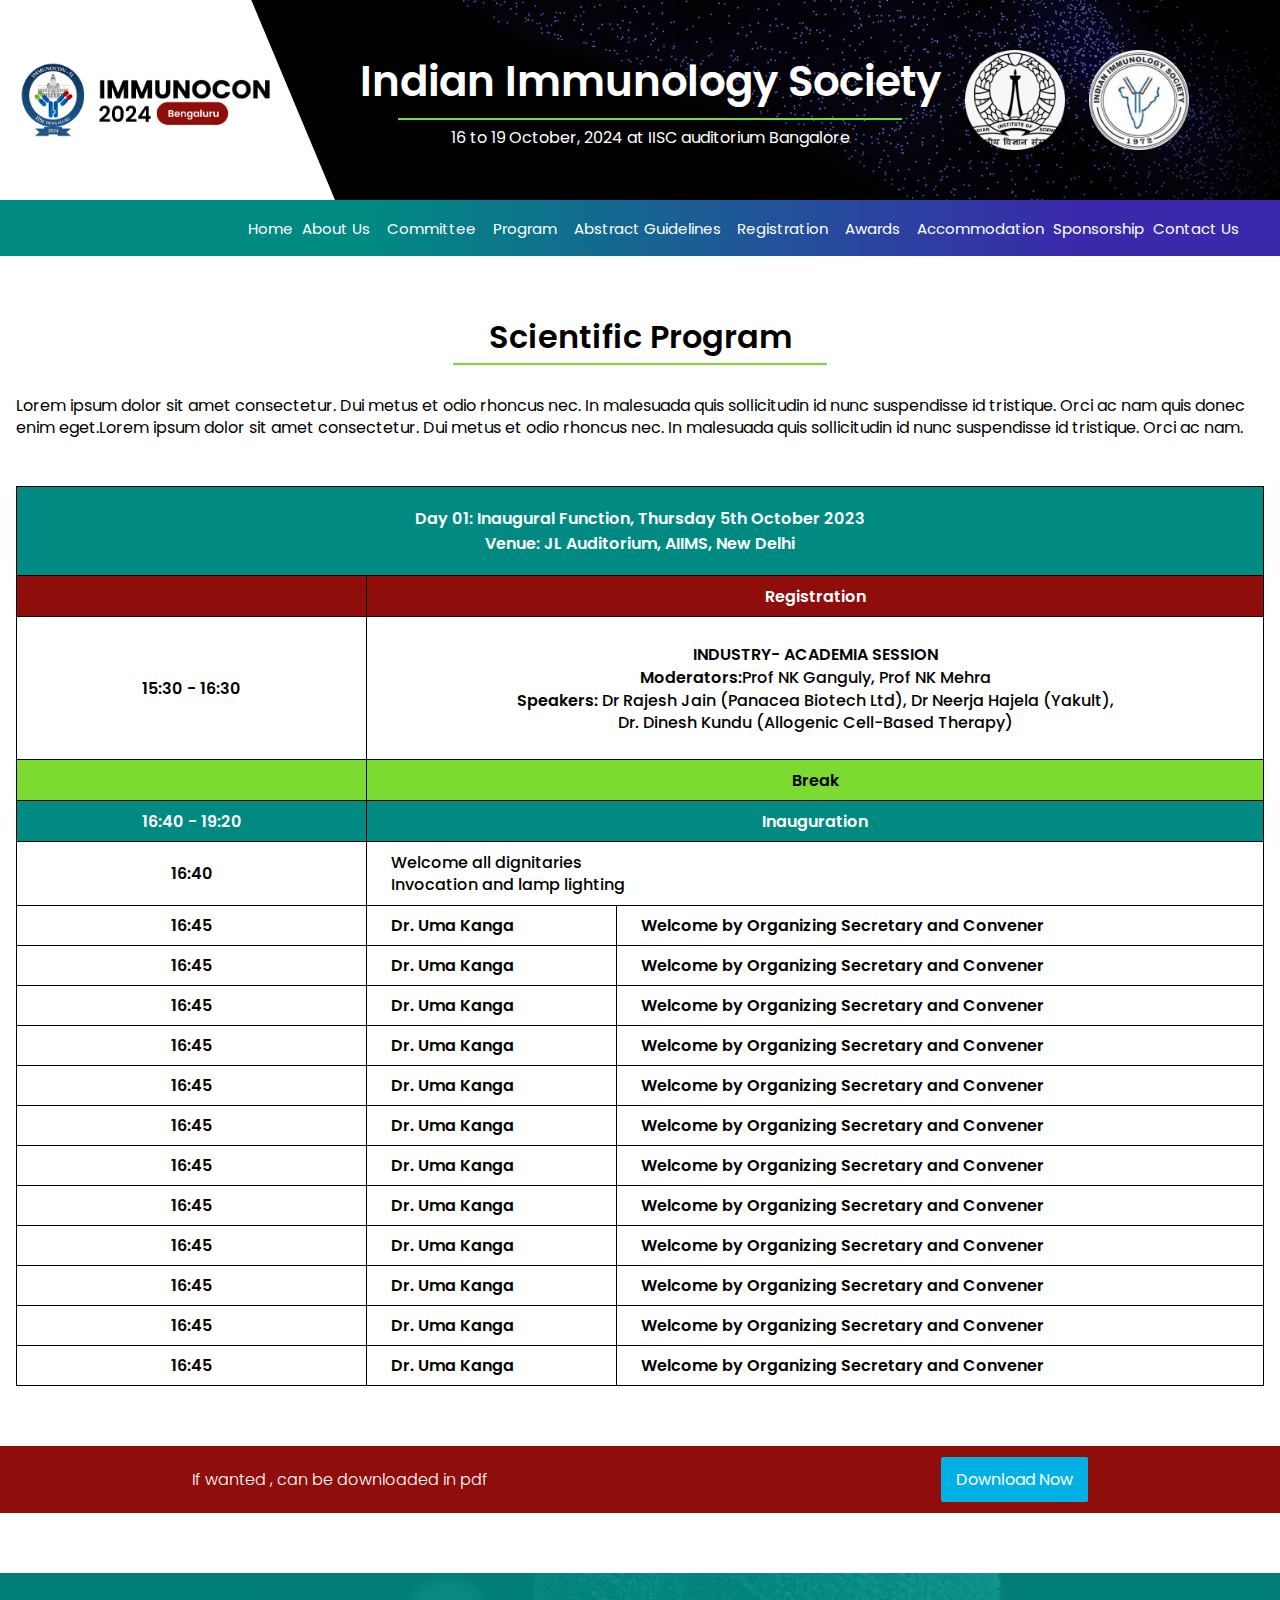
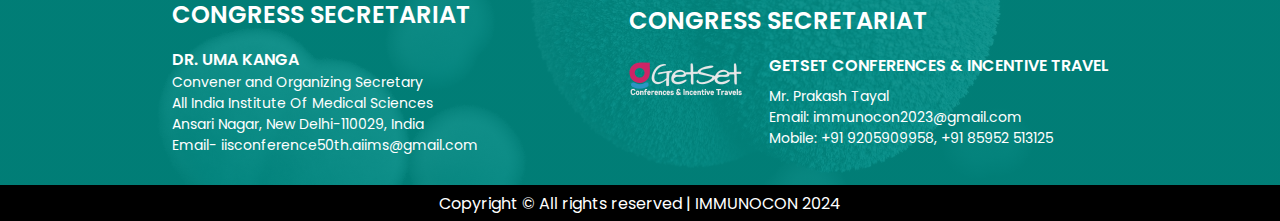
<file: Program/scientific-program.html>
<!DOCTYPE html>
<html lang="en">

<head>
    <meta charset="UTF-8">
    <meta name="viewport" content="width=device-width, initial-scale=1.0">
    <link rel="shortcut icon" href="../assets/logos/Immunicon logo.png" type="image/x-icon" />
    <title>Scientific Program</title>
    <!-- font awesome -->
    <link rel="stylesheet" href="https://cdnjs.cloudflare.com/ajax/libs/font-awesome/6.5.1/css/all.min.css"
        integrity="sha512-DTOQO9RWCH3ppGqcWaEA1BIZOC6xxalwEsw9c2QQeAIftl+Vegovlnee1c9QX4TctnWMn13TZye+giMm8e2LwA=="
        crossorigin="anonymous" referrerpolicy="no-referrer" />
    <!-- fonts -->
    <link rel="preconnect" href="https://fonts.googleapis.com" />
    <link rel="preconnect" href="https://fonts.gstatic.com" crossorigin />
    <link
        href="https://fonts.googleapis.com/css2?family=Poppins:ital,wght@0,100;0,200;0,300;0,400;0,500;0,600;0,700;0,800;0,900;1,100;1,200;1,300;1,400;1,500;1,600;1,700;1,800;1,900&display=swap"
        rel="stylesheet" />
    <!-- css -->
    <link rel="stylesheet" href="../styles/global.css">
    <link rel="stylesheet" href="../styles/program/scientific_program.css">
</head>

<body>
    <header>
        <div class="header_container">
            <!-- logo -->
            <a href="#" class="brand_logo">
                <img class="brand_logo-icon" src="../assets/logos/IMMUNOCON-brand-logo.png" height="auto"
                    alt="Immunocon" />
            </a>
            <!-- hero title -->
            <div class="header_hero-title">
                <h1>Indian Immunology Society</h1>
                <div class="hr_line"></div>
                <p>16 to 19 October, 2024 at IISC auditorium Bangalore</p>
            </div>
            <!-- other logos -->
            <div class="img-logos">
                <img class="alt-logos" src="../assets/img/IISC-logo.png" alt="IISC Logo" />
                <img class="alt-logos" src="../assets/img/Indian-immunology-society.png" alt="IMS Logo" />
            </div>
        </div>
        <div class="nav_container">
            <div class="nav_spacer"></div>
            <ul class="nav_menu">
                <li class="nav_list"><a href="/" class="nav_link">Home</a></li>
                <li class="nav_list">
                    <a href="#" class="nav_link">About Us</a>
                    <i class="fa fa-angle-down dropdown_icon" aria-hidden="true"></i>
                    <ul class="dropdown_menu">
                        <li class="dropdown_navList">
                            <a href="../about-us/about-iis.html" class="dropdown_navLink">About IIS</a>
                        </li>
                        <li class="dropdown_navList">
                            <a href="../about-us/about-iisc.html" class="dropdown_navLink">About IISC</a>
                        </li>
                        <li class="dropdown_navList">
                            <a href="../about-us/about-bangalore.html" class="dropdown_navLink">About Bangalore</a>
                        </li>
                    </ul>
                </li>
                <li class="nav_list">
                    <a href="#" class="nav_link">Committee</a>
                    <i class="fa fa-angle-down dropdown_icon" aria-hidden="true"></i>
                    <ul class="dropdown_menu">
                        <li class="dropdown_navList">
                            <a href="../committee/local-organization-committee.html" class="dropdown_navLink">Local Organisation</a>
                        </li>
                        <li class="dropdown_navList">
                            <a href="../committee/scientific-committee.html" class="dropdown_navLink">Scientific</a>
                        </li>
                        <li class="dropdown_navList">
                            <a href="../committee/national-advisory-committee.html" class="dropdown_navLink">National Advisory</a>
                        </li>
                    </ul>
                </li>
                <li class="nav_list">
                    <a href="#" class="nav_link">Program</a>
                    <i class="fa fa-angle-down dropdown_icon" aria-hidden="true"></i>
                    <ul class="dropdown_menu">
                        <li class="dropdown_navList">
                            <a href="./scientific-program.html" class="dropdown_navLink">Scientific Program</a>
                        </li>
                        <li class="dropdown_navList">
                            <a href="#" class="dropdown_navLink">Program at the Glance</a>
                        </li>
                        <!-- <li class="dropdown_navList">
                            <a href="#" class="dropdown_navLink">Quiz</a>
                        </li> -->
                        <li class="dropdown_navList">
                            <a href="./international-speakers.html" class="dropdown_navLink">International Speakers</a>
                        </li>
                        <li class="dropdown_navList">
                            <a href="./national-faculty.html" class="dropdown_navLink">National Faculty</a>
                        </li>
                        <li class="dropdown_navList">
                            <a href="#" class="dropdown_navLink">Social Events</a>
                        </li>
                    </ul>
                </li>
                <li class="nav_list">
                    <a href="#" class="nav_link">Abstract Guidelines</a>
                    <i class="fa fa-angle-down dropdown_icon" aria-hidden="true"></i>
                    <ul class="dropdown_menu">
                        <li class="dropdown_navList">
                            <a href="#" class="dropdown_navLink">Upload your Poster</a>
                        </li>
                        <li class="dropdown_navList">
                            <a href="#" class="dropdown_navLink">Oral Paper Guidelines</a>
                        </li>
                        <li class="dropdown_navList">
                            <a href="#" class="dropdown_navLink">Poster Presentation</a>
                        </li>
                        <li class="dropdown_navList">
                            <a href="#" class="dropdown_navLink">Oral Presentation Schedule</a>
                        </li>
                    </ul>
                </li>
                <li class="nav_list">
                    <a href="#" class="nav_link">Registration</a>
                    <i class="fa fa-angle-down dropdown_icon" aria-hidden="true"></i>
                    <ul class="dropdown_menu">
                        <li class="dropdown_navList">
                            <a href="#" class="dropdown_navLink">Conference Registration</a>
                        </li>
                        <li class="dropdown_navList">
                            <a href="#" class="dropdown_navLink">CME</a>
                        </li>
                        <li class="dropdown_navList">
                            <a href="#" class="dropdown_navLink">Flow Cytometry</a>
                        </li>
                    </ul>
                </li>
                <li class="nav_list">
                    <a href="#" class="nav_link">Awards</a>
                    <i class="fa fa-angle-down dropdown_icon" aria-hidden="true"></i>
                    <ul class="dropdown_menu">
                        <li class="dropdown_navList">
                            <a href="#" class="dropdown_navLink">IMMUNOCON - 51 Travel Busary</a>
                        </li>
                        <li class="dropdown_navList">
                            <a href="#" class="dropdown_navLink">IMMUNOCON - 51 Awards</a>
                        </li>
                        <li class="dropdown_navList">
                            <a href="#" class="dropdown_navLink">Student Travel Bursaries</a>
                        </li>
                        <li class="dropdown_navList">
                            <a href="#" class="dropdown_navLink">GP. Talwar Young Scientist Award</a>
                        </li>
                        <li class="dropdown_navList">
                            <a href="#" class="dropdown_navLink">Senior Scientist Award</a>
                        </li>
                        <li class="dropdown_navList">
                            <a href="#" class="dropdown_navLink">IIS Golden Jubilee Oration Award</a>
                        </li>
                        <li class="dropdown_navList">
                            <a href="#" class="dropdown_navLink">IIS Special Sponsorship Awards</a>
                        </li>
                    </ul>
                </li>
                <li class="nav_list">
                    <a href="#" class="nav_link">Accommodation</a>
                </li>
                <li class="nav_list">
                    <a href="#" class="nav_link">Sponsorship</a>
                </li>
                <li class="nav_list">
                    <a href="#" class="nav_link">Contact Us</a>
                </li>
            </ul>
        </div>
    </header>
    <!-- Header Section Ends -->

    <div class="container main_container">
        <h1 class="primary_heading">Scientific Program</h1>
        <div class="line"></div>
        <p class="para_text">Lorem ipsum dolor sit amet consectetur. Dui metus et odio rhoncus nec. In malesuada quis
            sollicitudin id nunc suspendisse id tristique. Orci ac nam quis donec enim eget.Lorem ipsum dolor sit amet
            consectetur. Dui metus et odio rhoncus nec. In malesuada quis sollicitudin id nunc suspendisse id tristique.
            Orci ac nam.</p>
        <table>
            <thead>
                <tr class="top_bar">
                    <th colspan="3">
                        <p>Day 01: Inaugural Function, Thursday 5th October 2023</p>
                        <p>Venue: JL Auditorium, AIIMS, New Delhi</p>
                    </th>
                </tr>
                <tr class="registration_bar">
                    <th class="col_time"></th>
                    <th colspan="2">Registration</th>
                </tr>
                <tr class="academia_session">
                    <th>15:30 - 16:30</th>
                    <th colspan="2">
                        <strong>INDUSTRY- ACADEMIA SESSION</strong>
                        <p><strong>Moderators:</strong>Prof NK Ganguly, Prof NK Mehra</p>
                        <p><strong>Speakers:</strong> Dr Rajesh Jain (Panacea Biotech Ltd), Dr Neerja Hajela (Yakult),
                        </p>
                        <p>Dr. Dinesh Kundu (Allogenic Cell-Based Therapy)</p>
                    </th>
                </tr>
                <tr class="break_bar">
                    <th></th>
                    <th colspan="2">Break</th>
                </tr>
                <tr class="inauguration_bar">
                    <th>16:40 - 19:20</th>
                    <th colspan="2">Inauguration</th>
                </tr>
                <tr>
                    <th>16:40</th>
                    <th colspan="2" class="welcome_row">
                        <p>Welcome all dignitaries</p>
                        <p>Invocation and lamp lighting</p>
                    </th>
                </tr>
            </thead>
            <tbody>
                <tr>
                    <td class="col_time">16:45</td>
                    <td class="col_name">Dr. Uma Kanga</td>
                    <td class="description">Welcome by Organizing Secretary and Convener</td>
                </tr>
                <tr>
                    <td class="col_time">16:45</td>
                    <td class="col_name">Dr. Uma Kanga</td>
                    <td class="description">Welcome by Organizing Secretary and Convener</td>
                </tr>
                <tr>
                    <td class="col_time">16:45</td>
                    <td class="col_name">Dr. Uma Kanga</td>
                    <td class="description">Welcome by Organizing Secretary and Convener</td>
                </tr>
                <tr>
                    <td class="col_time">16:45</td>
                    <td class="col_name">Dr. Uma Kanga</td>
                    <td class="description">Welcome by Organizing Secretary and Convener</td>
                </tr>
                <tr>
                    <td class="col_time">16:45</td>
                    <td class="col_name">Dr. Uma Kanga</td>
                    <td class="description">Welcome by Organizing Secretary and Convener</td>
                </tr>
                <tr>
                    <td class="col_time">16:45</td>
                    <td class="col_name">Dr. Uma Kanga</td>
                    <td class="description">Welcome by Organizing Secretary and Convener</td>
                </tr>
                <tr>
                    <td class="col_time">16:45</td>
                    <td class="col_name">Dr. Uma Kanga</td>
                    <td class="description">Welcome by Organizing Secretary and Convener</td>
                </tr>
                <tr>
                    <td class="col_time">16:45</td>
                    <td class="col_name">Dr. Uma Kanga</td>
                    <td class="description">Welcome by Organizing Secretary and Convener</td>
                </tr>
                <tr>
                    <td class="col_time">16:45</td>
                    <td class="col_name">Dr. Uma Kanga</td>
                    <td class="description">Welcome by Organizing Secretary and Convener</td>
                </tr>
                <tr>
                    <td class="col_time">16:45</td>
                    <td class="col_name">Dr. Uma Kanga</td>
                    <td class="description">Welcome by Organizing Secretary and Convener</td>
                </tr>
                <tr>
                    <td class="col_time">16:45</td>
                    <td class="col_name">Dr. Uma Kanga</td>
                    <td class="description">Welcome by Organizing Secretary and Convener</td>
                </tr>
                <tr>
                    <td class="col_time">16:45</td>
                    <td class="col_name">Dr. Uma Kanga</td>
                    <td class="description">Welcome by Organizing Secretary and Convener</td>
                </tr>
            </tbody>
        </table>
    </div>
    <div class="download_container">
        <div class="wrapper">
            <div class="content_wrapper">
                <p class="para_text">If wanted , can be downloaded in pdf </p>
            </div>
            <button class="btn_download">Download Now</button>
        </div>
    </div>
    <!-- footer -->
    <footer>
        <div class="footer_wrapper">
            <div class="footer_quicklinks">
                <div class="footer_inner-container">
                    <h3>Congress Secretariat</h3>
                    <div class="footer_inner-description">
                        <p class="footer_desc-text">Dr. Uma Kanga</p>
                        <p class="footer_desc-text">
                            Convener and Organizing Secretary
                        </p>
                        <p class="footer_desc-text">
                            All India Institute Of Medical Sciences
                        </p>
                        <p class="footer_desc-text">
                            Ansari Nagar, New Delhi-110029, India
                        </p>
                        <p class="footer_desc-text">
                            Email- iisconference50th.aiims@gmail.com
                        </p>
                    </div>
                </div>
                <div class="footer_inner-container">
                    <h3>Congress Secretariat</h3>
                    <div class="footer_inner-description">
                        <div class="footer_inner-cards">
                            <img src="../assets/logos/gt-logo.png.png" alt="GT Logo" />
                            <div class="footer_inner-description">
                                <p class="footer_desc-text">
                                    GetSet Conferences & Incentive Travel
                                </p>
                                <p class="footer_desc-text">Mr. Prakash Tayal</p>
                                <p class="footer_desc-text">
                                    Email: immunocon2023@gmail.com
                                </p>
                                <p class="footer_desc-text">
                                    Mobile: +91 9205909958, +91 85952 513125
                                </p>
                            </div>
                        </div>
                    </div>
                </div>
            </div>
            <span class="footer_copyright">Copyright © All rights reserved | IMMUNOCON 2024</span>
        </div>
    </footer>
</body>

</html>
</file>
<file: styles/global.css>
/* fonts */
@font-face {
  font-family: "Digital Numbers";
  font-style: normal;
  font-weight: normal;
  src: local("Digital Numbers Regular"),
    url("../assets/fonts/DigitalNumbers.woff") format("woff");
}

* {
  margin: 0;
  padding: 0;
  box-sizing: border-box;
  font: inherit;
}

html {
  font-family: "Poppins", sans-serif;
}

body {
  width: 100%;
}

:root {
  --primary-green: #7cdb31;
  --dark-color: #010000;
  --white-color: #ffffff;
  --cyan-color: #008A82;

  --inner-width: min(100%, 1280px);
}


/* Utility Classes */
.container {
  --max-width: 1280px;
  --padding: 1rem;

  width: min(var(--max-width), 100% - (var(--padding) * 2));
  margin-inline: auto;
}

.primary_heading {
  font-size: 32px;
  font-family: 'Poppins', sans-serif;
  font-style: normal;
  font-weight: 600;
  line-height: 1.3em;
  padding-bottom: 5px;
  color: var(--dark-color);
}

.secondary_heading{
  font-size: 24px;
  font-family: 'Poppins', sans-serif;
  font-style: normal;
  font-weight: 600;
  line-height: 1.3em;
  padding-bottom: 5px;
  color: var(--dark-color);
}

.primary_label {
  color: var(--cyan-color);
  font-size: 16px;
  font-family: 'Poppins', sans-serif;
  font-style: normal;
  font-weight: 500;
  line-height: 1em;
}

.para_text {
  color: var(--dark-color);
  font-size: 16px;
  font-style: normal;
  font-weight: 400;
  line-height: 1.4em;
  font-family: 'Poppins', sans-serif;
  padding: 10px 0px;
}

.para_text:first-child {
  color: var(--dark-color);
  font-size: 16px;
  font-style: normal;
  font-weight: 400;
  line-height: 1.4em;
  font-family: 'Poppins', sans-serif;
  padding: 0px 0px !important;
}

.list_item_text {
  color: var(--dark-color);
  font-size: 16px;
  font-style: normal;
  font-weight: 400;
  line-height: 1.4em;
  font-family: 'Poppins', sans-serif;
  padding: 0px 0px !important;
}
.text_bold {
  font-weight: 600;
}

.container_full {
  width: 100%;
  min-height: 100vh;
  position: relative;
}

/* header */
header {
  z-index: 99;
  width: 100%;
  height: max-content;
  display: flex;
  flex-direction: column;
}
.header_container {
  width: 100%;
  /* min-height: 180px; */
  height: 200px;
  display: flex;
  background-image: url("../assets/img/header-bg.png");
  background-repeat: no-repeat;
  background-size: cover;
  flex-shrink: 0;
}
.brand_logo {
  all: unset;
  padding-left: 20px;
  flex: 1;
  background-color: var(--white-color);
  /* clip-path: polygon(0% 0%, 70% 0%, 100% 0%, 0% 0%); */
  clip-path: polygon(0% 0%, 75% 0%, 100% 100%, 0% 100%);
  display: flex;
  align-items: center;
  text-decoration: none;
  width: 100%;
  min-width: 280px;
}
.brand_logo-icon {
  width: 80%;
  min-width: 230px;
  height: auto;
}
.logo_text-container {
  display: flex;
  flex-direction: column;
}

.header_hero-title {
  display: flex;
  flex: 2;
  flex-direction: column;
  justify-content: center;
  gap: 5px;
}
.header_hero-title h1 {
  color: #fff;
  text-align: center;
  font-size: 42px;
  font-weight: 600;
}
.hr_line {
  margin-inline: auto;
  background-color: #7cdb31;
  height: 2px;
  width: 80%;
}
.header_hero-title p {
  color: #fff;
  text-align: center;
  font-size: 16px;
}

.img-logos {
  flex: 1;
  display: flex;
  align-items: center;
  gap: 24px;
}
.img-logos .alt-logos {
  width: auto;
  height: 100px;
  flex-shrink: 0;
}

/* nav container */
.nav_container {
  z-index: 99;
  width: 100%;
  /* max-height: max-content; */
  height: 56px;
  background: linear-gradient(90deg, #008a82 28.58%, #3a29ab 84.03%);
  display: flex;
  align-items: center;
}
.nav_container .nav_spacer {
  width: 270px;
}
.nav_menu {
  display: flex;
  width: min(1140px, 100%);
  justify-content: space-evenly;
  height: 100%;
  align-items: center;
  margin-right: 32px;
}
.nav_list {
  list-style: none;
  height: 100%;
  display: flex;
  align-items: center;
  position: relative;
}
.nav_link {
  text-decoration: none;
  color: #fff;
  font-size: 15px;
  font-weight: 400;
}
.dropdown_icon {
  color: #ffffff;
  font-size: 13px;
  cursor: pointer;
  padding-inline-start: 8px;
  transition: 0.5s all ease;
}
.dropdown_menu {
  display: none;
  position: absolute;
  left: 0;
  top: 0;
  transform: translateY(55px);
  border-radius: 0px 0px 2px 2px;
  background: var(--Cyan-Colour, #008a82);
  box-shadow: 0px 4px 4px 0px #3b2aac;
  width: max-content;
}
.dropdown_menu::before {
  content: "";
  position: absolute;
  width: 100%;
  height: 4px;
  background: #3b2aac;
}
.dropdown_navList {
  position: relative;
  list-style: none;
  padding: 10px;
}
.dropdown_navList:not(:last-child)::before {
  content: "";
  position: absolute;
  height: 0px;
  width: 80%;
  bottom: 0;
  border-bottom: 1px solid #7cdb31;
}
.dropdown_navLink {
  text-decoration: none;
  color: #fff;
  font-size: 14px;
  font-weight: 400;
}
.nav_list:hover .dropdown_menu {
  display: block;
}
.nav_list:hover .dropdown_icon {
  transform: rotateX(180deg);
}
/* main */
main {
  width: 100%;
  min-height: calc(100vh - 200px - 56px - 248px);
}
footer {
  position: relative;
  height: 248px;
  bottom: 0;
  background-image: url("../assets/img/bg-footer.jpeg");
  background-repeat: no-repeat;
  background-size: cover;
  background-position: center;
}
.footer_wrapper {
  position: relative;
  width: 100%;
  min-height: 100%;
  top: 0;
  background: linear-gradient(
    0deg,
    rgba(1, 139, 131, 0.9) 0%,
    rgba(1, 139, 131, 0.9) 100%
  );
  display: flex;
  flex-direction: column;
}
.footer_quicklinks {
  width: 85%;
  margin-inline: auto;
  flex: 1;
  display: flex;
  justify-content: space-around;
  align-items: center;
}
.footer_inner-container {
  display: flex;
  flex-direction: column;
  gap: 20px;
}
.footer_inner-container h3 {
  color: #fff;
  font-size: 24px;
  font-weight: 600;
  line-height: 24px;
  text-transform: uppercase;
}
.footer_inner-description {
  display: flex;
  flex-direction: column;
}
p.footer_desc-text {
  color: #fff;
  font-size: 14px;
  font-weight: 400;
}
p.footer_desc-text:first-child {
  font-size: 16px;
  font-weight: 600;
  text-transform: uppercase;
}
.footer_inner-cards {
  display: flex;
  align-items: flex-start;
  gap: 20px;
}
.footer_inner-cards .footer_desc-text:first-child {
  margin-bottom: 8px;
}
.footer_inner-cards img {
  width: 120px;
  height: auto;
}

.footer_copyright {
  display: flex;
  align-items: center;
  justify-content: center;
  width: 100%;
  height: 36px;
  color: #fff;
  font-size: 16px;
  font-weight: 400;
  background: #000;
}

.primary-btn {
  all: initial;
  display: flex;
  width: 162px;
  padding: 10px 4px;
  align-items: center;
  justify-content: center;
  flex-shrink: 0;
  border-radius: 2.314px;
  border: 1px solid #37acec;
  background: #02b0e3;
  color: #ffffff;
  cursor: pointer;
  font-family: 'Poppins', sans-serif;
}

.new_container {
  width: 100%;
  min-height: max-content;
  height: max-content;
}

.heading_text {
  color: #000;
  font-size: 28px;
  font-weight: 600;
}

/* Dynamic Profile Card */
.dynamic_cards {
  width: min(100%, 200px);
  display: flex;
  flex-direction: column;
  justify-content: center;
}
.card_img {
  position: relative;
  width: 100%;
  display: flex;
  height: 222px;
  flex-direction: column;
  align-items: center;
  flex-shrink: 0;
  border-radius: 20px;
  overflow: hidden;
  margin-bottom: 8px;
  transition: 0.5s all ease;
}
.card_img img {
  width: 100%;
  object-fit: cover;
  object-position: center;
  transition: 0.5s all ease;
}
.show_full-icon {
  width: 18px;
  height: 18px;
  font-size: 12px;
  display: grid;
  place-items: center;
  border: 1px solid #fff;
  border-radius: 50%;
  z-index: 1;
  color: #fff;
  position: absolute;
  top: 0.8rem;
  right: 0.8rem;
  cursor: pointer;
}
.card_identity {
  display: flex;
  flex-direction: column;
  align-items: flex-start;
  gap: 6px;
  margin-top: 8px;
}
.profile_name {
  cursor: pointer;
  color: #010000;
  font-family: 'Poppins', sans-serif;
  text-align: left;
  font-size: 14px;
  font-weight: 600;
  line-height: 1.3em;
}
.profile_designation {
  display: inline-flex;
  padding: 3px 6px;
  justify-content: center;
  align-items: center;
  color: #000;
  text-align: center;
  font-size: 8px;
  font-weight: 500;
  border-radius: 8.195px;
  border: 1px solid #010000;
}
.profile_description {
  display: none;
  margin-top: 8px;
  color: #010000;
  font-family: Poppins;
  font-size: 12px;
  font-weight: 400;
  text-align: left;
  transition: 0.5s all ease-in;
}
/* Dynamic Profile Card Ends*/
</file>
<file: styles/home.css>
/* Dynamic Slider */
.carousel_slider {
  width: 100%;
  height: max-content;
  max-height: 500px;
  display: flex;
  overflow: hidden;
  position: relative;
}
.carousel_slides {
  opacity: 0.5;
  flex-shrink: 0;
  width: 100%;
  height: 500px;
  display: grid;
  grid-template-columns: repeat(2, 1fr);
  transition: all 1s ease-in-out;
}
.carousel_slides.active {
  opacity: 1;
}
.slider_container {
  overflow: hidden;
}
.slider_container:first-child {
  display: flex;
  align-items: center;
}
.slider_img-container {
  width: 100%;
  height: 150%;
  background-color: rgb(255, 255, 255);
  border-radius: 0 50% 50% 0;
  overflow: hidden;
  border-right: 10px solid #ffffff;
}
.slider_img-container img {
  object-fit: cover;
  width: 100%;
  object-position: center;
  object-fit: cover;
}
.slider_contents {
  padding-inline: 40px;
  display: flex;
  flex-direction: column;
  justify-content: center;
  align-items: start;
  color: #ffffff;
}
.slider_title {
  color: rgb(255, 255, 255);
  font-size: 50px;
  font-weight: 600;
}
.slider_contents .hr_line {
  width: 60%;
  margin: 0px;
  height: 1px;
  margin-block: 0 10px;
}
.slider_contents p {
  color: #fff;
  font-family: Poppins;
  font-size: 16px;
  font-weight: 400;
}
.slider_title-label {
  margin-bottom: 24px;
}
.slider_description {
  margin-bottom: 16px;
}

/* logo slider */
.home_partner-slider {
  height: max-content;
  padding: 2rem 1rem;
  display: flex;
  flex-direction: column;
  justify-content: center;
}
.home_partner-title {
  text-align: center;
}
.home_partner-slider .hr_line {
  width: 25%;
  margin-block: 8px;
}

.logo_slider {
  position: relative;
  width: 90%;
  margin-inline: auto;
  white-space: nowrap;
  overflow: hidden;
}
.logo_slider::before {
  content: "";
  position: absolute;
  top: 0;
  left: 0;
  z-index: 2;
  width: 180px;
  height: 100%;
  background: linear-gradient(to left, rgba(255, 255, 255, 0), white);
}
.logo_slider::after {
  content: "";
  position: absolute;
  top: 0;
  right: 0;
  z-index: 2;
  width: 180px;
  height: 100%;
  background: linear-gradient(to right, rgba(255, 255, 255, 0), white);
}
.logo_slider:hover .logo_slides {
  animation-play-state: paused;
}

.logo_slides {
  display: inline-block;
  animation: 10s logo-slider infinite linear;
  padding-block: 16px;
}
.slide_icons {
  width: auto;
  height: 170px;
  margin-right: 60px;
  -webkit-user-select: none;
  -moz-user-select: none;
  -ms-user-select: none;
  user-select: none;
}

@keyframes logo-slider {
  from {
    transform: translateX(0%);
  }
  to {
    transform: translateX(-100%);
  }
}

/* Dynamic Profile Card */
.dynamic_profile-container {
  width: 90% !important;
  height: 330px;
  margin-inline: auto;
  display: flex;
  justify-content: flex-start;
  align-items: flex-start;
  width: 100%;
  max-height: max-content;
  gap: 20px;
  padding: 2rem 0rem;
  flex-wrap: wrap;
  margin-bottom: 60px;
}
.dynamic_cards {
  width: min(100%, 200px);
  display: flex;
  flex-direction: column;
  justify-content: center;
}
.card_img {
  position: relative;
  width: 100%;
  display: flex;
  height: 222px;
  flex-direction: column;
  align-items: center;
  flex-shrink: 0;
  border-radius: 20px;
  overflow: hidden;
  margin-bottom: 8px;
  transition: 0.5s all ease;
}
.card_img img {
  width: 100%;
  object-fit: cover;
  object-position: center;
  transition: 0.5s all ease;
}
.show_full-icon {
  width: 18px;
  height: 18px;
  font-size: 12px;
  display: grid;
  place-items: center;
  border: 1px solid #fff;
  border-radius: 50%;
  z-index: 1;
  color: #fff;
  position: absolute;
  top: 0.8rem;
  right: 0.8rem;
  cursor: pointer;
}
.card_identity {
  display: flex;
  flex-direction: column;
  align-items: flex-start;
  gap: 6px;
  margin-top: 8px;
}
.profile_name {
  cursor: pointer;
  color: #010000;
  font-family: 'Poppins', sans-serif;
  text-align: left;
  font-size: 14px;
  font-weight: 600;
  line-height: 1.3em;
}
.profile_designation {
  display: inline-flex;
  padding: 3px 6px;
  justify-content: center;
  align-items: center;
  color: #000;
  text-align: center;
  font-size: 8px;
  font-weight: 500;
  border-radius: 8.195px;
  border: 1px solid #010000;
}
.profile_description {
  display: none;
  margin-top: 8px;
  color: #010000;
  font-family: Poppins;
  font-size: 12px;
  font-weight: 400;
  text-align: left;
  transition: 0.5s all ease-in;
}

/* Countdown Timer */
.countdown_container {
  background-color: #02b0e3;
  min-height: max-content;
  height: 465px;
}
.countdown_wrapper {
  width: 100%;
  height: inherit;
  background-image: url("../assets/img/bg-countdown.png");
  background-size: cover;
  display: grid;
  place-items: center;
  /* padding: 0; */
  /* margin-top: -16px; */
}
.countdown_clock {
  width: min(90%, 682px);
  height: 235px;
  border-radius: 14px;
  background: #02b0e3;
  box-shadow: -30.53px 30.53px 14.08px 158.401px rgba(0, 138, 130, 0.1) inset,
    30.53px -30.53px 14.08px 148.545px rgba(0, 138, 130, 0.1) inset,
    0px 0px 15px 0px #fff;
  backdrop-filter: blur(10px);
  display: flex;
  justify-content: center;
  gap: 42px;
}
.countdown_cards-group {
  display: grid;
  grid-template-columns: repeat(2, 1fr);
  place-items: center;
  column-gap: 14px;
  position: relative;
}
.color_red {
  color: #8f0d0b !important;
}
.countdown_cards {
  width: 70px;
  height: 112px;
  color: #ffffff;
  font-size: 67px;
  font-style: normal;
  font-weight: 400;
  line-height: normal;
  font-family: "Digital Numbers";
  flex: 1;
  border-radius: 3px;
  text-align: center;
  border: 0.3px solid #ffffff8d;
  background: linear-gradient(
    180deg,
    #ffffff85 0%,
    rgba(255, 255, 255, 0) 100%
  );
  backdrop-filter: blur(22px);
  margin-top: -40px;
  display: flex;
  justify-content: center;
  align-items: center;
}
.countdown_clock-label {
  text-transform: uppercase;
  color: #fff;
  font-family: Poppins;
  font-size: 24px;
  font-weight: 300;
  position: absolute;
  bottom: 24px;
}

/* Home Contents */
.home_text-container {
  width: 90%;
  margin-inline: auto;
  padding-block: 2rem;
  display: flex;
  flex-direction: column;
  gap: 24px;
}
.home_text-container p {
  text-align: left;
}
</file>
<file: styles/about/about_iis.css>
.main_container{
      margin-top: 60px;
      margin-bottom: 60px;
  }
  
  .content_wrapper .line {
    margin-inline: auto;
    background-color: #7cdb31;
    height: 2px;
    width: 70%;
    margin-bottom: 20px;
  }
  
  .about_iis_container {
    display: flex;
    gap: 40px;
  }
  
  .about_iis_container .content_wrapper {
    width: 60%;
    height: max-content;
  }
  
  .about_iis_container .content_wrapper ul {
    padding: 10px 0px 10px 40px;
  }
  .about_iis_container .hero_image_container {
    width: 40%;
    height: max-content;
    display: flex;
    flex-direction: column;
    gap: 50px;
    margin-top: 25px;
  }
  
  .hero_image_container .image_wrapper {
    width: 100%;
    height: 330px;
    border-radius: 12px;
    box-shadow:  14px 20px 30px #008A8266;
    overflow: hidden;
  }
  .about_iis_container .image_wrapper img {
    object-fit: cover;
    width: 100%;
    height: 100%;
  }
</file>
<file: styles/committee/local_organizatio.css>
.main_container{
    margin-top: 60px;
    margin-bottom: 60px;
}

.line {
    background-color: #7cdb31;
    height: 2px;
    width: 35%;
    margin-bottom: 20px;
    margin-left: 100px;
  }

.photo_container_wrapper {
    width: 100%;
    display: flex;
    flex-direction: column;
    align-items: center;
    margin: 48px 0px;
}

.photo_container_1{
    width: 100%;
    height: max-content;
    display: flex;
    justify-content: center;
    align-items: flex-start;
    width: 100%;
    gap: 20px;
    flex-wrap: wrap;
    margin-top: 48px;
  }
  .photo_container_wrapper .line_2{
    background-color: #7cdb31;
    height: 2px;
    width: 400px;
  }
  .photo_container_2{
    width: 100%;
    height: max-content;
    display: flex;
    justify-content: center;
    align-items: flex-start;
    width: 100%;
    gap: 20px;
    flex-wrap: wrap;
    margin-top: 48px;
  }
</file>
<file: styles/committee/local_organization_committee.css>
.main_container{
    margin-top: 60px;
    margin-bottom: 60px;
}

.line {
    background-color: #7cdb31;
    height: 2px;
    width: 35%;
    margin-bottom: 20px;
    margin-left: 100px;
  }

.photo_container_wrapper {
    width: 100%;
    display: flex;
    flex-direction: column;
    align-items: center;
    margin: 48px 0px;
}

.photo_container_1{
    width: 100%;
    height: max-content;
    display: flex;
    justify-content: center;
    align-items: flex-start;
    width: 100%;
    gap: 20px;
    flex-wrap: wrap;
    margin-top: 48px;
  }
  .photo_container_wrapper .line_2{
    background-color: #7cdb31;
    height: 2px;
    width: 400px;
  }
  .photo_container_2{
    width: 100%;
    height: max-content;
    display: flex;
    justify-content: center;
    align-items: flex-start;
    width: 100%;
    gap: 20px;
    flex-wrap: wrap;
    margin-top: 48px;
  }
</file>
<file: styles/committee/national-advisory-committee.css>
.main_container{
    margin-top: 60px;
    margin-bottom: 60px;
}

.line {
    background-color: #7cdb31;
    height: 2px;
    width: 35%;
    margin-bottom: 20px;
    margin-left: 100px;
  }

  .photo_container{
    width: 100%;
    height: max-content;
    display: flex;
    justify-content: center;
    align-items: flex-start;
    width: 100%;
    gap: 40px 16px;
    flex-wrap: wrap;
    margin-top: 40px;
  }
</file>
<file: styles/committee/national_advisory_committee.css>
.main_container{
    margin-top: 60px;
    margin-bottom: 60px;
}

.line {
    background-color: #7cdb31;
    height: 2px;
    width: 35%;
    margin-bottom: 20px;
    margin-left: 100px;
  }

  .photo_container{
    width: 100%;
    height: max-content;
    display: flex;
    justify-content: center;
    align-items: flex-start;
    width: 100%;
    gap: 40px 16px;
    flex-wrap: wrap;
    margin-top: 40px;
  }
</file>
<file: styles/committee/scientific_committee.css>
.main_container{
    margin-top: 60px;
    margin-bottom: 60px;
}

.line {
    background-color: #7cdb31;
    height: 2px;
    width: 35%;
    margin-bottom: 20px;
    margin-left: 100px;
  }

.advisory_committe_wrapper {
    width: 100%;
    display: flex;
    flex-direction: column;
    align-items: center;
    margin-top: 64px;
}

.chair_container, .members_container{
    width: 100%;
    display: flex; 
    flex-direction: column;
    align-items: center;
    /* outline: 1px solid red; */
    margin-top: 24px;
}

.sub_heading {
    font-size: 18px;
    font-family: 'Poppins', sans-serif;
    font-style: normal;
    font-weight: 600;
    line-height: 1.3em;
    padding-bottom: 24px;
    color: var(--cyan-color);
    text-decoration: underline;
}

.photo_container {
    width: 100%;
    display: flex;
    justify-content: center;
    gap: 20px;
    /* outline: 1px solid yellow; */
}

.theme_based_container {
    width: 100%;
    display: flex;
    flex-direction: column;
    align-items: center;
    /* outline: 1px solid green; */
    margin-top: 64px;
    column-gap: 80px;
}
.advisory_committe_wrapper .line_2, .theme_based_container .line_2 {
    background-color: #7cdb31;
    height: 2px;
    width: 30%;
    margin-bottom: 20px;
  }

.photo_container_wrapper {
    /* width: 100%; */
    display: flex;
    justify-content: center;
    gap: 80px;
    /* outline: 1px solid yellow; */
}
.primary_container {
    width: 35%;
}
.primary_container h3 {
    text-align: center;
}
.photo_container .primary_container {
 outline: 1px solid orangered;
}
.photo_container_wrapper .card_wrapper {
    width: 100%;
    display: flex;
    gap: 24px;
}

.container_wrapper {
    display: flex;
    gap: 80px;
    width: 65%;
}
</file>
<file: styles/program/scientific_program.css>
.main_container{
    margin-top: 60px;
    margin-bottom: 60px;
}

.main_container .primary_heading {
    text-align: center;
}
.main_container .line {
  margin-inline: auto;
  background-color: #7cdb31;
  height: 2px;
  width: 30%;
  margin-bottom: 20px;
}

table {
    width: 100%;
    font-family: 'Poppins', sans-serif;
    font-weight: 600;
    font-size: 16px;
    margin-top: 37px;
}

table, th, td {
    border: 1px solid black;
    border-collapse: collapse;
  }

thead .top_bar {
    height: 89px;
    background: var(--Cyan-Colour, #008a82);
}
thead .top_bar p {
    color: #fff;
    text-align: center;
}

.registration_bar {
    background: #8F0D0B;
    color: #fff;
    height: 41px;
}
.break_bar {
    background: #7CDB31;
    height: 41px; 
}
.inauguration_bar {
    background: #008A82;
    height: 41px; 
    color: #fff;  
}
.academia_session {
    height: 143px;
}
.academia_session strong {
    font-weight: 600;
}
.academia_session p {
    color: var(--dark-color);
    font-size: 16px;
    font-style: normal;
    font-weight: 500;
    line-height: 1.4em;
    font-family: 'Poppins', sans-serif;
}
.welcome_row {
    height: 64px;
    text-align: left;
    padding-left: 24px;
}
.welcome_row p {
    color: var(--dark-color);
    font-size: 16px;
    font-style: normal;
    font-weight: 500;
    line-height: 1.4em;
    font-family: 'Poppins', sans-serif;
}
.col_time{
    width: 350px;
}
.col_name {
    width: 250px;
}

tbody tr {
    height: 40px;
}
tbody .col_time {
    text-align: center;
}

tbody .col_name {
    padding-left: 24px;
}

tbody .description {
    padding-left: 24px;
}

.download_container {
    width: 100%;
    height: 67px;
    display: flex;
    justify-content: center;
    align-items: center;
    margin-bottom: 60px;
    background: #8F0D0B;
}
.download_container .wrapper {
    width: 70%;
    display: flex;
    justify-content: space-between;
    align-items: center;
}

.content_wrapper .para_text {
    color: #fff;
    font-weight: 300;
}
.download_container .btn_download {
    padding: 10px 15px;
    background: #02B0E3;
    border: none;
    border-radius: 2px;
    font-family: 'Poppins', sans-serif;
    font-weight: 400;
    font-size: 16px;
    color: #fff;
    cursor: pointer;
}

.download_container .btn_download:hover {
    background: linear-gradient(0deg, #02779A, #02779A),
    linear-gradient(0deg, #02779A, #02779A);
    ;
}
</file>
